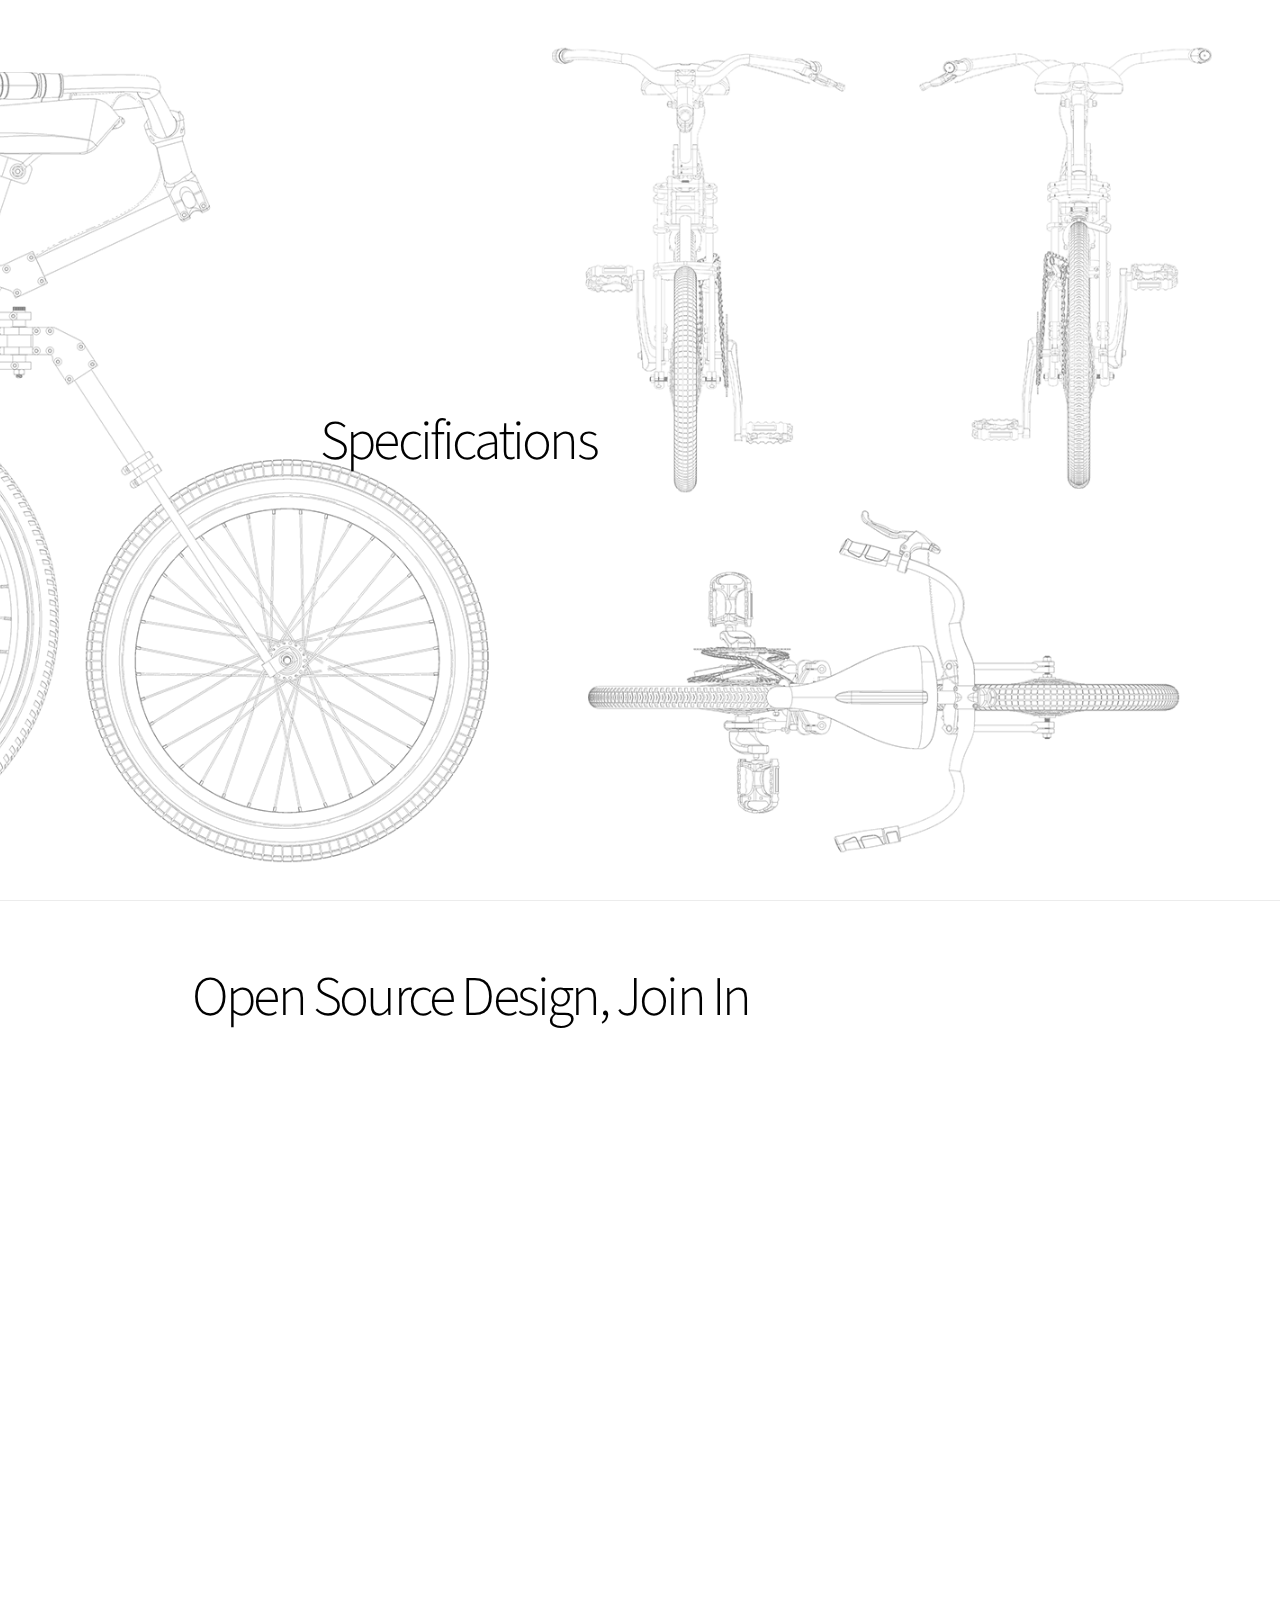
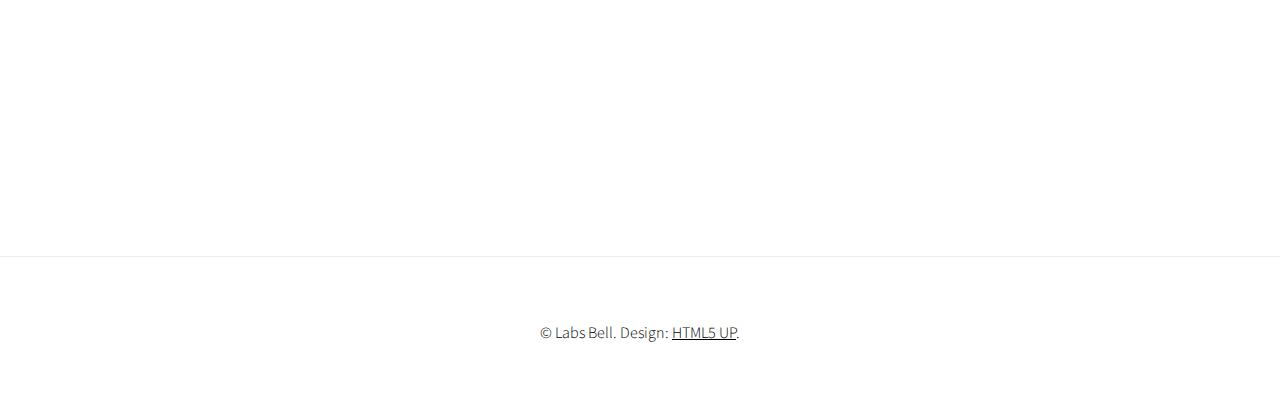
<file: website/opensource.html>
<!DOCTYPE HTML>
<html>
	<head>
		<title>Bellcycle</title>
		<meta charset="utf-8" />
		<meta name="viewport" content="width=device-width, initial-scale=1, user-scalable=no" />
		<link rel="stylesheet" href="assets/css/main.css" />
		<noscript><link rel="stylesheet" href="assets/css/noscript.css" /></noscript>
	</head>
	<body class="is-preload">

		<!-- Wrapper -->
			<div id="wrapper" class="divided">

				<!-- One -->
					<section class="banner style5 orient-left content-align-left image-position-right fullscreen onload-image-fade-in onload-content-fade-right">
						<div class="content">
							<h1>Specifications</h1>							 
						</div>
						<div class="image">
							<img src="images/Specification.png" alt="" />
						</div>
					</section>

				<!-- Two -->
					<section class="spotlight style1 orient-right content-align-left image-position-center onscroll-image-fade-in" id="first">
						<div class="content">
							<h1> Open Source Design, Join In </h1>
							<iframe src="https://myhub.autodesk360.com/ue29565a9/shares/public/SHabee1QT1a327cf2b7ac6bad09a725b7114?mode=embed" width="1024" height="768" allowfullscreen="true" webkitallowfullscreen="true" mozallowfullscreen="true"  frameborder="0"></iframe>
					</section>

				<!-- Footer -->
					<footer class="wrapper style1 align-center">
						<div class="inner">
							<p>&copy; Labs Bell. Design: <a href="https://html5up.net">HTML5 UP</a>.</p>
						</div>
					</footer>

			</div>

		<!-- Scripts -->
			<script src="assets/js/jquery.min.js"></script>
			<script src="assets/js/jquery.scrollex.min.js"></script>
			<script src="assets/js/jquery.scrolly.min.js"></script>
			<script src="assets/js/browser.min.js"></script>
			<script src="assets/js/breakpoints.min.js"></script>
			<script src="assets/js/util.js"></script>
			<script src="assets/js/main.js"></script>

	</body>
</html>
</file>
<file: website/assets/css/noscript.css>
/*
	Story by HTML5 UP
	html5up.net | @ajlkn
	Free for personal and commercial use under the CCA 3.0 license (html5up.net/license)
*/

/* Banner (transitions) */

	.banner.onload-content-fade-up .content {
		-moz-transition: none;
		-webkit-transition: none;
		-ms-transition: none;
		transition: none;
	}

	body.is-preload .banner.onload-content-fade-up .content {
		-moz-transform: none;
		-webkit-transform: none;
		-ms-transform: none;
		transform: none;
		opacity: 1;
	}

	.banner.onload-content-fade-down .content {
		-moz-transition: none;
		-webkit-transition: none;
		-ms-transition: none;
		transition: none;
	}

	body.is-preload .banner.onload-content-fade-down .content {
		-moz-transform: none;
		-webkit-transform: none;
		-ms-transform: none;
		transform: none;
		opacity: 1;
	}

	.banner.onload-content-fade-left .content {
		-moz-transition: none;
		-webkit-transition: none;
		-ms-transition: none;
		transition: none;
	}

	body.is-preload .banner.onload-content-fade-left .content {
		-moz-transform: none;
		-webkit-transform: none;
		-ms-transform: none;
		transform: none;
		opacity: 1;
	}

	.banner.onload-content-fade-right .content {
		-moz-transition: none;
		-webkit-transition: none;
		-ms-transition: none;
		transition: none;
	}

	body.is-preload .banner.onload-content-fade-right .content {
		-moz-transform: none;
		-webkit-transform: none;
		-ms-transform: none;
		transform: none;
		opacity: 1;
	}

	.banner.onload-content-fade-in .content {
		-moz-transition: none;
		-webkit-transition: none;
		-ms-transition: none;
		transition: none;
	}

	body.is-preload .banner.onload-content-fade-in .content {
		-moz-transform: none;
		-webkit-transform: none;
		-ms-transform: none;
		transform: none;
		opacity: 1;
	}

	.banner.onload-image-fade-up .image {
		-moz-transition: none;
		-webkit-transition: none;
		-ms-transition: none;
		transition: none;
	}

		.banner.onload-image-fade-up .image img {
			-moz-transition: none;
			-webkit-transition: none;
			-ms-transition: none;
			transition: none;
		}

	body.is-preload .banner.onload-image-fade-up .image {
		-moz-transform: none;
		-webkit-transform: none;
		-ms-transform: none;
		transform: none;
		opacity: 1;
	}

		body.is-preload .banner.onload-image-fade-up .image img {
			opacity: 1;
		}

	.banner.onload-image-fade-down .image {
		-moz-transition: none;
		-webkit-transition: none;
		-ms-transition: none;
		transition: none;
	}

		.banner.onload-image-fade-down .image img {
			-moz-transition: none;
			-webkit-transition: none;
			-ms-transition: none;
			transition: none;
		}

	body.is-preload .banner.onload-image-fade-down .image {
		-moz-transform: none;
		-webkit-transform: none;
		-ms-transform: none;
		transform: none;
		opacity: 1;
	}

		body.is-preload .banner.onload-image-fade-down .image img {
			opacity: 1;
		}

	.banner.onload-image-fade-left .image {
		-moz-transition: none;
		-webkit-transition: none;
		-ms-transition: none;
		transition: none;
	}

		.banner.onload-image-fade-left .image img {
			-moz-transition: none;
			-webkit-transition: none;
			-ms-transition: none;
			transition: none;
		}

	body.is-preload .banner.onload-image-fade-left .image {
		-moz-transform: none;
		-webkit-transform: none;
		-ms-transform: none;
		transform: none;
		opacity: 1;
	}

		body.is-preload .banner.onload-image-fade-left .image img {
			opacity: 1;
		}

	.banner.onload-image-fade-right .image {
		-moz-transition: none;
		-webkit-transition: none;
		-ms-transition: none;
		transition: none;
	}

		.banner.onload-image-fade-right .image img {
			-moz-transition: none;
			-webkit-transition: none;
			-ms-transition: none;
			transition: none;
		}

	body.is-preload .banner.onload-image-fade-right .image {
		-moz-transform: none;
		-webkit-transform: none;
		-ms-transform: none;
		transform: none;
		opacity: 1;
	}

		body.is-preload .banner.onload-image-fade-right .image img {
			opacity: 1;
		}

	.banner.onload-image-fade-in .image img {
		-moz-transition: none;
		-webkit-transition: none;
		-ms-transition: none;
		transition: none;
	}

	body.is-preload .banner.onload-image-fade-in .image img {
		opacity: 1;
	}

	.banner.onscroll-content-fade-up .content {
		-moz-transition: none;
		-webkit-transition: none;
		-ms-transition: none;
		transition: none;
	}

	.banner.onscroll-content-fade-up.is-inactive .content {
		-moz-transform: none;
		-webkit-transform: none;
		-ms-transform: none;
		transform: none;
		opacity: 1;
	}

	.banner.onscroll-content-fade-down .content {
		-moz-transition: none;
		-webkit-transition: none;
		-ms-transition: none;
		transition: none;
	}

	.banner.onscroll-content-fade-down.is-inactive .content {
		-moz-transform: none;
		-webkit-transform: none;
		-ms-transform: none;
		transform: none;
		opacity: 1;
	}

	.banner.onscroll-content-fade-left .content {
		-moz-transition: none;
		-webkit-transition: none;
		-ms-transition: none;
		transition: none;
	}

	.banner.onscroll-content-fade-left.is-inactive .content {
		-moz-transform: none;
		-webkit-transform: none;
		-ms-transform: none;
		transform: none;
		opacity: 1;
	}

	.banner.onscroll-content-fade-right .content {
		-moz-transition: none;
		-webkit-transition: none;
		-ms-transition: none;
		transition: none;
	}

	.banner.onscroll-content-fade-right.is-inactive .content {
		-moz-transform: none;
		-webkit-transform: none;
		-ms-transform: none;
		transform: none;
		opacity: 1;
	}

	.banner.onscroll-content-fade-in .content {
		-moz-transition: none;
		-webkit-transition: none;
		-ms-transition: none;
		transition: none;
	}

	.banner.onscroll-content-fade-in.is-inactive .content {
		-moz-transform: none;
		-webkit-transform: none;
		-ms-transform: none;
		transform: none;
		opacity: 1;
	}

	.banner.onscroll-image-fade-up .image {
		-moz-transition: none;
		-webkit-transition: none;
		-ms-transition: none;
		transition: none;
	}

		.banner.onscroll-image-fade-up .image img {
			-moz-transition: none;
			-webkit-transition: none;
			-ms-transition: none;
			transition: none;
		}

	.banner.onscroll-image-fade-up.is-inactive .image {
		-moz-transform: none;
		-webkit-transform: none;
		-ms-transform: none;
		transform: none;
		opacity: 1;
	}

		.banner.onscroll-image-fade-up.is-inactive .image img {
			opacity: 1;
		}

	.banner.onscroll-image-fade-down .image {
		-moz-transition: none;
		-webkit-transition: none;
		-ms-transition: none;
		transition: none;
	}

		.banner.onscroll-image-fade-down .image img {
			-moz-transition: none;
			-webkit-transition: none;
			-ms-transition: none;
			transition: none;
		}

	.banner.onscroll-image-fade-down.is-inactive .image {
		-moz-transform: none;
		-webkit-transform: none;
		-ms-transform: none;
		transform: none;
		opacity: 1;
	}

		.banner.onscroll-image-fade-down.is-inactive .image img {
			opacity: 1;
		}

	.banner.onscroll-image-fade-left .image {
		-moz-transition: none;
		-webkit-transition: none;
		-ms-transition: none;
		transition: none;
	}

		.banner.onscroll-image-fade-left .image img {
			-moz-transition: none;
			-webkit-transition: none;
			-ms-transition: none;
			transition: none;
		}

	.banner.onscroll-image-fade-left.is-inactive .image {
		-moz-transform: none;
		-webkit-transform: none;
		-ms-transform: none;
		transform: none;
		opacity: 1;
	}

		.banner.onscroll-image-fade-left.is-inactive .image img {
			opacity: 1;
		}

	.banner.onscroll-image-fade-right .image {
		-moz-transition: none;
		-webkit-transition: none;
		-ms-transition: none;
		transition: none;
	}

		.banner.onscroll-image-fade-right .image img {
			-moz-transition: none;
			-webkit-transition: none;
			-ms-transition: none;
			transition: none;
		}

	.banner.onscroll-image-fade-right.is-inactive .image {
		-moz-transform: none;
		-webkit-transform: none;
		-ms-transform: none;
		transform: none;
		opacity: 1;
	}

		.banner.onscroll-image-fade-right.is-inactive .image img {
			opacity: 1;
		}

	.banner.onscroll-image-fade-in .image img {
		-moz-transition: none;
		-webkit-transition: none;
		-ms-transition: none;
		transition: none;
	}

	.banner.onscroll-image-fade-in.is-inactive .image img {
		opacity: 1;
	}
</file>
<file: website/assets/css/main.css>
@import url(font-awesome.min.css);
@import url("https://fonts.googleapis.com/css?family=Source+Sans+Pro:300,300i,400,400i");

/*
	Story by HTML5 UP
	html5up.net | @ajlkn
	Free for personal and commercial use under the CCA 3.0 license (html5up.net/license)
*/

html, body, div, span, applet, object,
iframe, h1, h2, h3, h4, h5, h6, p, blockquote,
pre, a, abbr, acronym, address, big, cite,
code, del, dfn, em, img, ins, kbd, q, s, samp,
small, strike, strong, sub, sup, tt, var, b,
u, i, center, dl, dt, dd, ol, ul, li, fieldset,
form, label, legend, table, caption, tbody,
tfoot, thead, tr, th, td, article, aside,
canvas, details, embed, figure, figcaption,
footer, header, hgroup, menu, nav, output, ruby,
section, summary, time, mark, audio, video {
	margin: 0;
	padding: 0;
	border: 0;
	font-size: 100%;
	font: inherit;
	vertical-align: baseline;}

article, aside, details, figcaption, figure,
footer, header, hgroup, menu, nav, section {
	display: block;}

body {
	line-height: 1;
}

ol, ul {
	list-style: none;
}

blockquote, q {
	quotes: none;
}

	blockquote:before, blockquote:after, q:before, q:after {
		content: '';
		content: none;
	}

table {
	border-collapse: collapse;
	border-spacing: 0;
}

body {
	-webkit-text-size-adjust: none;
}

mark {
	background-color: transparent;
	color: inherit;
}

input::-moz-focus-inner {
	border: 0;
	padding: 0;
}

input, select, textarea {
	-moz-appearance: none;
	-webkit-appearance: none;
	-ms-appearance: none;
	appearance: none;
}

/* Basic */

	@-ms-viewport {
		width: device-width;
	}

	body {
		-ms-overflow-style: scrollbar;
	}

	@media screen and (max-width: 480px) {

		html, body {
			min-width: 320px;
		}

	}

	html {
		box-sizing: border-box;
	}

	*, *:before, *:after {
		box-sizing: inherit;
	}

	body {
		background: #ffffff;
	}

		body.is-preload *, body.is-preload *:before, body.is-preload *:after {
			-moz-animation: none !important;
			-webkit-animation: none !important;
			-ms-animation: none !important;
			animation: none !important;
			-moz-transition: none !important;
			-webkit-transition: none !important;
			-ms-transition: none !important;
			transition: none !important;
		}

/* Type */

	html {
		font-size: 18pt;
	}

		@media screen and (max-width: 1680px) {

			html {
				font-size: 14pt;
			}

		}

		@media screen and (max-width: 1280px) {

			html {
				font-size: 12pt;
			}

		}

		@media screen and (max-width: 736px) {

			html {
				font-size: 11pt;
			}

		}

		@media screen and (max-width: 360px) {

			html {
				font-size: 10pt;
			}

		}

	body {
		background-color: #ffffff;
		color: #000000;
	}

	body, input, select, textarea {
		font-family: "Source Sans Pro", Helvetica, sans-serif;
		font-size: 1rem;
		font-weight: 300;
		line-height: 1.65;
	}

	a {
		-moz-transition: color 0.2s ease-in-out;
		-webkit-transition: color 0.2s ease-in-out;
		-ms-transition: color 0.2s ease-in-out;
		transition: color 0.2s ease-in-out;
		text-decoration: underline;
	}

		a:hover {
			text-decoration: none;
		}

	strong, b {
		font-weight: 400;
	}

	em, i {
		font-style: italic;
	}

	p {
		margin: 0 0 2rem 0;
	}

		p.major {
			font-size: 1.25rem;
		}

	h1, h2, h3, h4, h5, h6 {
		font-weight: 300;
		line-height: 1.375;
		letter-spacing: -0.05em;
		margin: 0 0 1rem 0;
	}

		h1 a, h2 a, h3 a, h4 a, h5 a, h6 a {
			color: inherit;
			text-decoration: none;
		}

	h1 {
		font-size: 3.5rem;
		line-height: 1.2;
	}

	h2 {
		font-size: 2.25rem;
	}

	h3 {
		font-size: 1.5rem;
	}

	h4 {
		font-size: 1.1rem;
	}

	h5 {
		font-size: 0.9rem;
	}

	h6 {
		font-size: 0.7rem;
	}

	sub {
		font-size: 0.8rem;
		position: relative;
		top: 0.5rem;
	}

	sup {
		font-size: 0.8rem;
		position: relative;
		top: -0.5rem;
	}

	blockquote {
		border-left: solid 4px;
		font-style: italic;
		margin: 0 0 2rem 0;
		padding: 0.5rem 0 0.5rem 2rem;
	}

	code {
		border-radius: 4px;
		font-family: "Courier New", monospace;
		font-size: 0.9em;
		margin: 0 0.25rem;
		padding: 0.25rem 0.325rem;
	}

	pre {
		-webkit-overflow-scrolling: touch;
		font-family: "Courier New", monospace;
		font-size: 0.9em;
		margin: 0 0 2rem 0;
	}

		pre code {
			display: block;
			line-height: 1.5;
			padding: 0.75rem 1rem;
			overflow-x: auto;
		}

	hr {
		border: 0;
		border-bottom: solid 1px;
		margin: 2.5rem 0;
	}

		hr.major {
			margin: 3.5rem 0;
		}

	.align-left {
		text-align: left;
	}

	.align-center {
		text-align: center;
	}

	.align-right {
		text-align: right;
	}

	@media screen and (max-width: 736px) {

		p.major {
			font-size: 1.1rem;
		}

		h1 {
			font-size: 2.5rem;
		}

		h2 {
			font-size: 2rem;
		}

		h3 {
			font-size: 1.25rem;
		}

		h4 {
			font-size: 1rem;
		}

	}

	input, select, textarea {
		color: #000000;
	}

	a {
		color: #000000;
	}

		a:hover {
			color: #47D3E5;
		}

	strong, b {
		color: #000000;
	}

	h1, h2, h3, h4, h5, h6 {
		color: #000000;
	}

	blockquote {
		border-left-color: rgba(0, 0, 0, 0.2);
	}

	code {
		background: rgba(0, 0, 0, 0.05);
		border-color: rgba(0, 0, 0, 0.2);
	}

	hr {
		border-bottom-color: rgba(0, 0, 0, 0.2);
	}

/* Row */

	.row {
		display: flex;
		flex-wrap: wrap;
		box-sizing: border-box;
		align-items: stretch;
	}

		.row > * {
			box-sizing: border-box;
		}

		.row.gtr-uniform > * > :last-child {
			margin-bottom: 0;
		}

		.row.aln-left {
			justify-content: flex-start;
		}

		.row.aln-center {
			justify-content: center;
		}

		.row.aln-right {
			justify-content: flex-end;
		}

		.row.aln-top {
			align-items: flex-start;
		}

		.row.aln-middle {
			align-items: center;
		}

		.row.aln-bottom {
			align-items: flex-end;
		}

		.row > .imp {
			order: -1;
		}

		.row > .col-1 {
			width: 8.3333333333%;
		}

		.row > .off-1 {
			margin-left: 8.3333333333%;
		}

		.row > .col-2 {
			width: 16.6666666667%;
		}

		.row > .off-2 {
			margin-left: 16.6666666667%;
		}

		.row > .col-3 {
			width: 25%;
		}

		.row > .off-3 {
			margin-left: 25%;
		}

		.row > .col-4 {
			width: 33.3333333333%;
		}

		.row > .off-4 {
			margin-left: 33.3333333333%;
		}

		.row > .col-5 {
			width: 41.6666666667%;
		}

		.row > .off-5 {
			margin-left: 41.6666666667%;
		}

		.row > .col-6 {
			width: 50%;
		}

		.row > .off-6 {
			margin-left: 50%;
		}

		.row > .col-7 {
			width: 58.3333333333%;
		}

		.row > .off-7 {
			margin-left: 58.3333333333%;
		}

		.row > .col-8 {
			width: 66.6666666667%;
		}

		.row > .off-8 {
			margin-left: 66.6666666667%;
		}

		.row > .col-9 {
			width: 75%;
		}

		.row > .off-9 {
			margin-left: 75%;
		}

		.row > .col-10 {
			width: 83.3333333333%;
		}

		.row > .off-10 {
			margin-left: 83.3333333333%;
		}

		.row > .col-11 {
			width: 91.6666666667%;
		}

		.row > .off-11 {
			margin-left: 91.6666666667%;
		}

		.row > .col-12 {
			width: 100%;
		}

		.row > .off-12 {
			margin-left: 100%;
		}

		.row.gtr-0 {
			margin-top: 0;
			margin-left: 0rem;
		}

			.row.gtr-0 > * {
				padding: 0 0 0 0rem;
			}

			.row.gtr-0.gtr-uniform {
				margin-top: 0rem;
			}

				.row.gtr-0.gtr-uniform > * {
					padding-top: 0rem;
				}

		.row.gtr-25 {
			margin-top: 0;
			margin-left: -0.5rem;
		}

			.row.gtr-25 > * {
				padding: 0 0 0 0.5rem;
			}

			.row.gtr-25.gtr-uniform {
				margin-top: -0.5rem;
			}

				.row.gtr-25.gtr-uniform > * {
					padding-top: 0.5rem;
				}

		.row.gtr-50 {
			margin-top: 0;
			margin-left: -1rem;
		}

			.row.gtr-50 > * {
				padding: 0 0 0 1rem;
			}

			.row.gtr-50.gtr-uniform {
				margin-top: -1rem;
			}

				.row.gtr-50.gtr-uniform > * {
					padding-top: 1rem;
				}

		.row {
			margin-top: 0;
			margin-left: -2rem;
		}

			.row > * {
				padding: 0 0 0 2rem;
			}

			.row.gtr-uniform {
				margin-top: -2rem;
			}

				.row.gtr-uniform > * {
					padding-top: 2rem;
				}

		.row.gtr-150 {
			margin-top: 0;
			margin-left: -3rem;
		}

			.row.gtr-150 > * {
				padding: 0 0 0 3rem;
			}

			.row.gtr-150.gtr-uniform {
				margin-top: -3rem;
			}

				.row.gtr-150.gtr-uniform > * {
					padding-top: 3rem;
				}

		.row.gtr-200 {
			margin-top: 0;
			margin-left: -4rem;
		}

			.row.gtr-200 > * {
				padding: 0 0 0 4rem;
			}

			.row.gtr-200.gtr-uniform {
				margin-top: -4rem;
			}

				.row.gtr-200.gtr-uniform > * {
					padding-top: 4rem;
				}

		@media screen and (max-width: 1680px) {

			.row {
				display: flex;
				flex-wrap: wrap;
				box-sizing: border-box;
				align-items: stretch;
			}

				.row > * {
					box-sizing: border-box;
				}

				.row.gtr-uniform > * > :last-child {
					margin-bottom: 0;
				}

				.row.aln-left {
					justify-content: flex-start;
				}

				.row.aln-center {
					justify-content: center;
				}

				.row.aln-right {
					justify-content: flex-end;
				}

				.row.aln-top {
					align-items: flex-start;
				}

				.row.aln-middle {
					align-items: center;
				}

				.row.aln-bottom {
					align-items: flex-end;
				}

				.row > .imp-xlarge {
					order: -1;
				}

				.row > .col-1-xlarge {
					width: 8.3333333333%;
				}

				.row > .off-1-xlarge {
					margin-left: 8.3333333333%;
				}

				.row > .col-2-xlarge {
					width: 16.6666666667%;
				}

				.row > .off-2-xlarge {
					margin-left: 16.6666666667%;
				}

				.row > .col-3-xlarge {
					width: 25%;
				}

				.row > .off-3-xlarge {
					margin-left: 25%;
				}

				.row > .col-4-xlarge {
					width: 33.3333333333%;
				}

				.row > .off-4-xlarge {
					margin-left: 33.3333333333%;
				}

				.row > .col-5-xlarge {
					width: 41.6666666667%;
				}

				.row > .off-5-xlarge {
					margin-left: 41.6666666667%;
				}

				.row > .col-6-xlarge {
					width: 50%;
				}

				.row > .off-6-xlarge {
					margin-left: 50%;
				}

				.row > .col-7-xlarge {
					width: 58.3333333333%;
				}

				.row > .off-7-xlarge {
					margin-left: 58.3333333333%;
				}

				.row > .col-8-xlarge {
					width: 66.6666666667%;
				}

				.row > .off-8-xlarge {
					margin-left: 66.6666666667%;
				}

				.row > .col-9-xlarge {
					width: 75%;
				}

				.row > .off-9-xlarge {
					margin-left: 75%;
				}

				.row > .col-10-xlarge {
					width: 83.3333333333%;
				}

				.row > .off-10-xlarge {
					margin-left: 83.3333333333%;
				}

				.row > .col-11-xlarge {
					width: 91.6666666667%;
				}

				.row > .off-11-xlarge {
					margin-left: 91.6666666667%;
				}

				.row > .col-12-xlarge {
					width: 100%;
				}

				.row > .off-12-xlarge {
					margin-left: 100%;
				}

				.row.gtr-0 {
					margin-top: 0;
					margin-left: 0rem;
				}

					.row.gtr-0 > * {
						padding: 0 0 0 0rem;
					}

					.row.gtr-0.gtr-uniform {
						margin-top: 0rem;
					}

						.row.gtr-0.gtr-uniform > * {
							padding-top: 0rem;
						}

				.row.gtr-25 {
					margin-top: 0;
					margin-left: -0.5rem;
				}

					.row.gtr-25 > * {
						padding: 0 0 0 0.5rem;
					}

					.row.gtr-25.gtr-uniform {
						margin-top: -0.5rem;
					}

						.row.gtr-25.gtr-uniform > * {
							padding-top: 0.5rem;
						}

				.row.gtr-50 {
					margin-top: 0;
					margin-left: -1rem;
				}

					.row.gtr-50 > * {
						padding: 0 0 0 1rem;
					}

					.row.gtr-50.gtr-uniform {
						margin-top: -1rem;
					}

						.row.gtr-50.gtr-uniform > * {
							padding-top: 1rem;
						}

				.row {
					margin-top: 0;
					margin-left: -2rem;
				}

					.row > * {
						padding: 0 0 0 2rem;
					}

					.row.gtr-uniform {
						margin-top: -2rem;
					}

						.row.gtr-uniform > * {
							padding-top: 2rem;
						}

				.row.gtr-150 {
					margin-top: 0;
					margin-left: -3rem;
				}

					.row.gtr-150 > * {
						padding: 0 0 0 3rem;
					}

					.row.gtr-150.gtr-uniform {
						margin-top: -3rem;
					}

						.row.gtr-150.gtr-uniform > * {
							padding-top: 3rem;
						}

				.row.gtr-200 {
					margin-top: 0;
					margin-left: -4rem;
				}

					.row.gtr-200 > * {
						padding: 0 0 0 4rem;
					}

					.row.gtr-200.gtr-uniform {
						margin-top: -4rem;
					}

						.row.gtr-200.gtr-uniform > * {
							padding-top: 4rem;
						}

		}

		@media screen and (max-width: 1280px) {

			.row {
				display: flex;
				flex-wrap: wrap;
				box-sizing: border-box;
				align-items: stretch;
			}

				.row > * {
					box-sizing: border-box;
				}

				.row.gtr-uniform > * > :last-child {
					margin-bottom: 0;
				}

				.row.aln-left {
					justify-content: flex-start;
				}

				.row.aln-center {
					justify-content: center;
				}

				.row.aln-right {
					justify-content: flex-end;
				}

				.row.aln-top {
					align-items: flex-start;
				}

				.row.aln-middle {
					align-items: center;
				}

				.row.aln-bottom {
					align-items: flex-end;
				}

				.row > .imp-large {
					order: -1;
				}

				.row > .col-1-large {
					width: 8.3333333333%;
				}

				.row > .off-1-large {
					margin-left: 8.3333333333%;
				}

				.row > .col-2-large {
					width: 16.6666666667%;
				}

				.row > .off-2-large {
					margin-left: 16.6666666667%;
				}

				.row > .col-3-large {
					width: 25%;
				}

				.row > .off-3-large {
					margin-left: 25%;
				}

				.row > .col-4-large {
					width: 33.3333333333%;
				}

				.row > .off-4-large {
					margin-left: 33.3333333333%;
				}

				.row > .col-5-large {
					width: 41.6666666667%;
				}

				.row > .off-5-large {
					margin-left: 41.6666666667%;
				}

				.row > .col-6-large {
					width: 50%;
				}

				.row > .off-6-large {
					margin-left: 50%;
				}

				.row > .col-7-large {
					width: 58.3333333333%;
				}

				.row > .off-7-large {
					margin-left: 58.3333333333%;
				}

				.row > .col-8-large {
					width: 66.6666666667%;
				}

				.row > .off-8-large {
					margin-left: 66.6666666667%;
				}

				.row > .col-9-large {
					width: 75%;
				}

				.row > .off-9-large {
					margin-left: 75%;
				}

				.row > .col-10-large {
					width: 83.3333333333%;
				}

				.row > .off-10-large {
					margin-left: 83.3333333333%;
				}

				.row > .col-11-large {
					width: 91.6666666667%;
				}

				.row > .off-11-large {
					margin-left: 91.6666666667%;
				}

				.row > .col-12-large {
					width: 100%;
				}

				.row > .off-12-large {
					margin-left: 100%;
				}

				.row.gtr-0 {
					margin-top: 0;
					margin-left: 0rem;
				}

					.row.gtr-0 > * {
						padding: 0 0 0 0rem;
					}

					.row.gtr-0.gtr-uniform {
						margin-top: 0rem;
					}

						.row.gtr-0.gtr-uniform > * {
							padding-top: 0rem;
						}

				.row.gtr-25 {
					margin-top: 0;
					margin-left: -0.5rem;
				}

					.row.gtr-25 > * {
						padding: 0 0 0 0.5rem;
					}

					.row.gtr-25.gtr-uniform {
						margin-top: -0.5rem;
					}

						.row.gtr-25.gtr-uniform > * {
							padding-top: 0.5rem;
						}

				.row.gtr-50 {
					margin-top: 0;
					margin-left: -1rem;
				}

					.row.gtr-50 > * {
						padding: 0 0 0 1rem;
					}

					.row.gtr-50.gtr-uniform {
						margin-top: -1rem;
					}

						.row.gtr-50.gtr-uniform > * {
							padding-top: 1rem;
						}

				.row {
					margin-top: 0;
					margin-left: -2rem;
				}

					.row > * {
						padding: 0 0 0 2rem;
					}

					.row.gtr-uniform {
						margin-top: -2rem;
					}

						.row.gtr-uniform > * {
							padding-top: 2rem;
						}

				.row.gtr-150 {
					margin-top: 0;
					margin-left: -3rem;
				}

					.row.gtr-150 > * {
						padding: 0 0 0 3rem;
					}

					.row.gtr-150.gtr-uniform {
						margin-top: -3rem;
					}

						.row.gtr-150.gtr-uniform > * {
							padding-top: 3rem;
						}

				.row.gtr-200 {
					margin-top: 0;
					margin-left: -4rem;
				}

					.row.gtr-200 > * {
						padding: 0 0 0 4rem;
					}

					.row.gtr-200.gtr-uniform {
						margin-top: -4rem;
					}

						.row.gtr-200.gtr-uniform > * {
							padding-top: 4rem;
						}

		}

		@media screen and (max-width: 980px) {

			.row {
				display: flex;
				flex-wrap: wrap;
				box-sizing: border-box;
				align-items: stretch;
			}

				.row > * {
					box-sizing: border-box;
				}

				.row.gtr-uniform > * > :last-child {
					margin-bottom: 0;
				}

				.row.aln-left {
					justify-content: flex-start;
				}

				.row.aln-center {
					justify-content: center;
				}

				.row.aln-right {
					justify-content: flex-end;
				}

				.row.aln-top {
					align-items: flex-start;
				}

				.row.aln-middle {
					align-items: center;
				}

				.row.aln-bottom {
					align-items: flex-end;
				}

				.row > .imp-medium {
					order: -1;
				}

				.row > .col-1-medium {
					width: 8.3333333333%;
				}

				.row > .off-1-medium {
					margin-left: 8.3333333333%;
				}

				.row > .col-2-medium {
					width: 16.6666666667%;
				}

				.row > .off-2-medium {
					margin-left: 16.6666666667%;
				}

				.row > .col-3-medium {
					width: 25%;
				}

				.row > .off-3-medium {
					margin-left: 25%;
				}

				.row > .col-4-medium {
					width: 33.3333333333%;
				}

				.row > .off-4-medium {
					margin-left: 33.3333333333%;
				}

				.row > .col-5-medium {
					width: 41.6666666667%;
				}

				.row > .off-5-medium {
					margin-left: 41.6666666667%;
				}

				.row > .col-6-medium {
					width: 50%;
				}

				.row > .off-6-medium {
					margin-left: 50%;
				}

				.row > .col-7-medium {
					width: 58.3333333333%;
				}

				.row > .off-7-medium {
					margin-left: 58.3333333333%;
				}

				.row > .col-8-medium {
					width: 66.6666666667%;
				}

				.row > .off-8-medium {
					margin-left: 66.6666666667%;
				}

				.row > .col-9-medium {
					width: 75%;
				}

				.row > .off-9-medium {
					margin-left: 75%;
				}

				.row > .col-10-medium {
					width: 83.3333333333%;
				}

				.row > .off-10-medium {
					margin-left: 83.3333333333%;
				}

				.row > .col-11-medium {
					width: 91.6666666667%;
				}

				.row > .off-11-medium {
					margin-left: 91.6666666667%;
				}

				.row > .col-12-medium {
					width: 100%;
				}

				.row > .off-12-medium {
					margin-left: 100%;
				}

				.row.gtr-0 {
					margin-top: 0;
					margin-left: 0rem;
				}

					.row.gtr-0 > * {
						padding: 0 0 0 0rem;
					}

					.row.gtr-0.gtr-uniform {
						margin-top: 0rem;
					}

						.row.gtr-0.gtr-uniform > * {
							padding-top: 0rem;
						}

				.row.gtr-25 {
					margin-top: 0;
					margin-left: -0.5rem;
				}

					.row.gtr-25 > * {
						padding: 0 0 0 0.5rem;
					}

					.row.gtr-25.gtr-uniform {
						margin-top: -0.5rem;
					}

						.row.gtr-25.gtr-uniform > * {
							padding-top: 0.5rem;
						}

				.row.gtr-50 {
					margin-top: 0;
					margin-left: -1rem;
				}

					.row.gtr-50 > * {
						padding: 0 0 0 1rem;
					}

					.row.gtr-50.gtr-uniform {
						margin-top: -1rem;
					}

						.row.gtr-50.gtr-uniform > * {
							padding-top: 1rem;
						}

				.row {
					margin-top: 0;
					margin-left: -2rem;
				}

					.row > * {
						padding: 0 0 0 2rem;
					}

					.row.gtr-uniform {
						margin-top: -2rem;
					}

						.row.gtr-uniform > * {
							padding-top: 2rem;
						}

				.row.gtr-150 {
					margin-top: 0;
					margin-left: -3rem;
				}

					.row.gtr-150 > * {
						padding: 0 0 0 3rem;
					}

					.row.gtr-150.gtr-uniform {
						margin-top: -3rem;
					}

						.row.gtr-150.gtr-uniform > * {
							padding-top: 3rem;
						}

				.row.gtr-200 {
					margin-top: 0;
					margin-left: -4rem;
				}

					.row.gtr-200 > * {
						padding: 0 0 0 4rem;
					}

					.row.gtr-200.gtr-uniform {
						margin-top: -4rem;
					}

						.row.gtr-200.gtr-uniform > * {
							padding-top: 4rem;
						}

		}

		@media screen and (max-width: 736px) {

			.row {
				display: flex;
				flex-wrap: wrap;
				box-sizing: border-box;
				align-items: stretch;
			}

				.row > * {
					box-sizing: border-box;
				}

				.row.gtr-uniform > * > :last-child {
					margin-bottom: 0;
				}

				.row.aln-left {
					justify-content: flex-start;
				}

				.row.aln-center {
					justify-content: center;
				}

				.row.aln-right {
					justify-content: flex-end;
				}

				.row.aln-top {
					align-items: flex-start;
				}

				.row.aln-middle {
					align-items: center;
				}

				.row.aln-bottom {
					align-items: flex-end;
				}

				.row > .imp-small {
					order: -1;
				}

				.row > .col-1-small {
					width: 8.3333333333%;
				}

				.row > .off-1-small {
					margin-left: 8.3333333333%;
				}

				.row > .col-2-small {
					width: 16.6666666667%;
				}

				.row > .off-2-small {
					margin-left: 16.6666666667%;
				}

				.row > .col-3-small {
					width: 25%;
				}

				.row > .off-3-small {
					margin-left: 25%;
				}

				.row > .col-4-small {
					width: 33.3333333333%;
				}

				.row > .off-4-small {
					margin-left: 33.3333333333%;
				}

				.row > .col-5-small {
					width: 41.6666666667%;
				}

				.row > .off-5-small {
					margin-left: 41.6666666667%;
				}

				.row > .col-6-small {
					width: 50%;
				}

				.row > .off-6-small {
					margin-left: 50%;
				}

				.row > .col-7-small {
					width: 58.3333333333%;
				}

				.row > .off-7-small {
					margin-left: 58.3333333333%;
				}

				.row > .col-8-small {
					width: 66.6666666667%;
				}

				.row > .off-8-small {
					margin-left: 66.6666666667%;
				}

				.row > .col-9-small {
					width: 75%;
				}

				.row > .off-9-small {
					margin-left: 75%;
				}

				.row > .col-10-small {
					width: 83.3333333333%;
				}

				.row > .off-10-small {
					margin-left: 83.3333333333%;
				}

				.row > .col-11-small {
					width: 91.6666666667%;
				}

				.row > .off-11-small {
					margin-left: 91.6666666667%;
				}

				.row > .col-12-small {
					width: 100%;
				}

				.row > .off-12-small {
					margin-left: 100%;
				}

				.row.gtr-0 {
					margin-top: 0;
					margin-left: 0rem;
				}

					.row.gtr-0 > * {
						padding: 0 0 0 0rem;
					}

					.row.gtr-0.gtr-uniform {
						margin-top: 0rem;
					}

						.row.gtr-0.gtr-uniform > * {
							padding-top: 0rem;
						}

				.row.gtr-25 {
					margin-top: 0;
					margin-left: -0.5rem;
				}

					.row.gtr-25 > * {
						padding: 0 0 0 0.5rem;
					}

					.row.gtr-25.gtr-uniform {
						margin-top: -0.5rem;
					}

						.row.gtr-25.gtr-uniform > * {
							padding-top: 0.5rem;
						}

				.row.gtr-50 {
					margin-top: 0;
					margin-left: -1rem;
				}

					.row.gtr-50 > * {
						padding: 0 0 0 1rem;
					}

					.row.gtr-50.gtr-uniform {
						margin-top: -1rem;
					}

						.row.gtr-50.gtr-uniform > * {
							padding-top: 1rem;
						}

				.row {
					margin-top: 0;
					margin-left: -2rem;
				}

					.row > * {
						padding: 0 0 0 2rem;
					}

					.row.gtr-uniform {
						margin-top: -2rem;
					}

						.row.gtr-uniform > * {
							padding-top: 2rem;
						}

				.row.gtr-150 {
					margin-top: 0;
					margin-left: -3rem;
				}

					.row.gtr-150 > * {
						padding: 0 0 0 3rem;
					}

					.row.gtr-150.gtr-uniform {
						margin-top: -3rem;
					}

						.row.gtr-150.gtr-uniform > * {
							padding-top: 3rem;
						}

				.row.gtr-200 {
					margin-top: 0;
					margin-left: -4rem;
				}

					.row.gtr-200 > * {
						padding: 0 0 0 4rem;
					}

					.row.gtr-200.gtr-uniform {
						margin-top: -4rem;
					}

						.row.gtr-200.gtr-uniform > * {
							padding-top: 4rem;
						}

		}

		@media screen and (max-width: 480px) {

			.row {
				display: flex;
				flex-wrap: wrap;
				box-sizing: border-box;
				align-items: stretch;
			}

				.row > * {
					box-sizing: border-box;
				}

				.row.gtr-uniform > * > :last-child {
					margin-bottom: 0;
				}

				.row.aln-left {
					justify-content: flex-start;
				}

				.row.aln-center {
					justify-content: center;
				}

				.row.aln-right {
					justify-content: flex-end;
				}

				.row.aln-top {
					align-items: flex-start;
				}

				.row.aln-middle {
					align-items: center;
				}

				.row.aln-bottom {
					align-items: flex-end;
				}

				.row > .imp-xsmall {
					order: -1;
				}

				.row > .col-1-xsmall {
					width: 8.3333333333%;
				}

				.row > .off-1-xsmall {
					margin-left: 8.3333333333%;
				}

				.row > .col-2-xsmall {
					width: 16.6666666667%;
				}

				.row > .off-2-xsmall {
					margin-left: 16.6666666667%;
				}

				.row > .col-3-xsmall {
					width: 25%;
				}

				.row > .off-3-xsmall {
					margin-left: 25%;
				}

				.row > .col-4-xsmall {
					width: 33.3333333333%;
				}

				.row > .off-4-xsmall {
					margin-left: 33.3333333333%;
				}

				.row > .col-5-xsmall {
					width: 41.6666666667%;
				}

				.row > .off-5-xsmall {
					margin-left: 41.6666666667%;
				}

				.row > .col-6-xsmall {
					width: 50%;
				}

				.row > .off-6-xsmall {
					margin-left: 50%;
				}

				.row > .col-7-xsmall {
					width: 58.3333333333%;
				}

				.row > .off-7-xsmall {
					margin-left: 58.3333333333%;
				}

				.row > .col-8-xsmall {
					width: 66.6666666667%;
				}

				.row > .off-8-xsmall {
					margin-left: 66.6666666667%;
				}

				.row > .col-9-xsmall {
					width: 75%;
				}

				.row > .off-9-xsmall {
					margin-left: 75%;
				}

				.row > .col-10-xsmall {
					width: 83.3333333333%;
				}

				.row > .off-10-xsmall {
					margin-left: 83.3333333333%;
				}

				.row > .col-11-xsmall {
					width: 91.6666666667%;
				}

				.row > .off-11-xsmall {
					margin-left: 91.6666666667%;
				}

				.row > .col-12-xsmall {
					width: 100%;
				}

				.row > .off-12-xsmall {
					margin-left: 100%;
				}

				.row.gtr-0 {
					margin-top: 0;
					margin-left: 0rem;
				}

					.row.gtr-0 > * {
						padding: 0 0 0 0rem;
					}

					.row.gtr-0.gtr-uniform {
						margin-top: 0rem;
					}

						.row.gtr-0.gtr-uniform > * {
							padding-top: 0rem;
						}

				.row.gtr-25 {
					margin-top: 0;
					margin-left: -0.5rem;
				}

					.row.gtr-25 > * {
						padding: 0 0 0 0.5rem;
					}

					.row.gtr-25.gtr-uniform {
						margin-top: -0.5rem;
					}

						.row.gtr-25.gtr-uniform > * {
							padding-top: 0.5rem;
						}

				.row.gtr-50 {
					margin-top: 0;
					margin-left: -1rem;
				}

					.row.gtr-50 > * {
						padding: 0 0 0 1rem;
					}

					.row.gtr-50.gtr-uniform {
						margin-top: -1rem;
					}

						.row.gtr-50.gtr-uniform > * {
							padding-top: 1rem;
						}

				.row {
					margin-top: 0;
					margin-left: -2rem;
				}

					.row > * {
						padding: 0 0 0 2rem;
					}

					.row.gtr-uniform {
						margin-top: -2rem;
					}

						.row.gtr-uniform > * {
							padding-top: 2rem;
						}

				.row.gtr-150 {
					margin-top: 0;
					margin-left: -3rem;
				}

					.row.gtr-150 > * {
						padding: 0 0 0 3rem;
					}

					.row.gtr-150.gtr-uniform {
						margin-top: -3rem;
					}

						.row.gtr-150.gtr-uniform > * {
							padding-top: 3rem;
						}

				.row.gtr-200 {
					margin-top: 0;
					margin-left: -4rem;
				}

					.row.gtr-200 > * {
						padding: 0 0 0 4rem;
					}

					.row.gtr-200.gtr-uniform {
						margin-top: -4rem;
					}

						.row.gtr-200.gtr-uniform > * {
							padding-top: 4rem;
						}

		}

		@media screen and (max-width: 360px) {

			.row {
				display: flex;
				flex-wrap: wrap;
				box-sizing: border-box;
				align-items: stretch;
			}

				.row > * {
					box-sizing: border-box;
				}

				.row.gtr-uniform > * > :last-child {
					margin-bottom: 0;
				}

				.row.aln-left {
					justify-content: flex-start;
				}

				.row.aln-center {
					justify-content: center;
				}

				.row.aln-right {
					justify-content: flex-end;
				}

				.row.aln-top {
					align-items: flex-start;
				}

				.row.aln-middle {
					align-items: center;
				}

				.row.aln-bottom {
					align-items: flex-end;
				}

				.row > .imp-xxsmall {
					order: -1;
				}

				.row > .col-1-xxsmall {
					width: 8.3333333333%;
				}

				.row > .off-1-xxsmall {
					margin-left: 8.3333333333%;
				}

				.row > .col-2-xxsmall {
					width: 16.6666666667%;
				}

				.row > .off-2-xxsmall {
					margin-left: 16.6666666667%;
				}

				.row > .col-3-xxsmall {
					width: 25%;
				}

				.row > .off-3-xxsmall {
					margin-left: 25%;
				}

				.row > .col-4-xxsmall {
					width: 33.3333333333%;
				}

				.row > .off-4-xxsmall {
					margin-left: 33.3333333333%;
				}

				.row > .col-5-xxsmall {
					width: 41.6666666667%;
				}

				.row > .off-5-xxsmall {
					margin-left: 41.6666666667%;
				}

				.row > .col-6-xxsmall {
					width: 50%;
				}

				.row > .off-6-xxsmall {
					margin-left: 50%;
				}

				.row > .col-7-xxsmall {
					width: 58.3333333333%;
				}

				.row > .off-7-xxsmall {
					margin-left: 58.3333333333%;
				}

				.row > .col-8-xxsmall {
					width: 66.6666666667%;
				}

				.row > .off-8-xxsmall {
					margin-left: 66.6666666667%;
				}

				.row > .col-9-xxsmall {
					width: 75%;
				}

				.row > .off-9-xxsmall {
					margin-left: 75%;
				}

				.row > .col-10-xxsmall {
					width: 83.3333333333%;
				}

				.row > .off-10-xxsmall {
					margin-left: 83.3333333333%;
				}

				.row > .col-11-xxsmall {
					width: 91.6666666667%;
				}

				.row > .off-11-xxsmall {
					margin-left: 91.6666666667%;
				}

				.row > .col-12-xxsmall {
					width: 100%;
				}

				.row > .off-12-xxsmall {
					margin-left: 100%;
				}

				.row.gtr-0 {
					margin-top: 0;
					margin-left: 0rem;
				}

					.row.gtr-0 > * {
						padding: 0 0 0 0rem;
					}

					.row.gtr-0.gtr-uniform {
						margin-top: 0rem;
					}

						.row.gtr-0.gtr-uniform > * {
							padding-top: 0rem;
						}

				.row.gtr-25 {
					margin-top: 0;
					margin-left: -0.5rem;
				}

					.row.gtr-25 > * {
						padding: 0 0 0 0.5rem;
					}

					.row.gtr-25.gtr-uniform {
						margin-top: -0.5rem;
					}

						.row.gtr-25.gtr-uniform > * {
							padding-top: 0.5rem;
						}

				.row.gtr-50 {
					margin-top: 0;
					margin-left: -1rem;
				}

					.row.gtr-50 > * {
						padding: 0 0 0 1rem;
					}

					.row.gtr-50.gtr-uniform {
						margin-top: -1rem;
					}

						.row.gtr-50.gtr-uniform > * {
							padding-top: 1rem;
						}

				.row {
					margin-top: 0;
					margin-left: -2rem;
				}

					.row > * {
						padding: 0 0 0 2rem;
					}

					.row.gtr-uniform {
						margin-top: -2rem;
					}

						.row.gtr-uniform > * {
							padding-top: 2rem;
						}

				.row.gtr-150 {
					margin-top: 0;
					margin-left: -3rem;
				}

					.row.gtr-150 > * {
						padding: 0 0 0 3rem;
					}

					.row.gtr-150.gtr-uniform {
						margin-top: -3rem;
					}

						.row.gtr-150.gtr-uniform > * {
							padding-top: 3rem;
						}

				.row.gtr-200 {
					margin-top: 0;
					margin-left: -4rem;
				}

					.row.gtr-200 > * {
						padding: 0 0 0 4rem;
					}

					.row.gtr-200.gtr-uniform {
						margin-top: -4rem;
					}

						.row.gtr-200.gtr-uniform > * {
							padding-top: 4rem;
						}

		}

/* Box */

	.box {
		border-radius: 4px;
		border: solid 1px;
		margin-bottom: 2rem;
		padding: 1.5rem;
	}

		.box > :last-child,
		.box > :last-child > :last-child,
		.box > :last-child > :last-child > :last-child {
			margin-bottom: 0;
		}

		.box.alt {
			border: 0;
			border-radius: 0;
			padding: 0;
		}

	.box {
		border-color: rgba(0, 0, 0, 0.2);
	}

/* Button */

	input[type="submit"],
	input[type="reset"],
	input[type="button"],
	button,
	.button {
		-moz-appearance: none;
		-webkit-appearance: none;
		-ms-appearance: none;
		appearance: none;
		-moz-transition: background-color 0.2s ease-in-out, box-shadow 0.2s ease-in-out, color 0.2s ease-in-out;
		-webkit-transition: background-color 0.2s ease-in-out, box-shadow 0.2s ease-in-out, color 0.2s ease-in-out;
		-ms-transition: background-color 0.2s ease-in-out, box-shadow 0.2s ease-in-out, color 0.2s ease-in-out;
		transition: background-color 0.2s ease-in-out, box-shadow 0.2s ease-in-out, color 0.2s ease-in-out;
		border: 0;
		cursor: pointer;
		display: inline-block;
		font-weight: 400;
		letter-spacing: 0.125em;
		text-align: center;
		text-decoration: none;
		text-transform: uppercase;
		white-space: nowrap;
		font-size: 0.75rem;
		max-width: 20rem;
		height: 3.75em;
		line-height: 3.75em;
		border-radius: 3.75em;
		padding: 0 2.5em;
		text-overflow: ellipsis;
		overflow: hidden;
	}

		input[type="submit"].icon:before,
		input[type="reset"].icon:before,
		input[type="button"].icon:before,
		button.icon:before,
		.button.icon:before {
			margin-right: 0.5rem;
		}

		input[type="submit"].fit,
		input[type="reset"].fit,
		input[type="button"].fit,
		button.fit,
		.button.fit {
			width: 100%;
		}

		input[type="submit"].small,
		input[type="reset"].small,
		input[type="button"].small,
		button.small,
		.button.small {
			font-size: 0.6rem;
			height: 3.325em;
			line-height: 3.325em;
			border-radius: 3.325em;
			padding: 0 2em;
		}

		input[type="submit"].large,
		input[type="reset"].large,
		input[type="button"].large,
		button.large,
		.button.large {
			font-size: 0.8rem;
			height: 4em;
			line-height: 4em;
			border-radius: 4em;
			padding: 0 3em;
		}

		input[type="submit"].wide,
		input[type="reset"].wide,
		input[type="button"].wide,
		button.wide,
		.button.wide {
			min-width: 14em;
		}

		input[type="submit"].disabled, input[type="submit"]:disabled,
		input[type="reset"].disabled,
		input[type="reset"]:disabled,
		input[type="button"].disabled,
		input[type="button"]:disabled,
		button.disabled,
		button:disabled,
		.button.disabled,
		.button:disabled {
			pointer-events: none;
			opacity: 0.25;
		}

	input[type="submit"],
	input[type="reset"],
	input[type="button"],
	button,
	.button {
		background-color: transparent;
		box-shadow: inset 0 0 0 1px rgba(0, 0, 0, 0.2);
		color: #000000 !important;
	}

		input[type="submit"]:hover,
		input[type="reset"]:hover,
		input[type="button"]:hover,
		button:hover,
		.button:hover {
			box-shadow: inset 0 0 0 1px #47D3E5;
			color: #47D3E5 !important;
		}

		input[type="submit"]:active,
		input[type="reset"]:active,
		input[type="button"]:active,
		button:active,
		.button:active {
			background-color: rgba(71, 211, 229, 0.2);
			box-shadow: inset 0 0 0 1px #47D3E5;
			color: #47D3E5 !important;
		}

		input[type="submit"].primary,
		input[type="reset"].primary,
		input[type="button"].primary,
		button.primary,
		.button.primary {
			background-color: #000000;
			box-shadow: none;
			color: #ffffff !important;
		}

			input[type="submit"].primary:hover,
			input[type="reset"].primary:hover,
			input[type="button"].primary:hover,
			button.primary:hover,
			.button.primary:hover {
				background-color: #47D3E5;
			}

			input[type="submit"].primary:active,
			input[type="reset"].primary:active,
			input[type="button"].primary:active,
			button.primary:active,
			.button.primary:active {
				background-color: #1ebdd1;
			}

/* Form */

	form {
		margin: 0 0 2rem 0;
	}

		form > :last-child {
			margin-bottom: 0;
		}

		form > .fields {
			display: -moz-flex;
			display: -webkit-flex;
			display: -ms-flex;
			display: flex;
			-moz-flex-wrap: wrap;
			-webkit-flex-wrap: wrap;
			-ms-flex-wrap: wrap;
			flex-wrap: wrap;
			width: calc(100% + 3rem);
			margin: -1.5rem 0 2rem -1.5rem;
		}

			form > .fields > .field {
				-moz-flex-grow: 0;
				-webkit-flex-grow: 0;
				-ms-flex-grow: 0;
				flex-grow: 0;
				-moz-flex-shrink: 0;
				-webkit-flex-shrink: 0;
				-ms-flex-shrink: 0;
				flex-shrink: 0;
				padding: 1.5rem 0 0 1.5rem;
				width: calc(100% - 1.5rem);
			}

				form > .fields > .field.half {
					width: calc(50% - 0.75rem);
				}

				form > .fields > .field.third {
					width: calc(100%/3 - 0.5rem);
				}

				form > .fields > .field.quarter {
					width: calc(25% - 0.375rem);
				}

		@media screen and (max-width: 480px) {

			form > .fields {
				width: calc(100% + 3rem);
				margin: -1.5rem 0 2rem -1.5rem;
			}

				form > .fields > .field {
					padding: 1.5rem 0 0 1.5rem;
					width: calc(100% - 1.5rem);
				}

					form > .fields > .field.half {
						width: calc(100% - 1.5rem);
					}

					form > .fields > .field.third {
						width: calc(100% - 1.5rem);
					}

					form > .fields > .field.quarter {
						width: calc(100% - 1.5rem);
					}

		}

	label {
		display: block;
		font-size: 0.9rem;
		font-weight: 400;
		margin: 0 0 1rem 0;
	}

	input[type="text"],
	input[type="password"],
	input[type="email"],
	input[type="tel"],
	input[type="search"],
	input[type="url"],
	select,
	textarea {
		-moz-appearance: none;
		-webkit-appearance: none;
		-ms-appearance: none;
		appearance: none;
		background-color: transparent;
		border-radius: 4px;
		border: none;
		border: solid 1px;
		color: inherit;
		display: block;
		outline: 0;
		padding: 0 0.825rem;
		text-decoration: none;
		width: 100%;
	}

		input[type="text"]:invalid,
		input[type="password"]:invalid,
		input[type="email"]:invalid,
		input[type="tel"]:invalid,
		input[type="search"]:invalid,
		input[type="url"]:invalid,
		select:invalid,
		textarea:invalid {
			box-shadow: none;
		}

	select {
		background-size: 1.25rem;
		background-repeat: no-repeat;
		background-position: calc(100% - 1rem) center;
		height: 2.75rem;
		padding-right: 2.75rem;
		text-overflow: ellipsis;
	}

		select:focus::-ms-value {
			background-color: transparent;
		}

		select::-ms-expand {
			display: none;
		}

	input[type="text"],
	input[type="password"],
	input[type="email"],
	input[type="tel"],
	input[type="search"],
	input[type="url"],
	select {
		height: 2.75rem;
	}

	textarea {
		padding: 0.75rem 1rem;
	}

	input[type="checkbox"],
	input[type="radio"] {
		-moz-appearance: none;
		-webkit-appearance: none;
		-ms-appearance: none;
		appearance: none;
		display: block;
		float: left;
		margin-right: -2rem;
		opacity: 0;
		width: 1rem;
		z-index: -1;
	}

		input[type="checkbox"] + label,
		input[type="radio"] + label {
			text-decoration: none;
			-moz-user-select: none;
			-webkit-user-select: none;
			-ms-user-select: none;
			user-select: none;
			cursor: pointer;
			display: inline-block;
			font-size: 1rem;
			font-weight: 300;
			padding-left: 2.4rem;
			padding-right: 0.75rem;
			position: relative;
			margin-bottom: 0;
		}

			input[type="checkbox"] + label:before,
			input[type="radio"] + label:before {
				-moz-osx-font-smoothing: grayscale;
				-webkit-font-smoothing: antialiased;
				font-family: FontAwesome;
				font-style: normal;
				font-weight: normal;
				text-transform: none !important;
			}

			input[type="checkbox"] + label:before,
			input[type="radio"] + label:before {
				border-radius: 4px;
				border: solid 1px;
				content: '';
				display: inline-block;
				height: 1.65rem;
				left: 0;
				line-height: 1.58125rem;
				position: absolute;
				text-align: center;
				top: 0;
				width: 1.65rem;
			}

		input[type="checkbox"]:checked + label:before,
		input[type="radio"]:checked + label:before {
			content: '\f00c';
		}

	input[type="checkbox"] + label:before {
		border-radius: 4px;
	}

	input[type="radio"] + label:before {
		border-radius: 100%;
	}

	::-webkit-input-placeholder {
		opacity: 1.0;
	}

	:-moz-placeholder {
		opacity: 1.0;
	}

	::-moz-placeholder {
		opacity: 1.0;
	}

	:-ms-input-placeholder {
		opacity: 1.0;
	}

	label {
		color: #000000;
	}

	input[type="text"],
	input[type="password"],
	input[type="email"],
	input[type="tel"],
	input[type="search"],
	input[type="url"],
	select,
	textarea {
		border-color: rgba(0, 0, 0, 0.2);
	}

		input[type="text"]:focus,
		input[type="password"]:focus,
		input[type="email"]:focus,
		input[type="tel"]:focus,
		input[type="search"]:focus,
		input[type="url"]:focus,
		select:focus,
		textarea:focus {
			border-color: #47D3E5;
			box-shadow: 0 0 0 1px #47D3E5;
		}

	select {
		background-image: url("data:image/svg+xml;charset=utf8,%3Csvg xmlns='http://www.w3.org/2000/svg' width='40' height='40' preserveAspectRatio='none' viewBox='0 0 40 40'%3E%3Cpath d='M9.4,12.3l10.4,10.4l10.4-10.4c0.2-0.2,0.5-0.4,0.9-0.4c0.3,0,0.6,0.1,0.9,0.4l3.3,3.3c0.2,0.2,0.4,0.5,0.4,0.9 c0,0.4-0.1,0.6-0.4,0.9L20.7,31.9c-0.2,0.2-0.5,0.4-0.9,0.4c-0.3,0-0.6-0.1-0.9-0.4L4.3,17.3c-0.2-0.2-0.4-0.5-0.4-0.9 c0-0.4,0.1-0.6,0.4-0.9l3.3-3.3c0.2-0.2,0.5-0.4,0.9-0.4S9.1,12.1,9.4,12.3z' fill='rgba(0, 0, 0, 0.2)' /%3E%3C/svg%3E");
	}

		select option {
			color: #000000;
			background: #ffffff;
		}

	input[type="checkbox"] + label,
	input[type="radio"] + label {
		color: #000000;
	}

		input[type="checkbox"] + label:before,
		input[type="radio"] + label:before {
			border-color: rgba(0, 0, 0, 0.2);
		}

	input[type="checkbox"]:checked + label:before,
	input[type="radio"]:checked + label:before {
		background-color: #000000;
		border-color: #000000;
		color: #ffffff;
	}

	input[type="checkbox"]:focus + label:before,
	input[type="radio"]:focus + label:before {
		border-color: #47D3E5;
		box-shadow: 0 0 0 1px #47D3E5;
	}

	::-webkit-input-placeholder {
		color: rgba(0, 0, 0, 0.75) !important;
	}

	:-moz-placeholder {
		color: rgba(0, 0, 0, 0.75) !important;
	}

	::-moz-placeholder {
		color: rgba(0, 0, 0, 0.75) !important;
	}

	:-ms-input-placeholder {
		color: rgba(0, 0, 0, 0.75) !important;
	}

/* Icon */

	.icon {
		text-decoration: none;
		border-bottom: none;
		position: relative;
		text-align: center;
	}

		.icon:before {
			-moz-osx-font-smoothing: grayscale;
			-webkit-font-smoothing: antialiased;
			font-family: FontAwesome;
			font-style: normal;
			font-weight: normal;
			text-transform: none !important;
		}

		.icon > .label {
			display: none;
		}

		.icon.style2:before {
			border-radius: 2.75em;
			display: inline-block;
			height: 2.75em;
			line-height: 2.75em;
			width: 2.75em;
		}

		.icon.major {
			display: block;
			margin: 0 0 1rem 0;
		}

			.icon.major:before {
				font-size: 1.25rem;
			}

	a.icon.style2:before {
		-moz-transition: background-color 0.2s ease-in-out, box-shadow 0.2s ease-in-out, color 0.2s ease-in-out;
		-webkit-transition: background-color 0.2s ease-in-out, box-shadow 0.2s ease-in-out, color 0.2s ease-in-out;
		-ms-transition: background-color 0.2s ease-in-out, box-shadow 0.2s ease-in-out, color 0.2s ease-in-out;
		transition: background-color 0.2s ease-in-out, box-shadow 0.2s ease-in-out, color 0.2s ease-in-out;
	}

	.icon.style2:before {
		box-shadow: inset 0 0 0 1px rgba(0, 0, 0, 0.2);
	}

	a.icon.style2:hover:before {
		box-shadow: inset 0 0 0 1px #47D3E5;
		color: #47D3E5;
	}

	a.icon.style2:active:before {
		background-color: rgba(71, 211, 229, 0.1);
		box-shadow: inset 0 0 0 1px #47D3E5;
		color: #47D3E5;
	}

/* Image */

	.image {
		border: 0;
		border-radius: 4px;
		display: inline-block;
		position: relative;
	}

		.image img {
			display: block;
			border-radius: 4px;
		}

		.image.left, .image.right {
			width: 40%;
			max-width: 10rem;
		}

			.image.left img, .image.right img {
				width: 100%;
			}

		.image.left {
			float: left;
			margin: 0 1.5rem 1rem 0;
			top: 0.25rem;
		}

		.image.right {
			float: right;
			margin: 0 0 1rem 1.5rem;
			top: 0.25rem;
		}

		.image.fit {
			display: block;
			margin: 0 0 2rem 0;
			width: 100%;
		}

			.image.fit img {
				width: 100%;
			}

		.image.main {
			display: block;
			margin: 0 0 3rem 0;
			width: 100%;
		}

			.image.main img {
				width: 100%;
			}

/* List */

	ol {
		list-style: decimal;
		margin: 0 0 2rem 0;
		padding-left: 1.25rem;
	}

		ol li {
			padding-left: 0.25rem;
		}

	ul {
		list-style: disc;
		margin: 0 0 2rem 0;
		padding-left: 1rem;
	}

		ul li {
			padding-left: 0.5rem;
		}

		ul.alt {
			list-style: none;
			padding-left: 0;
		}

			ul.alt li {
				border-top: solid 1px;
				padding: 0.5rem 0;
			}

				ul.alt li:first-child {
					border-top: 0;
					padding-top: 0;
				}

	dl {
		margin: 0 0 2rem 0;
	}

		dl dt {
			display: block;
			font-weight: 400;
			margin: 0 0 1rem 0;
		}

		dl dd {
			margin-left: 2rem;
		}

		dl.style2 dt {
			width: 25%;
			float: left;
		}

		dl.style2 dd {
			width: 70%;
			float: left;
		}

		dl.style2:after {
			content: '';
			display: block;
			clear: both;
		}

	ul.alt li {
		border-top-color: rgba(0, 0, 0, 0.2);
	}

/* Actions */

	ul.actions {
		display: -moz-flex;
		display: -webkit-flex;
		display: -ms-flex;
		display: flex;
		cursor: default;
		list-style: none;
		margin-left: -1rem;
		padding-left: 0;
	}

		ul.actions li {
			padding: 0 0 0 1rem;
			vertical-align: middle;
		}

		ul.actions.special {
			-moz-justify-content: center;
			-webkit-justify-content: center;
			-ms-justify-content: center;
			justify-content: center;
			width: 100%;
			margin-left: 0;
		}

			ul.actions.special li:first-child {
				padding-left: 0;
			}

		ul.actions.stacked {
			-moz-flex-direction: column;
			-webkit-flex-direction: column;
			-ms-flex-direction: column;
			flex-direction: column;
			margin-left: 0;
		}

			ul.actions.stacked li {
				padding: 1.3rem 0 0 0;
			}

				ul.actions.stacked li:first-child {
					padding-top: 0;
				}

		ul.actions.fit {
			width: calc(100% + 1rem);
		}

			ul.actions.fit li {
				-moz-flex-grow: 1;
				-webkit-flex-grow: 1;
				-ms-flex-grow: 1;
				flex-grow: 1;
				-moz-flex-shrink: 1;
				-webkit-flex-shrink: 1;
				-ms-flex-shrink: 1;
				flex-shrink: 1;
				width: 100%;
			}

				ul.actions.fit li > * {
					width: 100%;
				}

			ul.actions.fit.stacked {
				width: 100%;
			}

		@media screen and (max-width: 480px) {

			ul.actions:not(.fixed) {
				-moz-flex-direction: column;
				-webkit-flex-direction: column;
				-ms-flex-direction: column;
				flex-direction: column;
				margin-left: 0;
				width: 100% !important;
			}

				ul.actions:not(.fixed) li {
					-moz-flex-grow: 1;
					-webkit-flex-grow: 1;
					-ms-flex-grow: 1;
					flex-grow: 1;
					-moz-flex-shrink: 1;
					-webkit-flex-shrink: 1;
					-ms-flex-shrink: 1;
					flex-shrink: 1;
					padding: 1rem 0 0 0;
					text-align: center;
					width: 100%;
				}

					ul.actions:not(.fixed) li > * {
						width: 100%;
					}

					ul.actions:not(.fixed) li:first-child {
						padding-top: 0;
					}

					ul.actions:not(.fixed) li input[type="submit"],
					ul.actions:not(.fixed) li input[type="reset"],
					ul.actions:not(.fixed) li input[type="button"],
					ul.actions:not(.fixed) li button,
					ul.actions:not(.fixed) li .button {
						width: 100%;
					}

						ul.actions:not(.fixed) li input[type="submit"].icon:before,
						ul.actions:not(.fixed) li input[type="reset"].icon:before,
						ul.actions:not(.fixed) li input[type="button"].icon:before,
						ul.actions:not(.fixed) li button.icon:before,
						ul.actions:not(.fixed) li .button.icon:before {
							margin-left: -0.5rem;
						}

		}

/* Icons */

	ul.icons {
		cursor: default;
		list-style: none;
		padding-left: 0;
	}

		ul.icons li {
			display: inline-block;
			padding: 0 0.75rem 0 0;
		}

			ul.icons li:last-child {
				padding-right: 0;
			}

/* Section/Article */

	section.special, article.special {
		text-align: center;
	}

	header p {
		position: relative;
		margin: -0.65rem 0 1.5rem 0;
		font-style: italic;
	}

	header h1 + p {
		font-size: 1.375rem;
	}

	header h2 + p {
		font-size: 1.25rem;
	}

	header h3 + p {
		font-size: 1.1rem;
	}

	header h4 + p,
	header h5 + p,
	header h6 + p {
		font-size: 0.9rem;
	}

	header p {
		color: rgba(0, 0, 0, 0.75);
	}

/* Table */

	.table-wrapper {
		-webkit-overflow-scrolling: touch;
		margin: 0 0 2rem 0;
		overflow-x: auto;
	}

		.table-wrapper > table {
			margin-bottom: 0;
		}

	table {
		margin: 0 0 2rem 0;
		width: 100%;
	}

		table tbody tr {
			border: solid 1px;
			border-left: 0;
			border-right: 0;
		}

		table td {
			padding: 0.75rem 0.75rem;
		}

		table th {
			font-size: 0.9rem;
			font-weight: 400;
			padding: 0 0.75rem 0.75rem 0.75rem;
			text-align: left;
		}

		table thead {
			border-bottom: solid 2px;
		}

		table tfoot {
			border-top: solid 2px;
		}

		table.alt {
			border-collapse: separate;
		}

			table.alt tbody tr td {
				border: solid 1px;
				border-left-width: 0;
				border-top-width: 0;
			}

				table.alt tbody tr td:first-child {
					border-left-width: 1px;
				}

			table.alt tbody tr:first-child td {
				border-top-width: 1px;
			}

			table.alt thead {
				border-bottom: 0;
			}

			table.alt tfoot {
				border-top: 0;
			}

		table.fixed {
			table-layout: fixed;
		}

	table tbody tr {
		border-color: rgba(0, 0, 0, 0.2);
	}

		table tbody tr:nth-child(2n + 1) {
			background-color: rgba(0, 0, 0, 0.05);
		}

		table tbody tr.alt {
			background-color: rgba(0, 0, 0, 0.05) !important;
		}

	table th {
		color: #000000;
	}

	table thead {
		border-bottom-color: rgba(0, 0, 0, 0.2);
	}

	table tfoot {
		border-top-color: rgba(0, 0, 0, 0.2);
	}

	table.alt tbody tr td {
		border-color: rgba(0, 0, 0, 0.2);
	}

	table.uniform tbody tr:nth-child(2n + 1) {
		background-color: transparent;
	}

/* Banner (transitions) */

	.banner.onload-content-fade-up .content {
		-moz-transition: opacity 0.75s ease-in-out, -moz-transform 0.75s ease-in-out;
		-webkit-transition: opacity 0.75s ease-in-out, -webkit-transform 0.75s ease-in-out;
		-ms-transition: opacity 0.75s ease-in-out, -ms-transform 0.75s ease-in-out;
		transition: opacity 0.75s ease-in-out, transform 0.75s ease-in-out;
	}

	body.is-preload .banner.onload-content-fade-up .content {
		-moz-transform: translateY(1rem);
		-webkit-transform: translateY(1rem);
		-ms-transform: translateY(1rem);
		transform: translateY(1rem);
		opacity: 0;
	}

	.banner.onload-content-fade-down .content {
		-moz-transition: opacity 0.75s ease-in-out, -moz-transform 0.75s ease-in-out;
		-webkit-transition: opacity 0.75s ease-in-out, -webkit-transform 0.75s ease-in-out;
		-ms-transition: opacity 0.75s ease-in-out, -ms-transform 0.75s ease-in-out;
		transition: opacity 0.75s ease-in-out, transform 0.75s ease-in-out;
	}

	body.is-preload .banner.onload-content-fade-down .content {
		-moz-transform: translateY(-1rem);
		-webkit-transform: translateY(-1rem);
		-ms-transform: translateY(-1rem);
		transform: translateY(-1rem);
		opacity: 0;
	}

	.banner.onload-content-fade-left .content {
		-moz-transition: opacity 0.75s ease-in-out, -moz-transform 0.75s ease-in-out;
		-webkit-transition: opacity 0.75s ease-in-out, -webkit-transform 0.75s ease-in-out;
		-ms-transition: opacity 0.75s ease-in-out, -ms-transform 0.75s ease-in-out;
		transition: opacity 0.75s ease-in-out, transform 0.75s ease-in-out;
	}

	body.is-preload .banner.onload-content-fade-left .content {
		-moz-transform: translateX(1rem);
		-webkit-transform: translateX(1rem);
		-ms-transform: translateX(1rem);
		transform: translateX(1rem);
		opacity: 0;
	}

	.banner.onload-content-fade-right .content {
		-moz-transition: opacity 0.75s ease-in-out, -moz-transform 0.75s ease-in-out;
		-webkit-transition: opacity 0.75s ease-in-out, -webkit-transform 0.75s ease-in-out;
		-ms-transition: opacity 0.75s ease-in-out, -ms-transform 0.75s ease-in-out;
		transition: opacity 0.75s ease-in-out, transform 0.75s ease-in-out;
	}

	body.is-preload .banner.onload-content-fade-right .content {
		-moz-transform: translateX(-1rem);
		-webkit-transform: translateX(-1rem);
		-ms-transform: translateX(-1rem);
		transform: translateX(-1rem);
		opacity: 0;
	}

	.banner.onload-content-fade-in .content {
		-moz-transition: opacity 0.75s ease-in-out;
		-webkit-transition: opacity 0.75s ease-in-out;
		-ms-transition: opacity 0.75s ease-in-out;
		transition: opacity 0.75s ease-in-out;
	}

	body.is-preload .banner.onload-content-fade-in .content {
		opacity: 0;
	}

	.banner.onload-image-fade-up .image {
		-moz-transition: opacity 0.75s ease-in-out, -moz-transform 0.75s ease-in-out;
		-webkit-transition: opacity 0.75s ease-in-out, -webkit-transform 0.75s ease-in-out;
		-ms-transition: opacity 0.75s ease-in-out, -ms-transform 0.75s ease-in-out;
		transition: opacity 0.75s ease-in-out, transform 0.75s ease-in-out;
	}

		.banner.onload-image-fade-up .image img {
			-moz-transition: opacity 0.75s ease-in-out;
			-webkit-transition: opacity 0.75s ease-in-out;
			-ms-transition: opacity 0.75s ease-in-out;
			transition: opacity 0.75s ease-in-out;
			-moz-transition-delay: 0.5625s;
			-webkit-transition-delay: 0.5625s;
			-ms-transition-delay: 0.5625s;
			transition-delay: 0.5625s;
		}

	body.is-preload .banner.onload-image-fade-up .image {
		-moz-transform: translateY(1rem);
		-webkit-transform: translateY(1rem);
		-ms-transform: translateY(1rem);
		transform: translateY(1rem);
		opacity: 0;
	}

		body.is-preload .banner.onload-image-fade-up .image img {
			opacity: 0;
		}

	.banner.onload-image-fade-down .image {
		-moz-transition: opacity 0.75s ease-in-out, -moz-transform 0.75s ease-in-out;
		-webkit-transition: opacity 0.75s ease-in-out, -webkit-transform 0.75s ease-in-out;
		-ms-transition: opacity 0.75s ease-in-out, -ms-transform 0.75s ease-in-out;
		transition: opacity 0.75s ease-in-out, transform 0.75s ease-in-out;
	}

		.banner.onload-image-fade-down .image img {
			-moz-transition: opacity 0.75s ease-in-out;
			-webkit-transition: opacity 0.75s ease-in-out;
			-ms-transition: opacity 0.75s ease-in-out;
			transition: opacity 0.75s ease-in-out;
			-moz-transition-delay: 0.5625s;
			-webkit-transition-delay: 0.5625s;
			-ms-transition-delay: 0.5625s;
			transition-delay: 0.5625s;
		}

	body.is-preload .banner.onload-image-fade-down .image {
		-moz-transform: translateY(-1rem);
		-webkit-transform: translateY(-1rem);
		-ms-transform: translateY(-1rem);
		transform: translateY(-1rem);
		opacity: 0;
	}

		body.is-preload .banner.onload-image-fade-down .image img {
			opacity: 0;
		}

	.banner.onload-image-fade-left .image {
		-moz-transition: opacity 0.75s ease-in-out, -moz-transform 0.75s ease-in-out;
		-webkit-transition: opacity 0.75s ease-in-out, -webkit-transform 0.75s ease-in-out;
		-ms-transition: opacity 0.75s ease-in-out, -ms-transform 0.75s ease-in-out;
		transition: opacity 0.75s ease-in-out, transform 0.75s ease-in-out;
	}

		.banner.onload-image-fade-left .image img {
			-moz-transition: opacity 0.75s ease-in-out;
			-webkit-transition: opacity 0.75s ease-in-out;
			-ms-transition: opacity 0.75s ease-in-out;
			transition: opacity 0.75s ease-in-out;
			-moz-transition-delay: 0.5625s;
			-webkit-transition-delay: 0.5625s;
			-ms-transition-delay: 0.5625s;
			transition-delay: 0.5625s;
		}

	body.is-preload .banner.onload-image-fade-left .image {
		-moz-transform: translateX(1rem);
		-webkit-transform: translateX(1rem);
		-ms-transform: translateX(1rem);
		transform: translateX(1rem);
		opacity: 0;
	}

		body.is-preload .banner.onload-image-fade-left .image img {
			opacity: 0;
		}

	.banner.onload-image-fade-right .image {
		-moz-transition: opacity 0.75s ease-in-out, -moz-transform 0.75s ease-in-out;
		-webkit-transition: opacity 0.75s ease-in-out, -webkit-transform 0.75s ease-in-out;
		-ms-transition: opacity 0.75s ease-in-out, -ms-transform 0.75s ease-in-out;
		transition: opacity 0.75s ease-in-out, transform 0.75s ease-in-out;
	}

		.banner.onload-image-fade-right .image img {
			-moz-transition: opacity 0.75s ease-in-out;
			-webkit-transition: opacity 0.75s ease-in-out;
			-ms-transition: opacity 0.75s ease-in-out;
			transition: opacity 0.75s ease-in-out;
			-moz-transition-delay: 0.5625s;
			-webkit-transition-delay: 0.5625s;
			-ms-transition-delay: 0.5625s;
			transition-delay: 0.5625s;
		}

	body.is-preload .banner.onload-image-fade-right .image {
		-moz-transform: translateX(-1rem);
		-webkit-transform: translateX(-1rem);
		-ms-transform: translateX(-1rem);
		transform: translateX(-1rem);
		opacity: 0;
	}

		body.is-preload .banner.onload-image-fade-right .image img {
			opacity: 0;
		}

	.banner.onload-image-fade-in .image img {
		-moz-transition: opacity 0.75s ease-in-out;
		-webkit-transition: opacity 0.75s ease-in-out;
		-ms-transition: opacity 0.75s ease-in-out;
		transition: opacity 0.75s ease-in-out;
	}

	body.is-preload .banner.onload-image-fade-in .image img {
		opacity: 0;
	}

	.banner.onscroll-content-fade-up .content {
		-moz-transition: opacity 0.75s ease-in-out, -moz-transform 0.75s ease-in-out;
		-webkit-transition: opacity 0.75s ease-in-out, -webkit-transform 0.75s ease-in-out;
		-ms-transition: opacity 0.75s ease-in-out, -ms-transform 0.75s ease-in-out;
		transition: opacity 0.75s ease-in-out, transform 0.75s ease-in-out;
	}

	.banner.onscroll-content-fade-up.is-inactive .content {
		-moz-transform: translateY(1rem);
		-webkit-transform: translateY(1rem);
		-ms-transform: translateY(1rem);
		transform: translateY(1rem);
		opacity: 0;
	}

	.banner.onscroll-content-fade-down .content {
		-moz-transition: opacity 0.75s ease-in-out, -moz-transform 0.75s ease-in-out;
		-webkit-transition: opacity 0.75s ease-in-out, -webkit-transform 0.75s ease-in-out;
		-ms-transition: opacity 0.75s ease-in-out, -ms-transform 0.75s ease-in-out;
		transition: opacity 0.75s ease-in-out, transform 0.75s ease-in-out;
	}

	.banner.onscroll-content-fade-down.is-inactive .content {
		-moz-transform: translateY(-1rem);
		-webkit-transform: translateY(-1rem);
		-ms-transform: translateY(-1rem);
		transform: translateY(-1rem);
		opacity: 0;
	}

	.banner.onscroll-content-fade-left .content {
		-moz-transition: opacity 0.75s ease-in-out, -moz-transform 0.75s ease-in-out;
		-webkit-transition: opacity 0.75s ease-in-out, -webkit-transform 0.75s ease-in-out;
		-ms-transition: opacity 0.75s ease-in-out, -ms-transform 0.75s ease-in-out;
		transition: opacity 0.75s ease-in-out, transform 0.75s ease-in-out;
	}

	.banner.onscroll-content-fade-left.is-inactive .content {
		-moz-transform: translateX(1rem);
		-webkit-transform: translateX(1rem);
		-ms-transform: translateX(1rem);
		transform: translateX(1rem);
		opacity: 0;
	}

	.banner.onscroll-content-fade-right .content {
		-moz-transition: opacity 0.75s ease-in-out, -moz-transform 0.75s ease-in-out;
		-webkit-transition: opacity 0.75s ease-in-out, -webkit-transform 0.75s ease-in-out;
		-ms-transition: opacity 0.75s ease-in-out, -ms-transform 0.75s ease-in-out;
		transition: opacity 0.75s ease-in-out, transform 0.75s ease-in-out;
	}

	.banner.onscroll-content-fade-right.is-inactive .content {
		-moz-transform: translateX(-1rem);
		-webkit-transform: translateX(-1rem);
		-ms-transform: translateX(-1rem);
		transform: translateX(-1rem);
		opacity: 0;
	}

	.banner.onscroll-content-fade-in .content {
		-moz-transition: opacity 0.75s ease-in-out;
		-webkit-transition: opacity 0.75s ease-in-out;
		-ms-transition: opacity 0.75s ease-in-out;
		transition: opacity 0.75s ease-in-out;
	}

	.banner.onscroll-content-fade-in.is-inactive .content {
		opacity: 0;
	}

	.banner.onscroll-image-fade-up .image {
		-moz-transition: opacity 0.75s ease-in-out, -moz-transform 0.75s ease-in-out;
		-webkit-transition: opacity 0.75s ease-in-out, -webkit-transform 0.75s ease-in-out;
		-ms-transition: opacity 0.75s ease-in-out, -ms-transform 0.75s ease-in-out;
		transition: opacity 0.75s ease-in-out, transform 0.75s ease-in-out;
	}

		.banner.onscroll-image-fade-up .image img {
			-moz-transition: opacity 0.75s ease-in-out;
			-webkit-transition: opacity 0.75s ease-in-out;
			-ms-transition: opacity 0.75s ease-in-out;
			transition: opacity 0.75s ease-in-out;
			-moz-transition-delay: 0.5625s;
			-webkit-transition-delay: 0.5625s;
			-ms-transition-delay: 0.5625s;
			transition-delay: 0.5625s;
		}

	.banner.onscroll-image-fade-up.is-inactive .image {
		-moz-transform: translateY(1rem);
		-webkit-transform: translateY(1rem);
		-ms-transform: translateY(1rem);
		transform: translateY(1rem);
		opacity: 0;
	}

		.banner.onscroll-image-fade-up.is-inactive .image img {
			opacity: 0;
		}

	.banner.onscroll-image-fade-down .image {
		-moz-transition: opacity 0.75s ease-in-out, -moz-transform 0.75s ease-in-out;
		-webkit-transition: opacity 0.75s ease-in-out, -webkit-transform 0.75s ease-in-out;
		-ms-transition: opacity 0.75s ease-in-out, -ms-transform 0.75s ease-in-out;
		transition: opacity 0.75s ease-in-out, transform 0.75s ease-in-out;
	}

		.banner.onscroll-image-fade-down .image img {
			-moz-transition: opacity 0.75s ease-in-out;
			-webkit-transition: opacity 0.75s ease-in-out;
			-ms-transition: opacity 0.75s ease-in-out;
			transition: opacity 0.75s ease-in-out;
			-moz-transition-delay: 0.5625s;
			-webkit-transition-delay: 0.5625s;
			-ms-transition-delay: 0.5625s;
			transition-delay: 0.5625s;
		}

	.banner.onscroll-image-fade-down.is-inactive .image {
		-moz-transform: translateY(-1rem);
		-webkit-transform: translateY(-1rem);
		-ms-transform: translateY(-1rem);
		transform: translateY(-1rem);
		opacity: 0;
	}

		.banner.onscroll-image-fade-down.is-inactive .image img {
			opacity: 0;
		}

	.banner.onscroll-image-fade-left .image {
		-moz-transition: opacity 0.75s ease-in-out, -moz-transform 0.75s ease-in-out;
		-webkit-transition: opacity 0.75s ease-in-out, -webkit-transform 0.75s ease-in-out;
		-ms-transition: opacity 0.75s ease-in-out, -ms-transform 0.75s ease-in-out;
		transition: opacity 0.75s ease-in-out, transform 0.75s ease-in-out;
	}

		.banner.onscroll-image-fade-left .image img {
			-moz-transition: opacity 0.75s ease-in-out;
			-webkit-transition: opacity 0.75s ease-in-out;
			-ms-transition: opacity 0.75s ease-in-out;
			transition: opacity 0.75s ease-in-out;
			-moz-transition-delay: 0.5625s;
			-webkit-transition-delay: 0.5625s;
			-ms-transition-delay: 0.5625s;
			transition-delay: 0.5625s;
		}

	.banner.onscroll-image-fade-left.is-inactive .image {
		-moz-transform: translateX(1rem);
		-webkit-transform: translateX(1rem);
		-ms-transform: translateX(1rem);
		transform: translateX(1rem);
		opacity: 0;
	}

		.banner.onscroll-image-fade-left.is-inactive .image img {
			opacity: 0;
		}

	.banner.onscroll-image-fade-right .image {
		-moz-transition: opacity 0.75s ease-in-out, -moz-transform 0.75s ease-in-out;
		-webkit-transition: opacity 0.75s ease-in-out, -webkit-transform 0.75s ease-in-out;
		-ms-transition: opacity 0.75s ease-in-out, -ms-transform 0.75s ease-in-out;
		transition: opacity 0.75s ease-in-out, transform 0.75s ease-in-out;
	}

		.banner.onscroll-image-fade-right .image img {
			-moz-transition: opacity 0.75s ease-in-out;
			-webkit-transition: opacity 0.75s ease-in-out;
			-ms-transition: opacity 0.75s ease-in-out;
			transition: opacity 0.75s ease-in-out;
			-moz-transition-delay: 0.5625s;
			-webkit-transition-delay: 0.5625s;
			-ms-transition-delay: 0.5625s;
			transition-delay: 0.5625s;
		}

	.banner.onscroll-image-fade-right.is-inactive .image {
		-moz-transform: translateX(-1rem);
		-webkit-transform: translateX(-1rem);
		-ms-transform: translateX(-1rem);
		transform: translateX(-1rem);
		opacity: 0;
	}

		.banner.onscroll-image-fade-right.is-inactive .image img {
			opacity: 0;
		}

	.banner.onscroll-image-fade-in .image img {
		-moz-transition: opacity 0.75s ease-in-out;
		-webkit-transition: opacity 0.75s ease-in-out;
		-ms-transition: opacity 0.75s ease-in-out;
		transition: opacity 0.75s ease-in-out;
	}

	.banner.onscroll-image-fade-in.is-inactive .image img {
		opacity: 0;
	}

/* Banner (style1) */

	.banner.style1 {
		-moz-align-items: -moz-stretch;
		-webkit-align-items: -webkit-stretch;
		-ms-align-items: -ms-stretch;
		align-items: stretch;
		display: -moz-flex;
		display: -webkit-flex;
		display: -ms-flex;
		display: flex;
		-moz-flex-direction: row;
		-webkit-flex-direction: row;
		-ms-flex-direction: row;
		flex-direction: row;
		-moz-justify-content: -moz-flex-end;
		-webkit-justify-content: -webkit-flex-end;
		-ms-justify-content: -ms-flex-end;
		justify-content: flex-end;
		position: relative;
		text-align: left;
		overflow-x: hidden;
	}

		.banner.style1 .content {
			padding: 7rem 7rem 5rem 7rem ;
			-moz-align-self: center;
			-webkit-align-self: center;
			-ms-align-self: center;
			align-self: center;
			-moz-flex-grow: 1;
			-webkit-flex-grow: 1;
			-ms-flex-grow: 1;
			flex-grow: 1;
			-moz-flex-shrink: 1;
			-webkit-flex-shrink: 1;
			-ms-flex-shrink: 1;
			flex-shrink: 1;
			width: 50%;
			max-width: 48rem;
			margin: 0 auto;
		}

		.banner.style1 .image {
			-moz-flex-grow: 0;
			-webkit-flex-grow: 0;
			-ms-flex-grow: 0;
			flex-grow: 0;
			-moz-flex-shrink: 0;
			-webkit-flex-shrink: 0;
			-ms-flex-shrink: 0;
			flex-shrink: 0;
			border-radius: 0;
			width: 50%;
		}

			.banner.style1 .image img {
				-moz-object-fit: cover;
				-webkit-object-fit: cover;
				-ms-object-fit: cover;
				object-fit: cover;
				-moz-object-position: center;
				-webkit-object-position: center;
				-ms-object-position: center;
				object-position: center;
				display: block;
				position: absolute;
				top: 0;
				left: 0;
				width: 100%;
				height: 100%;
				border-radius: 0;
			}

		@media screen and (max-width: 1680px) {

			.banner.style1 .content {
				padding: 5rem 5rem 3rem 5rem ;
			}

		}

		@media screen and (max-width: 1280px) {

			.banner.style1 .content {
				padding: 4rem 4rem 2rem 4rem ;
			}

		}

		@media screen and (max-width: 980px) {

			.banner.style1 .content {
				padding: 3.75rem 3rem 1.75rem 3rem ;
			}

		}

		@media screen and (max-width: 736px) {

			.banner.style1 .content {
				padding: 2.5rem 2rem 0.5rem 2rem ;
			}

		}

		@media screen and (orientation: portrait) {

			.banner.style1 {
				-moz-flex-direction: column-reverse;
				-webkit-flex-direction: column-reverse;
				-ms-flex-direction: column-reverse;
				flex-direction: column-reverse;
				text-align: center;
			}

				.banner.style1 .content {
					display: -moz-flex;
					display: -webkit-flex;
					display: -ms-flex;
					display: flex;
					-moz-flex-direction: column;
					-webkit-flex-direction: column;
					-ms-flex-direction: column;
					flex-direction: column;
					-moz-justify-content: center;
					-webkit-justify-content: center;
					-ms-justify-content: center;
					justify-content: center;
					width: 100%;
					max-width: 100%;
				}

				.banner.style1 .image {
					width: 100%;
					max-width: 100%;
					height: 45vh;
				}

		}

		.banner.style1.fullscreen {
			min-height: 100vh;
		}

			@media screen and (orientation: portrait) {

				.banner.style1.fullscreen .content {
					min-height: 50vh;
				}

				.banner.style1.fullscreen .image {
					height: 50vh;
				}

			}

		.banner.style1.orient-right {
			-moz-flex-direction: row-reverse;
			-webkit-flex-direction: row-reverse;
			-ms-flex-direction: row-reverse;
			flex-direction: row-reverse;
		}

			@media screen and (orientation: portrait) {

				.banner.style1.orient-right {
					-moz-flex-direction: column-reverse;
					-webkit-flex-direction: column-reverse;
					-ms-flex-direction: column-reverse;
					flex-direction: column-reverse;
				}

			}

		.banner.style1.content-align-center {
			text-align: center;
		}

		.banner.style1.content-align-right {
			text-align: right;
		}

			@media screen and (orientation: portrait) {

				.banner.style1.content-align-right {
					text-align: center;
				}

			}

		.banner.style1.image-position-left .image img {
			-moz-object-position: left;
			-webkit-object-position: left;
			-ms-object-position: left;
			object-position: left;
		}

		.banner.style1.image-position-right .image img {
			-moz-object-position: right;
			-webkit-object-position: right;
			-ms-object-position: right;
			object-position: right;
		}

/* Banner (style2) */

	.banner.style2 {
		padding: 5.25rem 5.25rem 3.25rem 5.25rem ;
		-moz-align-items: center;
		-webkit-align-items: center;
		-ms-align-items: center;
		align-items: center;
		display: -moz-flex;
		display: -webkit-flex;
		display: -ms-flex;
		display: flex;
		-moz-justify-content: center;
		-webkit-justify-content: center;
		-ms-justify-content: center;
		justify-content: center;
		background-color: inherit;
		position: relative;
		text-align: center;
		overflow-x: hidden;
	}

		.banner.style2 .content {
			padding: 5.25rem 5.25rem 3.25rem 5.25rem ;
			position: relative;
			width: 40rem;
			max-width: 100%;
			background-color: inherit;
			border-radius: 0.5rem;
			margin-bottom: 2rem;
			z-index: 1;
		}

		.banner.style2 .image {
			-moz-flex-grow: 0;
			-webkit-flex-grow: 0;
			-ms-flex-grow: 0;
			flex-grow: 0;
			-moz-flex-shrink: 0;
			-webkit-flex-shrink: 0;
			-ms-flex-shrink: 0;
			flex-shrink: 0;
			position: absolute;
			width: 100%;
			height: 100%;
			top: 0;
			left: 0;
			border-radius: 0;
		}

			.banner.style2 .image img {
				-moz-object-fit: cover;
				-webkit-object-fit: cover;
				-ms-object-fit: cover;
				object-fit: cover;
				-moz-object-position: center;
				-webkit-object-position: center;
				-ms-object-position: center;
				object-position: center;
				display: block;
				position: absolute;
				top: 0;
				left: 0;
				width: 100%;
				height: 100%;
				border-radius: 0;
			}

		@media screen and (max-width: 1680px) {

			.banner.style2 {
				padding: 3.75rem 3.75rem 1.75rem 3.75rem ;
			}

				.banner.style2 .content {
					padding: 3.75rem 3.75rem 1.75rem 3.75rem ;
				}

		}

		@media screen and (max-width: 1280px) {

			.banner.style2 {
				padding: 4rem 3rem 2rem 3rem ;
			}

				.banner.style2 .content {
					padding: 4rem 3rem 2rem 3rem ;
				}

		}

		@media screen and (max-width: 980px) {

			.banner.style2 {
				padding: 3rem 3rem 1rem 3rem ;
			}

				.banner.style2 .content {
					padding: 3.75rem 2.25rem 1.75rem 2.25rem ;
				}

		}

		@media screen and (max-width: 736px) {

			.banner.style2 {
				padding: 2rem 2rem 0.1rem 2rem ;
			}

				.banner.style2 .content {
					padding: 2.5rem 1.5rem 0.5rem 1.5rem ;
				}

		}

		.banner.style2.fullscreen {
			min-height: 100vh;
		}

		.banner.style2.orient-left {
			-moz-justify-content: -moz-flex-start;
			-webkit-justify-content: -webkit-flex-start;
			-ms-justify-content: -ms-flex-start;
			justify-content: flex-start;
			padding-left: 0;
		}

			.banner.style2.orient-left .content {
				border-top-left-radius: 0;
				border-bottom-left-radius: 0;
			}

		.banner.style2.orient-right {
			-moz-justify-content: -moz-flex-end;
			-webkit-justify-content: -webkit-flex-end;
			-ms-justify-content: -ms-flex-end;
			justify-content: flex-end;
			padding-right: 0;
		}

			.banner.style2.orient-right .content {
				border-top-right-radius: 0;
				border-bottom-right-radius: 0;
			}

		.banner.style2.content-align-left {
			text-align: left;
		}

		.banner.style2.content-align-right {
			text-align: right;
		}

		.banner.style2.image-position-left .image img {
			-moz-object-position: left;
			-webkit-object-position: left;
			-ms-object-position: left;
			object-position: left;
		}

		.banner.style2.image-position-right .image img {
			-moz-object-position: right;
			-webkit-object-position: right;
			-ms-object-position: right;
			object-position: right;
		}

/* Banner (style3) */

	.banner.style3 {
		padding: 7rem 7rem 5rem 7rem ;
		-moz-align-items: center;
		-webkit-align-items: center;
		-ms-align-items: center;
		align-items: center;
		display: -moz-flex;
		display: -webkit-flex;
		display: -ms-flex;
		display: flex;
		-moz-flex-direction: row-reverse;
		-webkit-flex-direction: row-reverse;
		-ms-flex-direction: row-reverse;
		flex-direction: row-reverse;
		-moz-justify-content: center;
		-webkit-justify-content: center;
		-ms-justify-content: center;
		justify-content: center;
		position: relative;
		text-align: left;
		overflow-x: hidden;
	}

		.banner.style3 .content {
			width: 31.5rem;
			max-width: 100%;
		}

		.banner.style3 .image {
			-moz-flex-grow: 0;
			-webkit-flex-grow: 0;
			-ms-flex-grow: 0;
			flex-grow: 0;
			-moz-flex-shrink: 0;
			-webkit-flex-shrink: 0;
			-ms-flex-shrink: 0;
			flex-shrink: 0;
			width: 21rem;
			height: 21rem;
			border-radius: 100%;
			margin: 0 3.5rem 2rem 0;
		}

			.banner.style3 .image img {
				-moz-object-fit: cover;
				-webkit-object-fit: cover;
				-ms-object-fit: cover;
				object-fit: cover;
				-moz-object-position: center;
				-webkit-object-position: center;
				-ms-object-position: center;
				object-position: center;
				display: block;
				width: 100%;
				height: 100%;
				border-radius: 100%;
			}

		@media screen and (max-width: 1680px) {

			.banner.style3 {
				padding: 5rem 5rem 3rem 5rem ;
			}

		}

		@media screen and (max-width: 1280px) {

			.banner.style3 {
				padding: 4rem 4rem 2rem 4rem ;
			}

		}

		@media screen and (max-width: 980px) {

			.banner.style3 {
				padding: 3.75rem 3rem 1.75rem 3rem ;
			}

				.banner.style3 .image {
					width: 18.375rem;
					height: 18.375rem;
				}

		}

		@media screen and (max-width: 736px) {

			.banner.style3 {
				padding: 2.5rem 2rem 0.5rem 2rem ;
				-moz-align-items: -moz-flex-start;
				-webkit-align-items: -webkit-flex-start;
				-ms-align-items: -ms-flex-start;
				align-items: flex-start;
			}

				.banner.style3 .image {
					width: 15.75rem;
					height: 15.75rem;
					margin: 0 2rem 2rem 0;
				}

		}

		@media screen and (orientation: portrait) {

			.banner.style3 {
				-moz-align-items: center;
				-webkit-align-items: center;
				-ms-align-items: center;
				align-items: center;
				-moz-flex-direction: column-reverse;
				-webkit-flex-direction: column-reverse;
				-ms-flex-direction: column-reverse;
				flex-direction: column-reverse;
				text-align: center;
			}

				.banner.style3 .content {
					width: 34rem;
					max-width: 100%;
				}

				.banner.style3 .image {
					margin-right: 0;
				}

		}

		.banner.style3.fullscreen {
			min-height: 100vh;
		}

		.banner.style3.orient-left {
			-moz-flex-direction: row;
			-webkit-flex-direction: row;
			-ms-flex-direction: row;
			flex-direction: row;
		}

			.banner.style3.orient-left .image {
				margin: 0 0 2rem 3.5rem;
			}

			@media screen and (max-width: 736px) {

				.banner.style3.orient-left .image {
					margin: 0 0 2rem 2rem;
				}

			}

			@media screen and (orientation: portrait) {

				.banner.style3.orient-left {
					-moz-flex-direction: column-reverse;
					-webkit-flex-direction: column-reverse;
					-ms-flex-direction: column-reverse;
					flex-direction: column-reverse;
				}

					.banner.style3.orient-left .image {
						margin-left: 0;
					}

			}

		.banner.style3.content-align-center {
			text-align: center;
		}

		.banner.style3.content-align-right {
			text-align: right;
		}

		.banner.style3.image-position-left .image img {
			-moz-object-position: left;
			-webkit-object-position: left;
			-ms-object-position: left;
			object-position: left;
		}

		.banner.style3.image-position-right .image img {
			-moz-object-position: right;
			-webkit-object-position: right;
			-ms-object-position: right;
			object-position: right;
		}

/* Banner (style4) */

	.banner.style4 {
		padding: 7rem 7rem 5rem 7rem ;
		-moz-align-items: center;
		-webkit-align-items: center;
		-ms-align-items: center;
		align-items: center;
		display: -moz-flex;
		display: -webkit-flex;
		display: -ms-flex;
		display: flex;
		-moz-flex-direction: row-reverse;
		-webkit-flex-direction: row-reverse;
		-ms-flex-direction: row-reverse;
		flex-direction: row-reverse;
		-moz-justify-content: center;
		-webkit-justify-content: center;
		-ms-justify-content: center;
		justify-content: center;
		position: relative;
		text-align: left;
		overflow-x: hidden;
	}

		.banner.style4 .content {
			width: 31.5rem;
			max-width: 100%;
		}

		.banner.style4 .image {
			-moz-flex-grow: 0;
			-webkit-flex-grow: 0;
			-ms-flex-grow: 0;
			flex-grow: 0;
			-moz-flex-shrink: 0;
			-webkit-flex-shrink: 0;
			-ms-flex-shrink: 0;
			flex-shrink: 0;
			border-radius: 0;
			border: solid 1px;
			width: 13rem;
			height: 23.1111111111rem;
			margin-top: 2.5rem;
			margin-bottom: 5rem;
			margin-right: 3.5rem;
		}

			.banner.style4 .image img {
				-moz-object-fit: cover;
				-webkit-object-fit: cover;
				-ms-object-fit: cover;
				object-fit: cover;
				-moz-object-position: center;
				-webkit-object-position: center;
				-ms-object-position: center;
				object-position: center;
				display: block;
				width: 100%;
				height: 100%;
				border-radius: 0;
			}

			.banner.style4 .image:before {
				content: '';
				display: block;
				background-position: center;
				background-repeat: no-repeat;
				border: solid 1px;
				border-bottom: 0;
			}

			.banner.style4 .image:after {
				content: '';
				display: block;
				background-position: center;
				background-repeat: no-repeat;
				border: solid 1px;
				border-top: 0;
			}

			.banner.style4 .image:before {
				height: 2.5rem;
				background-size: 64px 32px;
				margin-top: -2.5rem;
				border-radius: 1rem 1rem 0 0;
			}

			.banner.style4 .image:after {
				height: 3rem;
				background-size: 64px 32px;
				margin-bottom: -3rem;
				border-radius: 0 0 1rem 1rem;
			}

		@media screen and (max-width: 1680px) {

			.banner.style4 {
				padding: 5rem 5rem 3rem 5rem ;
			}

		}

		@media screen and (max-width: 1280px) {

			.banner.style4 {
				padding: 4rem 4rem 2rem 4rem ;
			}

		}

		@media screen and (max-width: 980px) {

			.banner.style4 {
				padding: 3.75rem 3rem 1.75rem 3rem ;
			}

				.banner.style4 .image {
					width: 11.375rem;
					height: 20.2222222222rem;
					margin-top: 2.1875rem;
					margin-bottom: 4.625rem;
				}

					.banner.style4 .image:before {
						height: 2.1875rem;
						background-size: 56px 28px;
						margin-top: -2.1875rem;
						border-radius: 0.875rem 0.875rem 0 0;
					}

					.banner.style4 .image:after {
						height: 2.625rem;
						background-size: 56px 28px;
						margin-bottom: -2.625rem;
						border-radius: 0 0 0.875rem 0.875rem;
					}

		}

		@media screen and (max-width: 736px) {

			.banner.style4 {
				padding: 2.5rem 2rem 0.5rem 2rem ;
				-moz-align-items: -moz-flex-start;
				-webkit-align-items: -webkit-flex-start;
				-ms-align-items: -ms-flex-start;
				align-items: flex-start;
			}

				.banner.style4 .image {
					width: 8.125rem;
					height: 14.4444444444rem;
					margin-top: 1.5625rem;
					margin-bottom: 3.875rem;
				}

					.banner.style4 .image:before {
						height: 1.5625rem;
						background-size: 40px 20px;
						margin-top: -1.5625rem;
						border-radius: 0.625rem 0.625rem 0 0;
					}

					.banner.style4 .image:after {
						height: 1.875rem;
						background-size: 40px 20px;
						margin-bottom: -1.875rem;
						border-radius: 0 0 0.625rem 0.625rem;
					}

		}

		@media screen and (orientation: portrait) {

			.banner.style4 {
				-moz-align-items: center;
				-webkit-align-items: center;
				-ms-align-items: center;
				align-items: center;
				-moz-flex-direction: column-reverse;
				-webkit-flex-direction: column-reverse;
				-ms-flex-direction: column-reverse;
				flex-direction: column-reverse;
				text-align: center;
			}

				.banner.style4 .content {
					width: 34rem;
					max-width: 100%;
				}

				.banner.style4 .image {
					margin-right: 0;
					margin-left: 0;
				}

		}

		.banner.style4.fullscreen {
			min-height: 100vh;
		}

		.banner.style4.orient-left {
			-moz-flex-direction: row;
			-webkit-flex-direction: row;
			-ms-flex-direction: row;
			flex-direction: row;
		}

			.banner.style4.orient-left .image {
				margin-right: 0;
				margin-left: 3.5rem;
			}

			@media screen and (orientation: portrait) {

				.banner.style4.orient-left {
					-moz-flex-direction: column-reverse;
					-webkit-flex-direction: column-reverse;
					-ms-flex-direction: column-reverse;
					flex-direction: column-reverse;
				}

					.banner.style4.orient-left .image {
						margin-right: 0;
						margin-left: 0;
					}

			}

		.banner.style4.content-align-center {
			text-align: center;
		}

		.banner.style4.content-align-right {
			text-align: right;
		}

		.banner.style4.image-position-left .image img {
			-moz-object-position: left;
			-webkit-object-position: left;
			-ms-object-position: left;
			object-position: left;
		}

		.banner.style4.image-position-right .image img {
			-moz-object-position: right;
			-webkit-object-position: right;
			-ms-object-position: right;
			object-position: right;
		}

/* Banner (style5) */

	.banner.style5 {
		padding: 7rem 7rem 5rem 7rem ;
		-moz-align-items: center;
		-webkit-align-items: center;
		-ms-align-items: center;
		align-items: center;
		display: -moz-flex;
		display: -webkit-flex;
		display: -ms-flex;
		display: flex;
		-moz-justify-content: center;
		-webkit-justify-content: center;
		-ms-justify-content: center;
		justify-content: center;
		background-color: inherit;
		position: relative;
		text-align: center;
		overflow-x: hidden;
	}

		.banner.style5 .content {
			position: relative;
			width: 40rem;
			max-width: 100%;
			margin-bottom: 2rem;
			z-index: 1;
		}

		.banner.style5 .image {
			-moz-flex-grow: 0;
			-webkit-flex-grow: 0;
			-ms-flex-grow: 0;
			flex-grow: 0;
			-moz-flex-shrink: 0;
			-webkit-flex-shrink: 0;
			-ms-flex-shrink: 0;
			flex-shrink: 0;
			position: absolute;
			width: 100%;
			height: 100%;
			top: 0;
			left: 0;
			border-radius: 0;
			opacity: 0.5;
		}

			.banner.style5 .image img {
				-moz-object-fit: cover;
				-webkit-object-fit: cover;
				-ms-object-fit: cover;
				object-fit: cover;
				-moz-object-position: center;
				-webkit-object-position: center;
				-ms-object-position: center;
				object-position: center;
				display: block;
				position: absolute;
				top: 0;
				left: 0;
				width: 100%;
				height: 100%;
				border-radius: 0;
			}

		@media screen and (max-width: 1680px) {

			.banner.style5 {
				padding: 5rem 5rem 3rem 5rem ;
			}

		}

		@media screen and (max-width: 1280px) {

			.banner.style5 {
				padding: 4rem 4rem 2rem 4rem ;
			}

		}

		@media screen and (max-width: 980px) {

			.banner.style5 {
				padding: 3.75rem 3rem 1.75rem 3rem ;
			}

		}

		@media screen and (max-width: 736px) {

			.banner.style5 {
				padding: 2.5rem 2rem 0.5rem 2rem ;
			}

		}

		.banner.style5.fullscreen {
			min-height: 100vh;
		}

		.banner.style5.content-align-left {
			text-align: left;
		}

		.banner.style5.content-align-right {
			text-align: right;
		}

		.banner.style5.image-position-left .image img {
			-moz-object-position: left;
			-webkit-object-position: left;
			-ms-object-position: left;
			object-position: left;
		}

		.banner.style5.image-position-right .image img {
			-moz-object-position: right;
			-webkit-object-position: right;
			-ms-object-position: right;
			object-position: right;
		}

	.banner .image {
		background-color: rgba(0, 0, 0, 0.125);
	}

	.banner.invert .image {
		background-color: rgba(255, 255, 255, 0.125);
	}

	.banner.style4 .image {
		border-color: rgba(0, 0, 0, 0.2);
		background-color: rgba(0, 0, 0, 0.2);
		border-width: 0;
	}

		.banner.style4 .image:before {
			background-image: url("data:image/svg+xml;charset=utf8,%3Csvg xmlns='http://www.w3.org/2000/svg' xmlns:xlink='http://www.w3.org/1999/xlink' width='64px' height='32px' viewBox='0 0 64 32' zoomAndPan='disable'%3E%3Cstyle%3Erect %7Bfill: transparent%3B stroke: rgba(0, 0, 0, 0.2)%3B stroke-width: 1px%3B %7D%3C/style%3E%3Crect rx='4' ry='4' x='11' y='12' width='42' height='8' vector-effect='non-scaling-stroke' /%3E%3C/svg%3E");
			border-color: rgba(0, 0, 0, 0.2);
			width: 100%;
		}

		.banner.style4 .image:after {
			background-image: url("data:image/svg+xml;charset=utf8,%3Csvg xmlns='http://www.w3.org/2000/svg' xmlns:xlink='http://www.w3.org/1999/xlink' width='64px' height='32px' viewBox='0 0 64 32' zoomAndPan='disable'%3E%3Cstyle%3Ecircle %7Bfill: transparent%3B stroke: rgba(0, 0, 0, 0.2)%3B stroke-width: 1px%3B %7D%3C/style%3E%3Ccircle cx='32' cy='16' r='14' vector-effect='non-scaling-stroke' /%3E%3C/svg%3E");
			border-color: rgba(0, 0, 0, 0.2);
			width: 100%;
		}

	.banner.style4.android .image:after {
		background-image: url("data:image/svg+xml;charset=utf8,%3Csvg xmlns='http://www.w3.org/2000/svg' xmlns:xlink='http://www.w3.org/1999/xlink' width='64px' height='32px' viewBox='0 0 64 32' zoomAndPan='disable'%3E%3Cstyle%3Erect %7Bfill: transparent%3B stroke: rgba(0, 0, 0, 0.2)%3B stroke-width: 1px%3B %7D%3C/style%3E%3Crect rx='4' ry='4' x='6' y='4' width='52' height='24' vector-effect='non-scaling-stroke' /%3E%3C/svg%3E");
	}

	.banner.style4.invert .image {
		border-color: white;
		background-color: white;
		border-width: 1px;
	}

		.banner.style4.invert .image:before {
			background-image: url("data:image/svg+xml;charset=utf8,%3Csvg xmlns='http://www.w3.org/2000/svg' xmlns:xlink='http://www.w3.org/1999/xlink' width='64px' height='32px' viewBox='0 0 64 32' zoomAndPan='disable'%3E%3Cstyle%3Erect %7Bfill: transparent%3B stroke: white%3B stroke-width: 1px%3B %7D%3C/style%3E%3Crect rx='4' ry='4' x='11' y='12' width='42' height='8' vector-effect='non-scaling-stroke' /%3E%3C/svg%3E");
			border-color: white;
			width: calc(100% + 2px);
			margin-left: -1px;
		}

		.banner.style4.invert .image:after {
			background-image: url("data:image/svg+xml;charset=utf8,%3Csvg xmlns='http://www.w3.org/2000/svg' xmlns:xlink='http://www.w3.org/1999/xlink' width='64px' height='32px' viewBox='0 0 64 32' zoomAndPan='disable'%3E%3Cstyle%3Ecircle %7Bfill: transparent%3B stroke: white%3B stroke-width: 1px%3B %7D%3C/style%3E%3Ccircle cx='32' cy='16' r='14' vector-effect='non-scaling-stroke' /%3E%3C/svg%3E");
			border-color: white;
			width: calc(100% + 2px);
			margin-left: -1px;
		}

	.banner.style4.invert.android .image:after {
		background-image: url("data:image/svg+xml;charset=utf8,%3Csvg xmlns='http://www.w3.org/2000/svg' xmlns:xlink='http://www.w3.org/1999/xlink' width='64px' height='32px' viewBox='0 0 64 32' zoomAndPan='disable'%3E%3Cstyle%3Erect %7Bfill: transparent%3B stroke: white%3B stroke-width: 1px%3B %7D%3C/style%3E%3Crect rx='4' ry='4' x='6' y='4' width='52' height='24' vector-effect='non-scaling-stroke' /%3E%3C/svg%3E");
	}

/* Spotlight (transitions) */

	.spotlight.onload-content-fade-up .content {
		-moz-transition: opacity 0.75s ease-in-out, -moz-transform 0.75s ease-in-out;
		-webkit-transition: opacity 0.75s ease-in-out, -webkit-transform 0.75s ease-in-out;
		-ms-transition: opacity 0.75s ease-in-out, -ms-transform 0.75s ease-in-out;
		transition: opacity 0.75s ease-in-out, transform 0.75s ease-in-out;
	}

	body.is-preload .spotlight.onload-content-fade-up .content {
		-moz-transform: translateY(1rem);
		-webkit-transform: translateY(1rem);
		-ms-transform: translateY(1rem);
		transform: translateY(1rem);
		opacity: 0;
	}

	.spotlight.onload-content-fade-down .content {
		-moz-transition: opacity 0.75s ease-in-out, -moz-transform 0.75s ease-in-out;
		-webkit-transition: opacity 0.75s ease-in-out, -webkit-transform 0.75s ease-in-out;
		-ms-transition: opacity 0.75s ease-in-out, -ms-transform 0.75s ease-in-out;
		transition: opacity 0.75s ease-in-out, transform 0.75s ease-in-out;
	}

	body.is-preload .spotlight.onload-content-fade-down .content {
		-moz-transform: translateY(-1rem);
		-webkit-transform: translateY(-1rem);
		-ms-transform: translateY(-1rem);
		transform: translateY(-1rem);
		opacity: 0;
	}

	.spotlight.onload-content-fade-left .content {
		-moz-transition: opacity 0.75s ease-in-out, -moz-transform 0.75s ease-in-out;
		-webkit-transition: opacity 0.75s ease-in-out, -webkit-transform 0.75s ease-in-out;
		-ms-transition: opacity 0.75s ease-in-out, -ms-transform 0.75s ease-in-out;
		transition: opacity 0.75s ease-in-out, transform 0.75s ease-in-out;
	}

	body.is-preload .spotlight.onload-content-fade-left .content {
		-moz-transform: translateX(1rem);
		-webkit-transform: translateX(1rem);
		-ms-transform: translateX(1rem);
		transform: translateX(1rem);
		opacity: 0;
	}

	.spotlight.onload-content-fade-right .content {
		-moz-transition: opacity 0.75s ease-in-out, -moz-transform 0.75s ease-in-out;
		-webkit-transition: opacity 0.75s ease-in-out, -webkit-transform 0.75s ease-in-out;
		-ms-transition: opacity 0.75s ease-in-out, -ms-transform 0.75s ease-in-out;
		transition: opacity 0.75s ease-in-out, transform 0.75s ease-in-out;
	}

	body.is-preload .spotlight.onload-content-fade-right .content {
		-moz-transform: translateX(-1rem);
		-webkit-transform: translateX(-1rem);
		-ms-transform: translateX(-1rem);
		transform: translateX(-1rem);
		opacity: 0;
	}

	.spotlight.onload-content-fade-in .content {
		-moz-transition: opacity 0.75s ease-in-out;
		-webkit-transition: opacity 0.75s ease-in-out;
		-ms-transition: opacity 0.75s ease-in-out;
		transition: opacity 0.75s ease-in-out;
	}

	body.is-preload .spotlight.onload-content-fade-in .content {
		opacity: 0;
	}

	.spotlight.onload-image-fade-up .image {
		-moz-transition: opacity 0.75s ease-in-out, -moz-transform 0.75s ease-in-out;
		-webkit-transition: opacity 0.75s ease-in-out, -webkit-transform 0.75s ease-in-out;
		-ms-transition: opacity 0.75s ease-in-out, -ms-transform 0.75s ease-in-out;
		transition: opacity 0.75s ease-in-out, transform 0.75s ease-in-out;
	}

		.spotlight.onload-image-fade-up .image img {
			-moz-transition: opacity 0.75s ease-in-out;
			-webkit-transition: opacity 0.75s ease-in-out;
			-ms-transition: opacity 0.75s ease-in-out;
			transition: opacity 0.75s ease-in-out;
			-moz-transition-delay: 0.5625s;
			-webkit-transition-delay: 0.5625s;
			-ms-transition-delay: 0.5625s;
			transition-delay: 0.5625s;
		}

	body.is-preload .spotlight.onload-image-fade-up .image {
		-moz-transform: translateY(1rem);
		-webkit-transform: translateY(1rem);
		-ms-transform: translateY(1rem);
		transform: translateY(1rem);
		opacity: 0;
	}

		body.is-preload .spotlight.onload-image-fade-up .image img {
			opacity: 0;
		}

	.spotlight.onload-image-fade-down .image {
		-moz-transition: opacity 0.75s ease-in-out, -moz-transform 0.75s ease-in-out;
		-webkit-transition: opacity 0.75s ease-in-out, -webkit-transform 0.75s ease-in-out;
		-ms-transition: opacity 0.75s ease-in-out, -ms-transform 0.75s ease-in-out;
		transition: opacity 0.75s ease-in-out, transform 0.75s ease-in-out;
	}

		.spotlight.onload-image-fade-down .image img {
			-moz-transition: opacity 0.75s ease-in-out;
			-webkit-transition: opacity 0.75s ease-in-out;
			-ms-transition: opacity 0.75s ease-in-out;
			transition: opacity 0.75s ease-in-out;
			-moz-transition-delay: 0.5625s;
			-webkit-transition-delay: 0.5625s;
			-ms-transition-delay: 0.5625s;
			transition-delay: 0.5625s;
		}

	body.is-preload .spotlight.onload-image-fade-down .image {
		-moz-transform: translateY(-1rem);
		-webkit-transform: translateY(-1rem);
		-ms-transform: translateY(-1rem);
		transform: translateY(-1rem);
		opacity: 0;
	}

		body.is-preload .spotlight.onload-image-fade-down .image img {
			opacity: 0;
		}

	.spotlight.onload-image-fade-left .image {
		-moz-transition: opacity 0.75s ease-in-out, -moz-transform 0.75s ease-in-out;
		-webkit-transition: opacity 0.75s ease-in-out, -webkit-transform 0.75s ease-in-out;
		-ms-transition: opacity 0.75s ease-in-out, -ms-transform 0.75s ease-in-out;
		transition: opacity 0.75s ease-in-out, transform 0.75s ease-in-out;
	}

		.spotlight.onload-image-fade-left .image img {
			-moz-transition: opacity 0.75s ease-in-out;
			-webkit-transition: opacity 0.75s ease-in-out;
			-ms-transition: opacity 0.75s ease-in-out;
			transition: opacity 0.75s ease-in-out;
			-moz-transition-delay: 0.5625s;
			-webkit-transition-delay: 0.5625s;
			-ms-transition-delay: 0.5625s;
			transition-delay: 0.5625s;
		}

	body.is-preload .spotlight.onload-image-fade-left .image {
		-moz-transform: translateX(1rem);
		-webkit-transform: translateX(1rem);
		-ms-transform: translateX(1rem);
		transform: translateX(1rem);
		opacity: 0;
	}

		body.is-preload .spotlight.onload-image-fade-left .image img {
			opacity: 0;
		}

	.spotlight.onload-image-fade-right .image {
		-moz-transition: opacity 0.75s ease-in-out, -moz-transform 0.75s ease-in-out;
		-webkit-transition: opacity 0.75s ease-in-out, -webkit-transform 0.75s ease-in-out;
		-ms-transition: opacity 0.75s ease-in-out, -ms-transform 0.75s ease-in-out;
		transition: opacity 0.75s ease-in-out, transform 0.75s ease-in-out;
	}

		.spotlight.onload-image-fade-right .image img {
			-moz-transition: opacity 0.75s ease-in-out;
			-webkit-transition: opacity 0.75s ease-in-out;
			-ms-transition: opacity 0.75s ease-in-out;
			transition: opacity 0.75s ease-in-out;
			-moz-transition-delay: 0.5625s;
			-webkit-transition-delay: 0.5625s;
			-ms-transition-delay: 0.5625s;
			transition-delay: 0.5625s;
		}

	body.is-preload .spotlight.onload-image-fade-right .image {
		-moz-transform: translateX(-1rem);
		-webkit-transform: translateX(-1rem);
		-ms-transform: translateX(-1rem);
		transform: translateX(-1rem);
		opacity: 0;
	}

		body.is-preload .spotlight.onload-image-fade-right .image img {
			opacity: 0;
		}

	.spotlight.onload-image-fade-in .image img {
		-moz-transition: opacity 0.75s ease-in-out;
		-webkit-transition: opacity 0.75s ease-in-out;
		-ms-transition: opacity 0.75s ease-in-out;
		transition: opacity 0.75s ease-in-out;
	}

	body.is-preload .spotlight.onload-image-fade-in .image img {
		opacity: 0;
	}

	.spotlight.onscroll-content-fade-up .content {
		-moz-transition: opacity 0.75s ease-in-out, -moz-transform 0.75s ease-in-out;
		-webkit-transition: opacity 0.75s ease-in-out, -webkit-transform 0.75s ease-in-out;
		-ms-transition: opacity 0.75s ease-in-out, -ms-transform 0.75s ease-in-out;
		transition: opacity 0.75s ease-in-out, transform 0.75s ease-in-out;
	}

	.spotlight.onscroll-content-fade-up.is-inactive .content {
		-moz-transform: translateY(1rem);
		-webkit-transform: translateY(1rem);
		-ms-transform: translateY(1rem);
		transform: translateY(1rem);
		opacity: 0;
	}

	.spotlight.onscroll-content-fade-down .content {
		-moz-transition: opacity 0.75s ease-in-out, -moz-transform 0.75s ease-in-out;
		-webkit-transition: opacity 0.75s ease-in-out, -webkit-transform 0.75s ease-in-out;
		-ms-transition: opacity 0.75s ease-in-out, -ms-transform 0.75s ease-in-out;
		transition: opacity 0.75s ease-in-out, transform 0.75s ease-in-out;
	}

	.spotlight.onscroll-content-fade-down.is-inactive .content {
		-moz-transform: translateY(-1rem);
		-webkit-transform: translateY(-1rem);
		-ms-transform: translateY(-1rem);
		transform: translateY(-1rem);
		opacity: 0;
	}

	.spotlight.onscroll-content-fade-left .content {
		-moz-transition: opacity 0.75s ease-in-out, -moz-transform 0.75s ease-in-out;
		-webkit-transition: opacity 0.75s ease-in-out, -webkit-transform 0.75s ease-in-out;
		-ms-transition: opacity 0.75s ease-in-out, -ms-transform 0.75s ease-in-out;
		transition: opacity 0.75s ease-in-out, transform 0.75s ease-in-out;
	}

	.spotlight.onscroll-content-fade-left.is-inactive .content {
		-moz-transform: translateX(1rem);
		-webkit-transform: translateX(1rem);
		-ms-transform: translateX(1rem);
		transform: translateX(1rem);
		opacity: 0;
	}

	.spotlight.onscroll-content-fade-right .content {
		-moz-transition: opacity 0.75s ease-in-out, -moz-transform 0.75s ease-in-out;
		-webkit-transition: opacity 0.75s ease-in-out, -webkit-transform 0.75s ease-in-out;
		-ms-transition: opacity 0.75s ease-in-out, -ms-transform 0.75s ease-in-out;
		transition: opacity 0.75s ease-in-out, transform 0.75s ease-in-out;
	}

	.spotlight.onscroll-content-fade-right.is-inactive .content {
		-moz-transform: translateX(-1rem);
		-webkit-transform: translateX(-1rem);
		-ms-transform: translateX(-1rem);
		transform: translateX(-1rem);
		opacity: 0;
	}

	.spotlight.onscroll-content-fade-in .content {
		-moz-transition: opacity 0.75s ease-in-out;
		-webkit-transition: opacity 0.75s ease-in-out;
		-ms-transition: opacity 0.75s ease-in-out;
		transition: opacity 0.75s ease-in-out;
	}

	.spotlight.onscroll-content-fade-in.is-inactive .content {
		opacity: 0;
	}

	.spotlight.onscroll-image-fade-up .image {
		-moz-transition: opacity 0.75s ease-in-out, -moz-transform 0.75s ease-in-out;
		-webkit-transition: opacity 0.75s ease-in-out, -webkit-transform 0.75s ease-in-out;
		-ms-transition: opacity 0.75s ease-in-out, -ms-transform 0.75s ease-in-out;
		transition: opacity 0.75s ease-in-out, transform 0.75s ease-in-out;
	}

		.spotlight.onscroll-image-fade-up .image img {
			-moz-transition: opacity 0.75s ease-in-out;
			-webkit-transition: opacity 0.75s ease-in-out;
			-ms-transition: opacity 0.75s ease-in-out;
			transition: opacity 0.75s ease-in-out;
			-moz-transition-delay: 0.5625s;
			-webkit-transition-delay: 0.5625s;
			-ms-transition-delay: 0.5625s;
			transition-delay: 0.5625s;
		}

	.spotlight.onscroll-image-fade-up.is-inactive .image {
		-moz-transform: translateY(1rem);
		-webkit-transform: translateY(1rem);
		-ms-transform: translateY(1rem);
		transform: translateY(1rem);
		opacity: 0;
	}

		.spotlight.onscroll-image-fade-up.is-inactive .image img {
			opacity: 0;
		}

	.spotlight.onscroll-image-fade-down .image {
		-moz-transition: opacity 0.75s ease-in-out, -moz-transform 0.75s ease-in-out;
		-webkit-transition: opacity 0.75s ease-in-out, -webkit-transform 0.75s ease-in-out;
		-ms-transition: opacity 0.75s ease-in-out, -ms-transform 0.75s ease-in-out;
		transition: opacity 0.75s ease-in-out, transform 0.75s ease-in-out;
	}

		.spotlight.onscroll-image-fade-down .image img {
			-moz-transition: opacity 0.75s ease-in-out;
			-webkit-transition: opacity 0.75s ease-in-out;
			-ms-transition: opacity 0.75s ease-in-out;
			transition: opacity 0.75s ease-in-out;
			-moz-transition-delay: 0.5625s;
			-webkit-transition-delay: 0.5625s;
			-ms-transition-delay: 0.5625s;
			transition-delay: 0.5625s;
		}

	.spotlight.onscroll-image-fade-down.is-inactive .image {
		-moz-transform: translateY(-1rem);
		-webkit-transform: translateY(-1rem);
		-ms-transform: translateY(-1rem);
		transform: translateY(-1rem);
		opacity: 0;
	}

		.spotlight.onscroll-image-fade-down.is-inactive .image img {
			opacity: 0;
		}

	.spotlight.onscroll-image-fade-left .image {
		-moz-transition: opacity 0.75s ease-in-out, -moz-transform 0.75s ease-in-out;
		-webkit-transition: opacity 0.75s ease-in-out, -webkit-transform 0.75s ease-in-out;
		-ms-transition: opacity 0.75s ease-in-out, -ms-transform 0.75s ease-in-out;
		transition: opacity 0.75s ease-in-out, transform 0.75s ease-in-out;
	}

		.spotlight.onscroll-image-fade-left .image img {
			-moz-transition: opacity 0.75s ease-in-out;
			-webkit-transition: opacity 0.75s ease-in-out;
			-ms-transition: opacity 0.75s ease-in-out;
			transition: opacity 0.75s ease-in-out;
			-moz-transition-delay: 0.5625s;
			-webkit-transition-delay: 0.5625s;
			-ms-transition-delay: 0.5625s;
			transition-delay: 0.5625s;
		}

	.spotlight.onscroll-image-fade-left.is-inactive .image {
		-moz-transform: translateX(1rem);
		-webkit-transform: translateX(1rem);
		-ms-transform: translateX(1rem);
		transform: translateX(1rem);
		opacity: 0;
	}

		.spotlight.onscroll-image-fade-left.is-inactive .image img {
			opacity: 0;
		}

	.spotlight.onscroll-image-fade-right .image {
		-moz-transition: opacity 0.75s ease-in-out, -moz-transform 0.75s ease-in-out;
		-webkit-transition: opacity 0.75s ease-in-out, -webkit-transform 0.75s ease-in-out;
		-ms-transition: opacity 0.75s ease-in-out, -ms-transform 0.75s ease-in-out;
		transition: opacity 0.75s ease-in-out, transform 0.75s ease-in-out;
	}

		.spotlight.onscroll-image-fade-right .image img {
			-moz-transition: opacity 0.75s ease-in-out;
			-webkit-transition: opacity 0.75s ease-in-out;
			-ms-transition: opacity 0.75s ease-in-out;
			transition: opacity 0.75s ease-in-out;
			-moz-transition-delay: 0.5625s;
			-webkit-transition-delay: 0.5625s;
			-ms-transition-delay: 0.5625s;
			transition-delay: 0.5625s;
		}

	.spotlight.onscroll-image-fade-right.is-inactive .image {
		-moz-transform: translateX(-1rem);
		-webkit-transform: translateX(-1rem);
		-ms-transform: translateX(-1rem);
		transform: translateX(-1rem);
		opacity: 0;
	}

		.spotlight.onscroll-image-fade-right.is-inactive .image img {
			opacity: 0;
		}

	.spotlight.onscroll-image-fade-in .image img {
		-moz-transition: opacity 0.75s ease-in-out;
		-webkit-transition: opacity 0.75s ease-in-out;
		-ms-transition: opacity 0.75s ease-in-out;
		transition: opacity 0.75s ease-in-out;
	}

	.spotlight.onscroll-image-fade-in.is-inactive .image img {
		opacity: 0;
	}

/* Spotlight (style1) */

	.spotlight.style1 {
		-moz-align-items: -moz-stretch;
		-webkit-align-items: -webkit-stretch;
		-ms-align-items: -ms-stretch;
		align-items: stretch;
		display: -moz-flex;
		display: -webkit-flex;
		display: -ms-flex;
		display: flex;
		-moz-flex-direction: row;
		-webkit-flex-direction: row;
		-ms-flex-direction: row;
		flex-direction: row;
		-moz-justify-content: -moz-flex-end;
		-webkit-justify-content: -webkit-flex-end;
		-ms-justify-content: -ms-flex-end;
		justify-content: flex-end;
		position: relative;
		overflow-x: hidden;
		text-align: left;
	}

		.spotlight.style1 .content {
			padding: 7rem 7rem 5rem 7rem ;
			-moz-align-self: center;
			-webkit-align-self: center;
			-ms-align-self: center;
			align-self: center;
			-moz-flex-grow: 1;
			-webkit-flex-grow: 1;
			-ms-flex-grow: 1;
			flex-grow: 1;
			-moz-flex-shrink: 1;
			-webkit-flex-shrink: 1;
			-ms-flex-shrink: 1;
			flex-shrink: 1;
			width: 65%;
			max-width: 64rem;
			margin: 0 auto;
		}

		.spotlight.style1 .image {
			-moz-flex-grow: 0;
			-webkit-flex-grow: 0;
			-ms-flex-grow: 0;
			flex-grow: 0;
			-moz-flex-shrink: 0;
			-webkit-flex-shrink: 0;
			-ms-flex-shrink: 0;
			flex-shrink: 0;
			width: 35%;
			min-width: 25rem;
			border-radius: 0;
		}

			.spotlight.style1 .image img {
				-moz-object-fit: cover;
				-webkit-object-fit: cover;
				-ms-object-fit: cover;
				object-fit: cover;
				-moz-object-position: center;
				-webkit-object-position: center;
				-ms-object-position: center;
				object-position: center;
				display: block;
				position: absolute;
				top: 0;
				left: 0;
				width: 100%;
				height: 100%;
				border-radius: 0;
			}

		@media screen and (max-width: 1680px) {

			.spotlight.style1 .content {
				padding: 5rem 5rem 3rem 5rem ;
			}

		}

		@media screen and (max-width: 1280px) {

			.spotlight.style1 .content {
				padding: 4rem 4rem 2rem 4rem ;
			}

		}

		@media screen and (max-width: 980px) {

			.spotlight.style1 .content {
				padding: 3.75rem 3rem 1.75rem 3rem ;
				width: 50%;
				min-width: 0;
			}

			.spotlight.style1 .image {
				width: 50%;
				min-width: 0;
			}

		}

		@media screen and (max-width: 736px) {

			.spotlight.style1 .content {
				padding: 2.5rem 2rem 0.5rem 2rem ;
			}

		}

	@media screen and (max-width: 736px) and (orientation: portrait) {

		.spotlight.style1 {
			-moz-flex-direction: column-reverse;
			-webkit-flex-direction: column-reverse;
			-ms-flex-direction: column-reverse;
			flex-direction: column-reverse;
			text-align: center !important;
		}

			.spotlight.style1 .content {
				width: 100%;
			}

			.spotlight.style1 .image {
				width: 100%;
			}

				.spotlight.style1 .image img {
					position: relative;
				}

	}

		.spotlight.style1.orient-right {
			-moz-flex-direction: row-reverse;
			-webkit-flex-direction: row-reverse;
			-ms-flex-direction: row-reverse;
			flex-direction: row-reverse;
		}

	@media screen and (max-width: 736px) and (orientation: portrait) {

		.spotlight.style1.orient-right {
			-moz-flex-direction: column-reverse;
			-webkit-flex-direction: column-reverse;
			-ms-flex-direction: column-reverse;
			flex-direction: column-reverse;
		}

	}

		.spotlight.style1.content-align-center {
			text-align: center;
		}

		.spotlight.style1.content-align-right {
			text-align: right;
		}

		.spotlight.style1.image-position-left .image img {
			-moz-object-position: left;
			-webkit-object-position: left;
			-ms-object-position: left;
			object-position: left;
		}

		.spotlight.style1.image-position-right .image img {
			-moz-object-position: right;
			-webkit-object-position: right;
			-ms-object-position: right;
			object-position: right;
		}

/* Spotlight (style2) */

	.spotlight.style2 {
		padding: 7rem 7rem 5rem 7rem ;
		-moz-align-items: center;
		-webkit-align-items: center;
		-ms-align-items: center;
		align-items: center;
		display: -moz-flex;
		display: -webkit-flex;
		display: -ms-flex;
		display: flex;
		-moz-flex-direction: row-reverse;
		-webkit-flex-direction: row-reverse;
		-ms-flex-direction: row-reverse;
		flex-direction: row-reverse;
		-moz-justify-content: center;
		-webkit-justify-content: center;
		-ms-justify-content: center;
		justify-content: center;
		position: relative;
		overflow-x: hidden;
		text-align: left;
	}

		.spotlight.style2 .content {
			width: 44.5rem;
			max-width: 100%;
		}

		.spotlight.style2 .image {
			-moz-flex-grow: 0;
			-webkit-flex-grow: 0;
			-ms-flex-grow: 0;
			flex-grow: 0;
			-moz-flex-shrink: 0;
			-webkit-flex-shrink: 0;
			-ms-flex-shrink: 0;
			flex-shrink: 0;
			width: 21rem;
			height: 21rem;
			border-radius: 100%;
			margin: 0 3.5rem 2rem 0;
		}

			.spotlight.style2 .image img {
				-moz-object-fit: cover;
				-webkit-object-fit: cover;
				-ms-object-fit: cover;
				object-fit: cover;
				-moz-object-position: center;
				-webkit-object-position: center;
				-ms-object-position: center;
				object-position: center;
				display: block;
				width: 100%;
				height: 100%;
				border-radius: 100%;
			}

		@media screen and (max-width: 1680px) {

			.spotlight.style2 {
				padding: 5rem 5rem 3rem 5rem ;
			}

		}

		@media screen and (max-width: 1280px) {

			.spotlight.style2 {
				padding: 4rem 4rem 2rem 4rem ;
			}

		}

		@media screen and (max-width: 980px) {

			.spotlight.style2 {
				padding: 3.75rem 3rem 1.75rem 3rem ;
			}

				.spotlight.style2 .image {
					width: 18.375rem;
					height: 18.375rem;
				}

		}

		@media screen and (max-width: 736px) {

			.spotlight.style2 {
				padding: 2.5rem 2rem 0.5rem 2rem ;
				-moz-align-items: -moz-flex-start;
				-webkit-align-items: -webkit-flex-start;
				-ms-align-items: -ms-flex-start;
				align-items: flex-start;
			}

				.spotlight.style2 .image {
					width: 15.75rem;
					height: 15.75rem;
					margin: 0 2rem 2rem 0;
				}

		}

		@media screen and (orientation: portrait) {

			.spotlight.style2 {
				-moz-align-items: center;
				-webkit-align-items: center;
				-ms-align-items: center;
				align-items: center;
				-moz-flex-direction: column-reverse;
				-webkit-flex-direction: column-reverse;
				-ms-flex-direction: column-reverse;
				flex-direction: column-reverse;
				text-align: center !important;
			}

				.spotlight.style2 .content {
					width: 34rem;
					max-width: 100%;
				}

				.spotlight.style2 .image {
					margin-right: 0;
				}

		}

		.spotlight.style2.orient-left {
			-moz-flex-direction: row;
			-webkit-flex-direction: row;
			-ms-flex-direction: row;
			flex-direction: row;
		}

			.spotlight.style2.orient-left .image {
				margin: 0 0 2rem 3.5rem;
			}

			@media screen and (max-width: 736px) {

				.spotlight.style2.orient-left .image {
					margin: 0 0 2rem 2rem;
				}

			}

			@media screen and (orientation: portrait) {

				.spotlight.style2.orient-left {
					-moz-flex-direction: column-reverse;
					-webkit-flex-direction: column-reverse;
					-ms-flex-direction: column-reverse;
					flex-direction: column-reverse;
				}

					.spotlight.style2.orient-left .image {
						margin-left: 0;
					}

			}

		.spotlight.style2.content-align-center {
			text-align: center;
		}

		.spotlight.style2.content-align-right {
			text-align: right;
		}

		.spotlight.style2.image-position-left .image img {
			-moz-object-position: left;
			-webkit-object-position: left;
			-ms-object-position: left;
			object-position: left;
		}

		.spotlight.style2.image-position-right .image img {
			-moz-object-position: right;
			-webkit-object-position: right;
			-ms-object-position: right;
			object-position: right;
		}

/* Spotlight (style3) */

	.spotlight.style3 {
		padding: 7rem 7rem 5rem 7rem ;
		-moz-align-items: center;
		-webkit-align-items: center;
		-ms-align-items: center;
		align-items: center;
		display: -moz-flex;
		display: -webkit-flex;
		display: -ms-flex;
		display: flex;
		-moz-flex-direction: row-reverse;
		-webkit-flex-direction: row-reverse;
		-ms-flex-direction: row-reverse;
		flex-direction: row-reverse;
		-moz-justify-content: center;
		-webkit-justify-content: center;
		-ms-justify-content: center;
		justify-content: center;
		position: relative;
		overflow-x: hidden;
		text-align: left;
	}

		.spotlight.style3 .content {
			width: 44.5rem;
			max-width: 100%;
		}

		.spotlight.style3 .image {
			-moz-flex-grow: 0;
			-webkit-flex-grow: 0;
			-ms-flex-grow: 0;
			flex-grow: 0;
			-moz-flex-shrink: 0;
			-webkit-flex-shrink: 0;
			-ms-flex-shrink: 0;
			flex-shrink: 0;
			border-radius: 0;
			border: solid 1px;
			width: 13rem;
			height: 23.1111111111rem;
			margin-top: 2.5rem;
			margin-bottom: 5rem;
			margin-right: 3.5rem;
		}

			.spotlight.style3 .image img {
				-moz-object-fit: cover;
				-webkit-object-fit: cover;
				-ms-object-fit: cover;
				object-fit: cover;
				-moz-object-position: center;
				-webkit-object-position: center;
				-ms-object-position: center;
				object-position: center;
				display: block;
				width: 100%;
				height: 100%;
				border-radius: 0;
			}

			.spotlight.style3 .image:before {
				content: '';
				display: block;
				background-position: center;
				background-repeat: no-repeat;
				border: solid 1px;
				border-bottom: 0;
			}

			.spotlight.style3 .image:after {
				content: '';
				display: block;
				background-position: center;
				background-repeat: no-repeat;
				border: solid 1px;
				border-top: 0;
			}

			.spotlight.style3 .image:before {
				height: 2.5rem;
				background-size: 64px 32px;
				margin-top: -2.5rem;
				border-radius: 1rem 1rem 0 0;
			}

			.spotlight.style3 .image:after {
				height: 3rem;
				background-size: 64px 32px;
				margin-bottom: -3rem;
				border-radius: 0 0 1rem 1rem;
			}

		@media screen and (max-width: 1680px) {

			.spotlight.style3 {
				padding: 5rem 5rem 3rem 5rem ;
			}

		}

		@media screen and (max-width: 1280px) {

			.spotlight.style3 {
				padding: 4rem 4rem 2rem 4rem ;
			}

		}

		@media screen and (max-width: 980px) {

			.spotlight.style3 {
				padding: 3.75rem 3rem 1.75rem 3rem ;
			}

				.spotlight.style3 .image {
					width: 11.375rem;
					height: 20.2222222222rem;
					margin-top: 2.1875rem;
					margin-bottom: 4.625rem;
				}

					.spotlight.style3 .image:before {
						height: 2.1875rem;
						background-size: 56px 28px;
						margin-top: -2.1875rem;
						border-radius: 0.875rem 0.875rem 0 0;
					}

					.spotlight.style3 .image:after {
						height: 2.625rem;
						background-size: 56px 28px;
						margin-bottom: -2.625rem;
						border-radius: 0 0 0.875rem 0.875rem;
					}

		}

		@media screen and (max-width: 736px) {

			.spotlight.style3 {
				padding: 2.5rem 2rem 0.5rem 2rem ;
				-moz-align-items: -moz-flex-start;
				-webkit-align-items: -webkit-flex-start;
				-ms-align-items: -ms-flex-start;
				align-items: flex-start;
			}

				.spotlight.style3 .image {
					width: 8.125rem;
					height: 14.4444444444rem;
					margin-top: 1.5625rem;
					margin-bottom: 3.875rem;
				}

					.spotlight.style3 .image:before {
						height: 1.5625rem;
						background-size: 40px 20px;
						margin-top: -1.5625rem;
						border-radius: 0.625rem 0.625rem 0 0;
					}

					.spotlight.style3 .image:after {
						height: 1.875rem;
						background-size: 40px 20px;
						margin-bottom: -1.875rem;
						border-radius: 0 0 0.625rem 0.625rem;
					}

		}

		@media screen and (orientation: portrait) {

			.spotlight.style3 {
				-moz-align-items: center;
				-webkit-align-items: center;
				-ms-align-items: center;
				align-items: center;
				-moz-flex-direction: column-reverse;
				-webkit-flex-direction: column-reverse;
				-ms-flex-direction: column-reverse;
				flex-direction: column-reverse;
				text-align: center !important;
			}

				.spotlight.style3 .content {
					width: 34rem;
					max-width: 100%;
				}

				.spotlight.style3 .image {
					margin-right: 0;
					margin-left: 0;
				}

		}

		.spotlight.style3.orient-left {
			-moz-flex-direction: row;
			-webkit-flex-direction: row;
			-ms-flex-direction: row;
			flex-direction: row;
		}

			.spotlight.style3.orient-left .image {
				margin-right: 0;
				margin-left: 3.5rem;
			}

			@media screen and (orientation: portrait) {

				.spotlight.style3.orient-left {
					-moz-flex-direction: column-reverse;
					-webkit-flex-direction: column-reverse;
					-ms-flex-direction: column-reverse;
					flex-direction: column-reverse;
				}

					.spotlight.style3.orient-left .image {
						margin-right: 0;
						margin-left: 0;
					}

			}

		.spotlight.style3.content-align-center {
			text-align: center;
		}

		.spotlight.style3.content-align-right {
			text-align: right;
		}

		.spotlight.style3.image-position-left .image img {
			-moz-object-position: left;
			-webkit-object-position: left;
			-ms-object-position: left;
			object-position: left;
		}

		.spotlight.style3.image-position-right .image img {
			-moz-object-position: right;
			-webkit-object-position: right;
			-ms-object-position: right;
			object-position: right;
		}

/* Spotlight (style4) */

	.spotlight.style4 {
		padding: 7rem 5.25rem 5rem 5.25rem ;
		-moz-align-items: center;
		-webkit-align-items: center;
		-ms-align-items: center;
		align-items: center;
		display: -moz-flex;
		display: -webkit-flex;
		display: -ms-flex;
		display: flex;
		-moz-justify-content: center;
		-webkit-justify-content: center;
		-ms-justify-content: center;
		justify-content: center;
		background-color: inherit;
		position: relative;
		overflow-x: hidden;
		text-align: center;
	}

		.spotlight.style4 .content {
			padding: 3.5rem 3.5rem 1.5rem 3.5rem ;
			position: relative;
			width: 40rem;
			max-width: 50%;
			background-color: inherit;
			border-radius: 0.5rem;
			margin-bottom: 2rem;
			z-index: 1;
		}

		.spotlight.style4 .image {
			-moz-flex-grow: 0;
			-webkit-flex-grow: 0;
			-ms-flex-grow: 0;
			flex-grow: 0;
			-moz-flex-shrink: 0;
			-webkit-flex-shrink: 0;
			-ms-flex-shrink: 0;
			flex-shrink: 0;
			position: absolute;
			width: 100%;
			height: 100%;
			top: 0;
			left: 0;
			border-radius: 0;
		}

			.spotlight.style4 .image img {
				-moz-object-fit: cover;
				-webkit-object-fit: cover;
				-ms-object-fit: cover;
				object-fit: cover;
				-moz-object-position: center;
				-webkit-object-position: center;
				-ms-object-position: center;
				object-position: center;
				display: block;
				position: absolute;
				top: 0;
				left: 0;
				width: 100%;
				height: 100%;
				border-radius: 0;
			}

		@media screen and (max-width: 1680px) {

			.spotlight.style4 {
				padding: 5rem 3.75rem 3rem 3.75rem ;
			}

				.spotlight.style4 .content {
					padding: 2.5rem 2.5rem 0.5rem 2.5rem ;
				}

		}

		@media screen and (max-width: 1280px) {

			.spotlight.style4 {
				padding: 4rem 3rem 2rem 3rem ;
			}

				.spotlight.style4 .content {
					padding: 3rem 3rem 1rem 3rem ;
				}

		}

		@media screen and (max-width: 980px) {

			.spotlight.style4 {
				padding: 3rem 2.25rem 1rem 2.25rem ;
			}

				.spotlight.style4 .content {
					padding: 2.25rem 2.25rem 0.25rem 2.25rem ;
				}

		}

		@media screen and (max-width: 736px) {

			.spotlight.style4 {
				padding: 2rem 1.5rem 0.1rem 1.5rem ;
			}

				.spotlight.style4 .content {
					padding: 1.5rem 1.5rem 0.1rem 1.5rem ;
				}

		}

		@media screen and (max-width: 480px) {

			.spotlight.style4 .content {
				max-width: 80%;
			}

		}

		.spotlight.style4.fullscreen {
			min-height: 100vh;
		}

		.spotlight.style4.halfscreen {
			min-height: 50vh;
		}

		.spotlight.style4.orient-left {
			-moz-justify-content: -moz-flex-start;
			-webkit-justify-content: -webkit-flex-start;
			-ms-justify-content: -ms-flex-start;
			justify-content: flex-start;
			padding-left: 0;
		}

			.spotlight.style4.orient-left .content {
				border-top-left-radius: 0;
				border-bottom-left-radius: 0;
			}

		.spotlight.style4.orient-right {
			-moz-justify-content: -moz-flex-end;
			-webkit-justify-content: -webkit-flex-end;
			-ms-justify-content: -ms-flex-end;
			justify-content: flex-end;
			padding-right: 0;
		}

			.spotlight.style4.orient-right .content {
				border-top-right-radius: 0;
				border-bottom-right-radius: 0;
			}

		.spotlight.style4.content-align-left {
			text-align: left;
		}

		.spotlight.style4.content-align-right {
			text-align: right;
		}

		.spotlight.style4.image-position-left .image img {
			-moz-object-position: left;
			-webkit-object-position: left;
			-ms-object-position: left;
			object-position: left;
		}

		.spotlight.style4.image-position-right .image img {
			-moz-object-position: right;
			-webkit-object-position: right;
			-ms-object-position: right;
			object-position: right;
		}

/* Spotlight (style5) */

	.spotlight.style5 {
		padding: 7rem 5.25rem 5rem 5.25rem ;
		-moz-align-items: center;
		-webkit-align-items: center;
		-ms-align-items: center;
		align-items: center;
		display: -moz-flex;
		display: -webkit-flex;
		display: -ms-flex;
		display: flex;
		-moz-justify-content: center;
		-webkit-justify-content: center;
		-ms-justify-content: center;
		justify-content: center;
		background-color: inherit;
		position: relative;
		overflow-x: hidden;
		text-align: center;
	}

		.spotlight.style5 .content {
			padding: 3.5rem 3.5rem 1.5rem 3.5rem ;
			position: relative;
			width: 40rem;
			max-width: 52.5%;
			background-color: inherit;
			border-radius: 0.5rem;
			margin-bottom: 2rem;
			z-index: 1;
		}

		.spotlight.style5 .image {
			-moz-flex-grow: 0;
			-webkit-flex-grow: 0;
			-ms-flex-grow: 0;
			flex-grow: 0;
			-moz-flex-shrink: 0;
			-webkit-flex-shrink: 0;
			-ms-flex-shrink: 0;
			flex-shrink: 0;
			position: absolute;
			width: 100%;
			height: 100%;
			top: 0;
			left: 0;
			border-radius: 0;
		}

			.spotlight.style5 .image img {
				-moz-object-fit: cover;
				-webkit-object-fit: cover;
				-ms-object-fit: cover;
				object-fit: cover;
				-moz-object-position: center;
				-webkit-object-position: center;
				-ms-object-position: center;
				object-position: center;
				display: block;
				position: absolute;
				top: 0;
				left: 0;
				width: 100%;
				height: 100%;
				border-radius: 0;
			}

		@media screen and (max-width: 1680px) {

			.spotlight.style5 {
				padding: 5rem 3.75rem 3rem 3.75rem ;
			}

				.spotlight.style5 .content {
					padding: 2.5rem 2.5rem 0.5rem 2.5rem ;
				}

		}

		@media screen and (max-width: 1280px) {

			.spotlight.style5 {
				padding: 4rem 3rem 2rem 3rem ;
			}

				.spotlight.style5 .content {
					padding: 3rem 3rem 1rem 3rem ;
				}

		}

		@media screen and (max-width: 980px) {

			.spotlight.style5 {
				padding: 3rem 2.25rem 1rem 2.25rem ;
			}

				.spotlight.style5 .content {
					padding: 2.25rem 2.25rem 0.25rem 2.25rem ;
				}

		}

		@media screen and (max-width: 736px) {

			.spotlight.style5 {
				padding: 2rem 1.5rem 0.1rem 1.5rem ;
			}

				.spotlight.style5 .content {
					padding: 1.5rem 1.5rem 0.1rem 1.5rem ;
				}

		}

		@media screen and (max-width: 480px) {

			.spotlight.style5 .content {
				max-width: 80%;
			}

		}

		.spotlight.style5.fullscreen {
			min-height: 100vh;
		}

		.spotlight.style5.halfscreen {
			min-height: 50vh;
		}

		.spotlight.style5.orient-left {
			-moz-justify-content: -moz-flex-start;
			-webkit-justify-content: -webkit-flex-start;
			-ms-justify-content: -ms-flex-start;
			justify-content: flex-start;
		}

		.spotlight.style5.orient-right {
			-moz-justify-content: -moz-flex-end;
			-webkit-justify-content: -webkit-flex-end;
			-ms-justify-content: -ms-flex-end;
			justify-content: flex-end;
		}

		.spotlight.style5.content-align-left {
			text-align: left;
		}

		.spotlight.style5.content-align-right {
			text-align: right;
		}

		.spotlight.style5.image-position-left .image img {
			-moz-object-position: left;
			-webkit-object-position: left;
			-ms-object-position: left;
			object-position: left;
		}

		.spotlight.style5.image-position-right .image img {
			-moz-object-position: right;
			-webkit-object-position: right;
			-ms-object-position: right;
			object-position: right;
		}

	.spotlight .image {
		background-color: rgba(0, 0, 0, 0.125);
	}

	.spotlight.invert .image {
		background-color: rgba(255, 255, 255, 0.125);
	}

	.spotlight.style3 .image {
		border-color: rgba(0, 0, 0, 0.2);
		background-color: rgba(0, 0, 0, 0.2);
		border-width: 0;
	}

		.spotlight.style3 .image:before {
			background-image: url("data:image/svg+xml;charset=utf8,%3Csvg xmlns='http://www.w3.org/2000/svg' xmlns:xlink='http://www.w3.org/1999/xlink' width='64px' height='32px' viewBox='0 0 64 32' zoomAndPan='disable'%3E%3Cstyle%3Erect %7Bfill: transparent%3B stroke: rgba(0, 0, 0, 0.2)%3B stroke-width: 1px%3B %7D%3C/style%3E%3Crect rx='4' ry='4' x='11' y='12' width='42' height='8' vector-effect='non-scaling-stroke' /%3E%3C/svg%3E");
			border-color: rgba(0, 0, 0, 0.2);
			width: 100%;
		}

		.spotlight.style3 .image:after {
			background-image: url("data:image/svg+xml;charset=utf8,%3Csvg xmlns='http://www.w3.org/2000/svg' xmlns:xlink='http://www.w3.org/1999/xlink' width='64px' height='32px' viewBox='0 0 64 32' zoomAndPan='disable'%3E%3Cstyle%3Ecircle %7Bfill: transparent%3B stroke: rgba(0, 0, 0, 0.2)%3B stroke-width: 1px%3B %7D%3C/style%3E%3Ccircle cx='32' cy='16' r='14' vector-effect='non-scaling-stroke' /%3E%3C/svg%3E");
			border-color: rgba(0, 0, 0, 0.2);
			width: 100%;
		}

	.spotlight.style3.android .image:after {
		background-image: url("data:image/svg+xml;charset=utf8,%3Csvg xmlns='http://www.w3.org/2000/svg' xmlns:xlink='http://www.w3.org/1999/xlink' width='64px' height='32px' viewBox='0 0 64 32' zoomAndPan='disable'%3E%3Cstyle%3Erect %7Bfill: transparent%3B stroke: rgba(0, 0, 0, 0.2)%3B stroke-width: 1px%3B %7D%3C/style%3E%3Crect rx='4' ry='4' x='6' y='4' width='52' height='24' vector-effect='non-scaling-stroke' /%3E%3C/svg%3E");
	}

	.spotlight.style3.invert .image {
		border-color: white;
		background-color: white;
		border-width: 1px;
	}

		.spotlight.style3.invert .image:before {
			background-image: url("data:image/svg+xml;charset=utf8,%3Csvg xmlns='http://www.w3.org/2000/svg' xmlns:xlink='http://www.w3.org/1999/xlink' width='64px' height='32px' viewBox='0 0 64 32' zoomAndPan='disable'%3E%3Cstyle%3Erect %7Bfill: transparent%3B stroke: white%3B stroke-width: 1px%3B %7D%3C/style%3E%3Crect rx='4' ry='4' x='11' y='12' width='42' height='8' vector-effect='non-scaling-stroke' /%3E%3C/svg%3E");
			border-color: white;
			width: calc(100% + 2px);
			margin-left: -1px;
		}

		.spotlight.style3.invert .image:after {
			background-image: url("data:image/svg+xml;charset=utf8,%3Csvg xmlns='http://www.w3.org/2000/svg' xmlns:xlink='http://www.w3.org/1999/xlink' width='64px' height='32px' viewBox='0 0 64 32' zoomAndPan='disable'%3E%3Cstyle%3Ecircle %7Bfill: transparent%3B stroke: white%3B stroke-width: 1px%3B %7D%3C/style%3E%3Ccircle cx='32' cy='16' r='14' vector-effect='non-scaling-stroke' /%3E%3C/svg%3E");
			border-color: white;
			width: calc(100% + 2px);
			margin-left: -1px;
		}

	.spotlight.style3.invert.android .image:after {
		background-image: url("data:image/svg+xml;charset=utf8,%3Csvg xmlns='http://www.w3.org/2000/svg' xmlns:xlink='http://www.w3.org/1999/xlink' width='64px' height='32px' viewBox='0 0 64 32' zoomAndPan='disable'%3E%3Cstyle%3Erect %7Bfill: transparent%3B stroke: white%3B stroke-width: 1px%3B %7D%3C/style%3E%3Crect rx='4' ry='4' x='6' y='4' width='52' height='24' vector-effect='non-scaling-stroke' /%3E%3C/svg%3E");
	}

/* Gallery (transitions) */

	.gallery.onload-fade-in article .image img {
		-moz-transition: opacity 0.75s ease-in-out;
		-webkit-transition: opacity 0.75s ease-in-out;
		-ms-transition: opacity 0.75s ease-in-out;
		transition: opacity 0.75s ease-in-out;
		-moz-transition-delay: 4.8s;
		-webkit-transition-delay: 4.8s;
		-ms-transition-delay: 4.8s;
		transition-delay: 4.8s;
	}

	.gallery.onload-fade-in article:nth-child(1) .image img {
		-moz-transition-delay: 0s;
		-webkit-transition-delay: 0s;
		-ms-transition-delay: 0s;
		transition-delay: 0s;
	}

	.gallery.onload-fade-in article:nth-child(2) .image img {
		-moz-transition-delay: 0.15s;
		-webkit-transition-delay: 0.15s;
		-ms-transition-delay: 0.15s;
		transition-delay: 0.15s;
	}

	.gallery.onload-fade-in article:nth-child(3) .image img {
		-moz-transition-delay: 0.3s;
		-webkit-transition-delay: 0.3s;
		-ms-transition-delay: 0.3s;
		transition-delay: 0.3s;
	}

	.gallery.onload-fade-in article:nth-child(4) .image img {
		-moz-transition-delay: 0.45s;
		-webkit-transition-delay: 0.45s;
		-ms-transition-delay: 0.45s;
		transition-delay: 0.45s;
	}

	.gallery.onload-fade-in article:nth-child(5) .image img {
		-moz-transition-delay: 0.6s;
		-webkit-transition-delay: 0.6s;
		-ms-transition-delay: 0.6s;
		transition-delay: 0.6s;
	}

	.gallery.onload-fade-in article:nth-child(6) .image img {
		-moz-transition-delay: 0.75s;
		-webkit-transition-delay: 0.75s;
		-ms-transition-delay: 0.75s;
		transition-delay: 0.75s;
	}

	.gallery.onload-fade-in article:nth-child(7) .image img {
		-moz-transition-delay: 0.9s;
		-webkit-transition-delay: 0.9s;
		-ms-transition-delay: 0.9s;
		transition-delay: 0.9s;
	}

	.gallery.onload-fade-in article:nth-child(8) .image img {
		-moz-transition-delay: 1.05s;
		-webkit-transition-delay: 1.05s;
		-ms-transition-delay: 1.05s;
		transition-delay: 1.05s;
	}

	.gallery.onload-fade-in article:nth-child(9) .image img {
		-moz-transition-delay: 1.2s;
		-webkit-transition-delay: 1.2s;
		-ms-transition-delay: 1.2s;
		transition-delay: 1.2s;
	}

	.gallery.onload-fade-in article:nth-child(10) .image img {
		-moz-transition-delay: 1.35s;
		-webkit-transition-delay: 1.35s;
		-ms-transition-delay: 1.35s;
		transition-delay: 1.35s;
	}

	.gallery.onload-fade-in article:nth-child(11) .image img {
		-moz-transition-delay: 1.5s;
		-webkit-transition-delay: 1.5s;
		-ms-transition-delay: 1.5s;
		transition-delay: 1.5s;
	}

	.gallery.onload-fade-in article:nth-child(12) .image img {
		-moz-transition-delay: 1.65s;
		-webkit-transition-delay: 1.65s;
		-ms-transition-delay: 1.65s;
		transition-delay: 1.65s;
	}

	.gallery.onload-fade-in article:nth-child(13) .image img {
		-moz-transition-delay: 1.8s;
		-webkit-transition-delay: 1.8s;
		-ms-transition-delay: 1.8s;
		transition-delay: 1.8s;
	}

	.gallery.onload-fade-in article:nth-child(14) .image img {
		-moz-transition-delay: 1.95s;
		-webkit-transition-delay: 1.95s;
		-ms-transition-delay: 1.95s;
		transition-delay: 1.95s;
	}

	.gallery.onload-fade-in article:nth-child(15) .image img {
		-moz-transition-delay: 2.1s;
		-webkit-transition-delay: 2.1s;
		-ms-transition-delay: 2.1s;
		transition-delay: 2.1s;
	}

	.gallery.onload-fade-in article:nth-child(16) .image img {
		-moz-transition-delay: 2.25s;
		-webkit-transition-delay: 2.25s;
		-ms-transition-delay: 2.25s;
		transition-delay: 2.25s;
	}

	.gallery.onload-fade-in article:nth-child(17) .image img {
		-moz-transition-delay: 2.4s;
		-webkit-transition-delay: 2.4s;
		-ms-transition-delay: 2.4s;
		transition-delay: 2.4s;
	}

	.gallery.onload-fade-in article:nth-child(18) .image img {
		-moz-transition-delay: 2.55s;
		-webkit-transition-delay: 2.55s;
		-ms-transition-delay: 2.55s;
		transition-delay: 2.55s;
	}

	.gallery.onload-fade-in article:nth-child(19) .image img {
		-moz-transition-delay: 2.7s;
		-webkit-transition-delay: 2.7s;
		-ms-transition-delay: 2.7s;
		transition-delay: 2.7s;
	}

	.gallery.onload-fade-in article:nth-child(20) .image img {
		-moz-transition-delay: 2.85s;
		-webkit-transition-delay: 2.85s;
		-ms-transition-delay: 2.85s;
		transition-delay: 2.85s;
	}

	.gallery.onload-fade-in article:nth-child(21) .image img {
		-moz-transition-delay: 3s;
		-webkit-transition-delay: 3s;
		-ms-transition-delay: 3s;
		transition-delay: 3s;
	}

	.gallery.onload-fade-in article:nth-child(22) .image img {
		-moz-transition-delay: 3.15s;
		-webkit-transition-delay: 3.15s;
		-ms-transition-delay: 3.15s;
		transition-delay: 3.15s;
	}

	.gallery.onload-fade-in article:nth-child(23) .image img {
		-moz-transition-delay: 3.3s;
		-webkit-transition-delay: 3.3s;
		-ms-transition-delay: 3.3s;
		transition-delay: 3.3s;
	}

	.gallery.onload-fade-in article:nth-child(24) .image img {
		-moz-transition-delay: 3.45s;
		-webkit-transition-delay: 3.45s;
		-ms-transition-delay: 3.45s;
		transition-delay: 3.45s;
	}

	.gallery.onload-fade-in article:nth-child(25) .image img {
		-moz-transition-delay: 3.6s;
		-webkit-transition-delay: 3.6s;
		-ms-transition-delay: 3.6s;
		transition-delay: 3.6s;
	}

	.gallery.onload-fade-in article:nth-child(26) .image img {
		-moz-transition-delay: 3.75s;
		-webkit-transition-delay: 3.75s;
		-ms-transition-delay: 3.75s;
		transition-delay: 3.75s;
	}

	.gallery.onload-fade-in article:nth-child(27) .image img {
		-moz-transition-delay: 3.9s;
		-webkit-transition-delay: 3.9s;
		-ms-transition-delay: 3.9s;
		transition-delay: 3.9s;
	}

	.gallery.onload-fade-in article:nth-child(28) .image img {
		-moz-transition-delay: 4.05s;
		-webkit-transition-delay: 4.05s;
		-ms-transition-delay: 4.05s;
		transition-delay: 4.05s;
	}

	.gallery.onload-fade-in article:nth-child(29) .image img {
		-moz-transition-delay: 4.2s;
		-webkit-transition-delay: 4.2s;
		-ms-transition-delay: 4.2s;
		transition-delay: 4.2s;
	}

	.gallery.onload-fade-in article:nth-child(30) .image img {
		-moz-transition-delay: 4.35s;
		-webkit-transition-delay: 4.35s;
		-ms-transition-delay: 4.35s;
		transition-delay: 4.35s;
	}

	.gallery.onload-fade-in article:nth-child(31) .image img {
		-moz-transition-delay: 4.5s;
		-webkit-transition-delay: 4.5s;
		-ms-transition-delay: 4.5s;
		transition-delay: 4.5s;
	}

	.gallery.onload-fade-in article:nth-child(32) .image img {
		-moz-transition-delay: 4.65s;
		-webkit-transition-delay: 4.65s;
		-ms-transition-delay: 4.65s;
		transition-delay: 4.65s;
	}

	.gallery.onload-fade-in article:nth-child(33) .image img {
		-moz-transition-delay: 4.8s;
		-webkit-transition-delay: 4.8s;
		-ms-transition-delay: 4.8s;
		transition-delay: 4.8s;
	}

	body.is-preload .gallery.onload-fade-in article .image img {
		opacity: 0;
	}

	.gallery.onscroll-fade-in article .image img {
		-moz-transition: opacity 0.75s ease-in-out;
		-webkit-transition: opacity 0.75s ease-in-out;
		-ms-transition: opacity 0.75s ease-in-out;
		transition: opacity 0.75s ease-in-out;
		-moz-transition-delay: 4.8s;
		-webkit-transition-delay: 4.8s;
		-ms-transition-delay: 4.8s;
		transition-delay: 4.8s;
	}

	.gallery.onscroll-fade-in article:nth-child(1) .image img {
		-moz-transition-delay: 0s;
		-webkit-transition-delay: 0s;
		-ms-transition-delay: 0s;
		transition-delay: 0s;
	}

	.gallery.onscroll-fade-in article:nth-child(2) .image img {
		-moz-transition-delay: 0.15s;
		-webkit-transition-delay: 0.15s;
		-ms-transition-delay: 0.15s;
		transition-delay: 0.15s;
	}

	.gallery.onscroll-fade-in article:nth-child(3) .image img {
		-moz-transition-delay: 0.3s;
		-webkit-transition-delay: 0.3s;
		-ms-transition-delay: 0.3s;
		transition-delay: 0.3s;
	}

	.gallery.onscroll-fade-in article:nth-child(4) .image img {
		-moz-transition-delay: 0.45s;
		-webkit-transition-delay: 0.45s;
		-ms-transition-delay: 0.45s;
		transition-delay: 0.45s;
	}

	.gallery.onscroll-fade-in article:nth-child(5) .image img {
		-moz-transition-delay: 0.6s;
		-webkit-transition-delay: 0.6s;
		-ms-transition-delay: 0.6s;
		transition-delay: 0.6s;
	}

	.gallery.onscroll-fade-in article:nth-child(6) .image img {
		-moz-transition-delay: 0.75s;
		-webkit-transition-delay: 0.75s;
		-ms-transition-delay: 0.75s;
		transition-delay: 0.75s;
	}

	.gallery.onscroll-fade-in article:nth-child(7) .image img {
		-moz-transition-delay: 0.9s;
		-webkit-transition-delay: 0.9s;
		-ms-transition-delay: 0.9s;
		transition-delay: 0.9s;
	}

	.gallery.onscroll-fade-in article:nth-child(8) .image img {
		-moz-transition-delay: 1.05s;
		-webkit-transition-delay: 1.05s;
		-ms-transition-delay: 1.05s;
		transition-delay: 1.05s;
	}

	.gallery.onscroll-fade-in article:nth-child(9) .image img {
		-moz-transition-delay: 1.2s;
		-webkit-transition-delay: 1.2s;
		-ms-transition-delay: 1.2s;
		transition-delay: 1.2s;
	}

	.gallery.onscroll-fade-in article:nth-child(10) .image img {
		-moz-transition-delay: 1.35s;
		-webkit-transition-delay: 1.35s;
		-ms-transition-delay: 1.35s;
		transition-delay: 1.35s;
	}

	.gallery.onscroll-fade-in article:nth-child(11) .image img {
		-moz-transition-delay: 1.5s;
		-webkit-transition-delay: 1.5s;
		-ms-transition-delay: 1.5s;
		transition-delay: 1.5s;
	}

	.gallery.onscroll-fade-in article:nth-child(12) .image img {
		-moz-transition-delay: 1.65s;
		-webkit-transition-delay: 1.65s;
		-ms-transition-delay: 1.65s;
		transition-delay: 1.65s;
	}

	.gallery.onscroll-fade-in article:nth-child(13) .image img {
		-moz-transition-delay: 1.8s;
		-webkit-transition-delay: 1.8s;
		-ms-transition-delay: 1.8s;
		transition-delay: 1.8s;
	}

	.gallery.onscroll-fade-in article:nth-child(14) .image img {
		-moz-transition-delay: 1.95s;
		-webkit-transition-delay: 1.95s;
		-ms-transition-delay: 1.95s;
		transition-delay: 1.95s;
	}

	.gallery.onscroll-fade-in article:nth-child(15) .image img {
		-moz-transition-delay: 2.1s;
		-webkit-transition-delay: 2.1s;
		-ms-transition-delay: 2.1s;
		transition-delay: 2.1s;
	}

	.gallery.onscroll-fade-in article:nth-child(16) .image img {
		-moz-transition-delay: 2.25s;
		-webkit-transition-delay: 2.25s;
		-ms-transition-delay: 2.25s;
		transition-delay: 2.25s;
	}

	.gallery.onscroll-fade-in article:nth-child(17) .image img {
		-moz-transition-delay: 2.4s;
		-webkit-transition-delay: 2.4s;
		-ms-transition-delay: 2.4s;
		transition-delay: 2.4s;
	}

	.gallery.onscroll-fade-in article:nth-child(18) .image img {
		-moz-transition-delay: 2.55s;
		-webkit-transition-delay: 2.55s;
		-ms-transition-delay: 2.55s;
		transition-delay: 2.55s;
	}

	.gallery.onscroll-fade-in article:nth-child(19) .image img {
		-moz-transition-delay: 2.7s;
		-webkit-transition-delay: 2.7s;
		-ms-transition-delay: 2.7s;
		transition-delay: 2.7s;
	}

	.gallery.onscroll-fade-in article:nth-child(20) .image img {
		-moz-transition-delay: 2.85s;
		-webkit-transition-delay: 2.85s;
		-ms-transition-delay: 2.85s;
		transition-delay: 2.85s;
	}

	.gallery.onscroll-fade-in article:nth-child(21) .image img {
		-moz-transition-delay: 3s;
		-webkit-transition-delay: 3s;
		-ms-transition-delay: 3s;
		transition-delay: 3s;
	}

	.gallery.onscroll-fade-in article:nth-child(22) .image img {
		-moz-transition-delay: 3.15s;
		-webkit-transition-delay: 3.15s;
		-ms-transition-delay: 3.15s;
		transition-delay: 3.15s;
	}

	.gallery.onscroll-fade-in article:nth-child(23) .image img {
		-moz-transition-delay: 3.3s;
		-webkit-transition-delay: 3.3s;
		-ms-transition-delay: 3.3s;
		transition-delay: 3.3s;
	}

	.gallery.onscroll-fade-in article:nth-child(24) .image img {
		-moz-transition-delay: 3.45s;
		-webkit-transition-delay: 3.45s;
		-ms-transition-delay: 3.45s;
		transition-delay: 3.45s;
	}

	.gallery.onscroll-fade-in article:nth-child(25) .image img {
		-moz-transition-delay: 3.6s;
		-webkit-transition-delay: 3.6s;
		-ms-transition-delay: 3.6s;
		transition-delay: 3.6s;
	}

	.gallery.onscroll-fade-in article:nth-child(26) .image img {
		-moz-transition-delay: 3.75s;
		-webkit-transition-delay: 3.75s;
		-ms-transition-delay: 3.75s;
		transition-delay: 3.75s;
	}

	.gallery.onscroll-fade-in article:nth-child(27) .image img {
		-moz-transition-delay: 3.9s;
		-webkit-transition-delay: 3.9s;
		-ms-transition-delay: 3.9s;
		transition-delay: 3.9s;
	}

	.gallery.onscroll-fade-in article:nth-child(28) .image img {
		-moz-transition-delay: 4.05s;
		-webkit-transition-delay: 4.05s;
		-ms-transition-delay: 4.05s;
		transition-delay: 4.05s;
	}

	.gallery.onscroll-fade-in article:nth-child(29) .image img {
		-moz-transition-delay: 4.2s;
		-webkit-transition-delay: 4.2s;
		-ms-transition-delay: 4.2s;
		transition-delay: 4.2s;
	}

	.gallery.onscroll-fade-in article:nth-child(30) .image img {
		-moz-transition-delay: 4.35s;
		-webkit-transition-delay: 4.35s;
		-ms-transition-delay: 4.35s;
		transition-delay: 4.35s;
	}

	.gallery.onscroll-fade-in article:nth-child(31) .image img {
		-moz-transition-delay: 4.5s;
		-webkit-transition-delay: 4.5s;
		-ms-transition-delay: 4.5s;
		transition-delay: 4.5s;
	}

	.gallery.onscroll-fade-in article:nth-child(32) .image img {
		-moz-transition-delay: 4.65s;
		-webkit-transition-delay: 4.65s;
		-ms-transition-delay: 4.65s;
		transition-delay: 4.65s;
	}

	.gallery.onscroll-fade-in article:nth-child(33) .image img {
		-moz-transition-delay: 4.8s;
		-webkit-transition-delay: 4.8s;
		-ms-transition-delay: 4.8s;
		transition-delay: 4.8s;
	}

	.gallery.onscroll-fade-in.is-inactive article .image img {
		opacity: 0;
	}

/* Gallery (style1) */

	.gallery.style1 {
		background-color: #000000;
		color: #ffffff;
		-moz-align-items: center;
		-webkit-align-items: center;
		-ms-align-items: center;
		align-items: center;
		display: -moz-flex;
		display: -webkit-flex;
		display: -ms-flex;
		display: flex;
		-moz-flex-wrap: wrap;
		-webkit-flex-wrap: wrap;
		-ms-flex-wrap: wrap;
		flex-wrap: wrap;
		-moz-justify-content: center;
		-webkit-justify-content: center;
		-ms-justify-content: center;
		justify-content: center;
		position: relative;
		width: 100%;
		background-color: transparent;
	}

		.gallery.style1 input, .gallery.style1 select, .gallery.style1 textarea {
			color: #ffffff;
		}

		.gallery.style1 a {
			color: #ffffff;
		}

			.gallery.style1 a:hover {
				color: #47D3E5;
			}

		.gallery.style1 strong, .gallery.style1 b {
			color: #ffffff;
		}

		.gallery.style1 h1, .gallery.style1 h2, .gallery.style1 h3, .gallery.style1 h4, .gallery.style1 h5, .gallery.style1 h6 {
			color: #ffffff;
		}

		.gallery.style1 blockquote {
			border-left-color: white;
		}

		.gallery.style1 code {
			background: rgba(255, 255, 255, 0.125);
			border-color: white;
		}

		.gallery.style1 hr {
			border-bottom-color: white;
		}

		.gallery.style1 input[type="submit"],
		.gallery.style1 input[type="reset"],
		.gallery.style1 input[type="button"],
		.gallery.style1 button,
		.gallery.style1 .button {
			background-color: transparent;
			box-shadow: inset 0 0 0 1px white;
			color: #ffffff !important;
		}

			.gallery.style1 input[type="submit"]:hover,
			.gallery.style1 input[type="reset"]:hover,
			.gallery.style1 input[type="button"]:hover,
			.gallery.style1 button:hover,
			.gallery.style1 .button:hover {
				box-shadow: inset 0 0 0 1px #47D3E5;
				color: #47D3E5 !important;
			}

			.gallery.style1 input[type="submit"]:active,
			.gallery.style1 input[type="reset"]:active,
			.gallery.style1 input[type="button"]:active,
			.gallery.style1 button:active,
			.gallery.style1 .button:active {
				background-color: rgba(71, 211, 229, 0.2);
				box-shadow: inset 0 0 0 1px #47D3E5;
				color: #47D3E5 !important;
			}

			.gallery.style1 input[type="submit"].primary,
			.gallery.style1 input[type="reset"].primary,
			.gallery.style1 input[type="button"].primary,
			.gallery.style1 button.primary,
			.gallery.style1 .button.primary {
				background-color: #ffffff;
				box-shadow: none;
				color: #000000 !important;
			}

				.gallery.style1 input[type="submit"].primary:hover,
				.gallery.style1 input[type="reset"].primary:hover,
				.gallery.style1 input[type="button"].primary:hover,
				.gallery.style1 button.primary:hover,
				.gallery.style1 .button.primary:hover {
					background-color: #47D3E5;
				}

				.gallery.style1 input[type="submit"].primary:active,
				.gallery.style1 input[type="reset"].primary:active,
				.gallery.style1 input[type="button"].primary:active,
				.gallery.style1 button.primary:active,
				.gallery.style1 .button.primary:active {
					background-color: #1ebdd1;
				}

		.gallery.style1 > .forward, .gallery.style1 > .backward {
			display: none;
		}

		.gallery.style1 > .inner {
			-moz-align-items: inherit;
			-webkit-align-items: inherit;
			-ms-align-items: inherit;
			align-items: inherit;
			display: inherit;
			-moz-flex-wrap: inherit;
			-webkit-flex-wrap: inherit;
			-ms-flex-wrap: inherit;
			flex-wrap: inherit;
			-moz-justify-content: inherit;
			-webkit-justify-content: inherit;
			-ms-justify-content: inherit;
			justify-content: inherit;
		}

		.gallery.style1 article {
			overflow: hidden;
			position: relative;
			width: 25%;
		}

			.gallery.style1 article .image {
				-moz-transition: opacity 0.2s ease-in-out;
				-webkit-transition: opacity 0.2s ease-in-out;
				-ms-transition: opacity 0.2s ease-in-out;
				transition: opacity 0.2s ease-in-out;
				display: block;
				width: 100%;
				border-radius: 0;
			}

				.gallery.style1 article .image img {
					display: block;
					width: 100%;
					border-radius: 0;
				}

			.gallery.style1 article .caption {
				-moz-align-items: center;
				-webkit-align-items: center;
				-ms-align-items: center;
				align-items: center;
				display: -moz-flex;
				display: -webkit-flex;
				display: -ms-flex;
				display: flex;
				-moz-flex-direction: column;
				-webkit-flex-direction: column;
				-ms-flex-direction: column;
				flex-direction: column;
				-moz-justify-content: center;
				-webkit-justify-content: center;
				-ms-justify-content: center;
				justify-content: center;
				pointer-events: none;
				-moz-transition: opacity 0.2s ease-in-out;
				-webkit-transition: opacity 0.2s ease-in-out;
				-ms-transition: opacity 0.2s ease-in-out;
				transition: opacity 0.2s ease-in-out;
				position: absolute;
				top: 0;
				left: 0;
				width: 100%;
				height: 100%;
				background-color: rgba(0, 0, 0, 0.5);
				opacity: 0;
				padding: 2rem;
				z-index: 1;
				font-size: 0.8rem;
			}

				.gallery.style1 article .caption a {
					pointer-events: auto;
				}

				.gallery.style1 article .caption h2, .gallery.style1 article .caption h3, .gallery.style1 article .caption h4, .gallery.style1 article .caption h5, .gallery.style1 article .caption h6 {
					font-size: 1.25rem;
					margin-bottom: 0.25rem;
				}

				.gallery.style1 article .caption > * {
					max-width: 100%;
					margin-bottom: 1rem;
				}

				.gallery.style1 article .caption > :last-child {
					margin-bottom: 0;
				}

			.gallery.style1 article:hover .caption {
				opacity: 1;
			}

		@media screen and (max-width: 1280px) {

			.gallery.style1 article {
				width: 60%;
			}

				.gallery.style1 article .caption {
					padding: 1rem;
				}

		}

		@media screen and (max-width: 980px) {

			.gallery.style1 article {
				width: 50%;
			}

				.gallery.style1 article .caption {
					padding: 1rem;
				}

		}

		@media screen and (max-width: 480px) {

			.gallery.style1 article {
				width: 100%;
			}

				.gallery.style1 article .caption {
					padding: 1rem;
				}

		}

		.gallery.style1.small article {
			width: 20%;
		}

			.gallery.style1.small article .caption {
				padding: 1rem;
			}

		@media screen and (max-width: 1280px) {

			.gallery.style1.small article {
				width: 25%;
			}

				.gallery.style1.small article .caption {
					padding: 1rem;
				}

		}

		@media screen and (max-width: 980px) {

			.gallery.style1.small article {
				width: 33.3333333333%;
			}

				.gallery.style1.small article .caption {
					padding: 1rem;
				}

		}

		@media screen and (max-width: 480px) {

			.gallery.style1.small article {
				width: 50%;
			}

				.gallery.style1.small article .caption {
					padding: 1rem;
				}

		}

		.gallery.style1.big article {
			width: 33.3333333333%;
		}

			.gallery.style1.big article .caption {
				padding: 3rem;
			}

		@media screen and (max-width: 1280px) {

			.gallery.style1.big article {
				width: 50%;
			}

				.gallery.style1.big article .caption {
					padding: 2rem;
				}

		}

		@media screen and (max-width: 980px) {

			.gallery.style1.big article {
				width: 50%;
			}

				.gallery.style1.big article .caption {
					padding: 2rem;
				}

		}

		@media screen and (max-width: 480px) {

			.gallery.style1.big article {
				width: 100%;
			}

				.gallery.style1.big article .caption {
					padding: 1rem;
				}

		}

/* Gallery (style2) */

	.gallery.style2 {
		background-color: #000000;
		color: #ffffff;
		display: -moz-flex;
		display: -webkit-flex;
		display: -ms-flex;
		display: flex;
		-webkit-overflow-scrolling: touch;
		position: relative;
		background-color: transparent;
	}

		.gallery.style2 input, .gallery.style2 select, .gallery.style2 textarea {
			color: #ffffff;
		}

		.gallery.style2 a {
			color: #ffffff;
		}

			.gallery.style2 a:hover {
				color: #47D3E5;
			}

		.gallery.style2 strong, .gallery.style2 b {
			color: #ffffff;
		}

		.gallery.style2 h1, .gallery.style2 h2, .gallery.style2 h3, .gallery.style2 h4, .gallery.style2 h5, .gallery.style2 h6 {
			color: #ffffff;
		}

		.gallery.style2 blockquote {
			border-left-color: white;
		}

		.gallery.style2 code {
			background: rgba(255, 255, 255, 0.125);
			border-color: white;
		}

		.gallery.style2 hr {
			border-bottom-color: white;
		}

		.gallery.style2 input[type="submit"],
		.gallery.style2 input[type="reset"],
		.gallery.style2 input[type="button"],
		.gallery.style2 button,
		.gallery.style2 .button {
			background-color: transparent;
			box-shadow: inset 0 0 0 1px white;
			color: #ffffff !important;
		}

			.gallery.style2 input[type="submit"]:hover,
			.gallery.style2 input[type="reset"]:hover,
			.gallery.style2 input[type="button"]:hover,
			.gallery.style2 button:hover,
			.gallery.style2 .button:hover {
				box-shadow: inset 0 0 0 1px #47D3E5;
				color: #47D3E5 !important;
			}

			.gallery.style2 input[type="submit"]:active,
			.gallery.style2 input[type="reset"]:active,
			.gallery.style2 input[type="button"]:active,
			.gallery.style2 button:active,
			.gallery.style2 .button:active {
				background-color: rgba(71, 211, 229, 0.2);
				box-shadow: inset 0 0 0 1px #47D3E5;
				color: #47D3E5 !important;
			}

			.gallery.style2 input[type="submit"].primary,
			.gallery.style2 input[type="reset"].primary,
			.gallery.style2 input[type="button"].primary,
			.gallery.style2 button.primary,
			.gallery.style2 .button.primary {
				background-color: #ffffff;
				box-shadow: none;
				color: #000000 !important;
			}

				.gallery.style2 input[type="submit"].primary:hover,
				.gallery.style2 input[type="reset"].primary:hover,
				.gallery.style2 input[type="button"].primary:hover,
				.gallery.style2 button.primary:hover,
				.gallery.style2 .button.primary:hover {
					background-color: #47D3E5;
				}

				.gallery.style2 input[type="submit"].primary:active,
				.gallery.style2 input[type="reset"].primary:active,
				.gallery.style2 input[type="button"].primary:active,
				.gallery.style2 button.primary:active,
				.gallery.style2 .button.primary:active {
					background-color: #1ebdd1;
				}

		.gallery.style2 > .forward, .gallery.style2 > .backward {
			text-decoration: none;
			-moz-transition: opacity 0.2s ease-in-out;
			-webkit-transition: opacity 0.2s ease-in-out;
			-ms-transition: opacity 0.2s ease-in-out;
			transition: opacity 0.2s ease-in-out;
			position: absolute;
			top: 0;
			width: 5rem;
			height: 100%;
			cursor: pointer;
			opacity: 0;
			z-index: 2;
		}

			.gallery.style2 > .forward:before, .gallery.style2 > .backward:before {
				-moz-osx-font-smoothing: grayscale;
				-webkit-font-smoothing: antialiased;
				font-family: FontAwesome;
				font-style: normal;
				font-weight: normal;
				text-transform: none !important;
			}

			.gallery.style2 > .forward:before, .gallery.style2 > .backward:before {
				display: block;
				top: calc(50% - 1.5rem);
				width: 4rem;
				height: 3rem;
				line-height: 1em;
				font-size: 3rem;
				position: absolute;
				text-align: center;
			}

		.gallery.style2:hover > .forward, .gallery.style2:hover > .backward {
			opacity: 1;
		}

		.gallery.style2 > .forward {
			right: 0;
			background-image: linear-gradient(to left, rgba(0, 0, 0, 0.25) 15%, rgba(0, 0, 0, 0));
		}

			.gallery.style2 > .forward:before {
				content: '\f105';
				right: 0;
			}

		.gallery.style2 > .backward {
			left: 0;
			background-image: linear-gradient(to right, rgba(0, 0, 0, 0.25) 15%, rgba(0, 0, 0, 0));
		}

			.gallery.style2 > .backward:before {
				content: '\f104';
				left: 0;
			}

		.gallery.style2 > .inner {
			display: inherit;
			overflow-x: auto;
			overflow-y: hidden;
			position: relative;
			width: 100%;
		}

		.gallery.style2 article {
			-moz-flex-grow: 0;
			-webkit-flex-grow: 0;
			-ms-flex-grow: 0;
			flex-grow: 0;
			-moz-flex-shrink: 0;
			-webkit-flex-shrink: 0;
			-ms-flex-shrink: 0;
			flex-shrink: 0;
			display: block;
			position: relative;
			overflow: hidden;
			width: 22.5rem;
			max-width: 75vw;
		}

			.gallery.style2 article .image {
				display: block;
				width: 100%;
				border-radius: 0;
			}

				.gallery.style2 article .image img {
					display: block;
					width: 100%;
					border-radius: 0;
				}

			.gallery.style2 article .caption {
				-moz-align-items: center;
				-webkit-align-items: center;
				-ms-align-items: center;
				align-items: center;
				display: -moz-flex;
				display: -webkit-flex;
				display: -ms-flex;
				display: flex;
				-moz-flex-direction: column;
				-webkit-flex-direction: column;
				-ms-flex-direction: column;
				flex-direction: column;
				-moz-justify-content: center;
				-webkit-justify-content: center;
				-ms-justify-content: center;
				justify-content: center;
				pointer-events: none;
				-moz-transition: opacity 0.2s ease-in-out;
				-webkit-transition: opacity 0.2s ease-in-out;
				-ms-transition: opacity 0.2s ease-in-out;
				transition: opacity 0.2s ease-in-out;
				position: absolute;
				top: 0;
				left: 0;
				width: 100%;
				height: 100%;
				background-color: rgba(0, 0, 0, 0.5);
				opacity: 0;
				padding: 3rem;
				z-index: 1;
				font-size: 0.8rem;
			}

				.gallery.style2 article .caption a {
					pointer-events: auto;
				}

				.gallery.style2 article .caption h2, .gallery.style2 article .caption h3, .gallery.style2 article .caption h4, .gallery.style2 article .caption h5, .gallery.style2 article .caption h6 {
					font-size: 1.25rem;
					margin-bottom: 0.25rem;
				}

				.gallery.style2 article .caption > * {
					max-width: 100%;
					margin-bottom: 1rem;
				}

				.gallery.style2 article .caption > :last-child {
					margin-bottom: 0;
				}

			.gallery.style2 article:hover .caption {
				opacity: 1;
			}

		@media screen and (max-width: 980px) {

			.gallery.style2 article .caption {
				padding: 2rem;
			}

		}

		@media screen and (max-width: 736px) {

			.gallery.style2 article .caption {
				padding: 2rem;
			}

		}

		.gallery.style2.small article {
			width: 17.5rem;
		}

			.gallery.style2.small article .caption {
				padding: 2rem;
			}

		@media screen and (max-width: 980px) {

			.gallery.style2.small article .caption {
				padding: 2rem;
			}

		}

		@media screen and (max-width: 736px) {

			.gallery.style2.small article .caption {
				padding: 2rem;
			}

		}

		.gallery.style2.big article {
			width: 30rem;
		}

			.gallery.style2.big article .caption {
				padding: 4rem;
			}

		@media screen and (max-width: 980px) {

			.gallery.style2.big article .caption {
				padding: 3rem;
			}

		}

		@media screen and (max-width: 736px) {

			.gallery.style2.big article .caption {
				padding: 2rem;
			}

		}

/* Gallery (lightbox) */

	@-moz-keyframes gallery-modal-spinner {
		0% {
			-moz-transform: rotate(0deg);
			-webkit-transform: rotate(0deg);
			-ms-transform: rotate(0deg);
			transform: rotate(0deg);
		}

		100% {
			-moz-transform: rotate(360deg);
			-webkit-transform: rotate(360deg);
			-ms-transform: rotate(360deg);
			transform: rotate(360deg);
		}
	}

	@-webkit-keyframes gallery-modal-spinner {
		0% {
			-moz-transform: rotate(0deg);
			-webkit-transform: rotate(0deg);
			-ms-transform: rotate(0deg);
			transform: rotate(0deg);
		}

		100% {
			-moz-transform: rotate(360deg);
			-webkit-transform: rotate(360deg);
			-ms-transform: rotate(360deg);
			transform: rotate(360deg);
		}
	}

	@-ms-keyframes gallery-modal-spinner {
		0% {
			-moz-transform: rotate(0deg);
			-webkit-transform: rotate(0deg);
			-ms-transform: rotate(0deg);
			transform: rotate(0deg);
		}

		100% {
			-moz-transform: rotate(360deg);
			-webkit-transform: rotate(360deg);
			-ms-transform: rotate(360deg);
			transform: rotate(360deg);
		}
	}

	@keyframes gallery-modal-spinner {
		0% {
			-moz-transform: rotate(0deg);
			-webkit-transform: rotate(0deg);
			-ms-transform: rotate(0deg);
			transform: rotate(0deg);
		}

		100% {
			-moz-transform: rotate(360deg);
			-webkit-transform: rotate(360deg);
			-ms-transform: rotate(360deg);
			transform: rotate(360deg);
		}
	}

	.gallery.lightbox .modal {
		display: -moz-flex;
		display: -webkit-flex;
		display: -ms-flex;
		display: flex;
		-moz-align-items: center;
		-webkit-align-items: center;
		-ms-align-items: center;
		align-items: center;
		-moz-justify-content: center;
		-webkit-justify-content: center;
		-ms-justify-content: center;
		justify-content: center;
		pointer-events: none;
		-moz-user-select: none;
		-webkit-user-select: none;
		-ms-user-select: none;
		user-select: none;
		-moz-transition: opacity 0.5s ease, visibility 0.5s, z-index 0.5s;
		-webkit-transition: opacity 0.5s ease, visibility 0.5s, z-index 0.5s;
		-ms-transition: opacity 0.5s ease, visibility 0.5s, z-index 0.5s;
		transition: opacity 0.5s ease, visibility 0.5s, z-index 0.5s;
		-webkit-tap-highlight-color: rgba(0, 0, 0, 0);
		position: fixed;
		top: 0;
		left: 0;
		width: 100%;
		height: 100%;
		outline: 0;
		background-color: rgba(0, 0, 0, 0.75);
		visibility: none;
		opacity: 0;
		z-index: 0;
	}

		.gallery.lightbox .modal:before {
			-moz-animation: gallery-modal-spinner 1s infinite linear;
			-webkit-animation: gallery-modal-spinner 1s infinite linear;
			-ms-animation: gallery-modal-spinner 1s infinite linear;
			animation: gallery-modal-spinner 1s infinite linear;
			-moz-transition: opacity 0.25s ease;
			-webkit-transition: opacity 0.25s ease;
			-ms-transition: opacity 0.25s ease;
			transition: opacity 0.25s ease;
			-moz-transition-delay: 0.5s;
			-webkit-transition-delay: 0.5s;
			-ms-transition-delay: 0.5s;
			transition-delay: 0.5s;
			content: '';
			display: block;
			position: absolute;
			top: 50%;
			left: 50%;
			width: 4rem;
			height: 4rem;
			margin: -2rem 0 0 -2rem;
			background-image: url("data:image/svg+xml;charset=utf8,%3Csvg xmlns='http://www.w3.org/2000/svg' xmlns:xlink='http://www.w3.org/1999/xlink' width='96px' height='96px' viewBox='0 0 96 96' zoomAndPan='disable'%3E%3Cstyle%3Ecircle %7Bfill: transparent%3B stroke: %23ffffff%3B stroke-width: 1.5px%3B %7D%3C/style%3E%3Cdefs%3E%3CclipPath id='corner'%3E%3Cpolygon points='0,0 48,0 48,48 96,48 96,96 0,96' /%3E%3C/clipPath%3E%3C/defs%3E%3Cg clip-path='url(%23corner)'%3E%3Ccircle cx='48' cy='48' r='32'/%3E%3C/g%3E%3C/svg%3E");
			background-position: center;
			background-repeat: no-repeat;
			background-size: 4rem;
			opacity: 0;
		}

		.gallery.lightbox .modal:after {
			content: '';
			display: block;
			position: absolute;
			top: 0.5rem;
			right: 0.5rem;
			width: 4rem;
			height: 4rem;
			cursor: pointer;
			background-image: url("data:image/svg+xml;charset=utf8,%3Csvg xmlns='http://www.w3.org/2000/svg' xmlns:xlink='http://www.w3.org/1999/xlink' width='64px' height='64px' viewBox='0 0 64 64' zoomAndPan='disable'%3E%3Cstyle%3Eline %7Bstroke: %23ffffff%3Bstroke-width: 1.5px%3B%7D%3C/style%3E%3Cline x1='20' y1='20' x2='44' y2='44' /%3E%3Cline x1='20' y1='44' x2='44' y2='20' /%3E%3C/svg%3E");
			background-position: center;
			background-repeat: no-repeat;
			background-size: 3rem;
		}

		.gallery.lightbox .modal .inner {
			-moz-transform: translateY(0.75rem);
			-webkit-transform: translateY(0.75rem);
			-ms-transform: translateY(0.75rem);
			transform: translateY(0.75rem);
			-moz-transition: opacity 0.25s ease, -moz-transform 0.25s ease;
			-webkit-transition: opacity 0.25s ease, -webkit-transform 0.25s ease;
			-ms-transition: opacity 0.25s ease, -ms-transform 0.25s ease;
			transition: opacity 0.25s ease, transform 0.25s ease;
			opacity: 0;
		}

			.gallery.lightbox .modal .inner img {
				display: block;
				max-width: 90vw;
				max-height: 85vh;
				box-shadow: 0 1rem 3rem 0 rgba(0, 0, 0, 0.35);
			}

		.gallery.lightbox .modal.visible {
			pointer-events: auto;
			visibility: visible;
			opacity: 1;
			z-index: 10001;
		}

			.gallery.lightbox .modal.visible:before {
				opacity: 1;
			}

		.gallery.lightbox .modal.loaded .inner {
			-moz-transform: translateY(0);
			-webkit-transform: translateY(0);
			-ms-transform: translateY(0);
			transform: translateY(0);
			-moz-transition: opacity 0.5s ease, -moz-transform 0.5s ease;
			-webkit-transition: opacity 0.5s ease, -webkit-transform 0.5s ease;
			-ms-transition: opacity 0.5s ease, -ms-transform 0.5s ease;
			transition: opacity 0.5s ease, transform 0.5s ease;
			opacity: 1;
		}

		.gallery.lightbox .modal.loaded:before {
			-moz-transition-delay: 0s;
			-webkit-transition-delay: 0s;
			-ms-transition-delay: 0s;
			transition-delay: 0s;
			opacity: 0;
		}

	@media screen and (max-width: 980px) {

		.gallery.lightbox .modal .inner img {
			max-width: 100vw;
		}

	}

	.gallery article .image {
		background-color: rgba(0, 0, 0, 0.125);
	}

/* Wrapper (style1) */

	.wrapper.style1 > .inner {
		padding: 7rem 3.5rem 5rem 3.5rem ;
		margin: 0 auto;
		max-width: 100%;
		width: 64rem;
	}

		.wrapper.style1 > .inner.medium {
			width: 48rem;
		}

		.wrapper.style1 > .inner.small {
			width: 32rem;
		}

	@media screen and (max-width: 1680px) {

		.wrapper.style1 > .inner {
			padding: 5rem 2.5rem 3rem 2.5rem ;
		}

	}

	@media screen and (max-width: 1280px) {

		.wrapper.style1 > .inner {
			padding: 4rem 4rem 2rem 4rem ;
		}

	}

	@media screen and (max-width: 980px) {

		.wrapper.style1 > .inner {
			padding: 4.5rem 3rem 2.5rem 3rem ;
		}

	}

	@media screen and (max-width: 736px) {

		.wrapper.style1 > .inner {
			padding: 3rem 2rem 1rem 2rem ;
		}

	}

/* Wrapper (style2) */

	.wrapper.style2 {
		padding: 7rem;
		background-color: #eeeeee;
	}

		.wrapper.style2 > .inner {
			padding: 5.25rem 3.5rem 3.25rem 3.5rem ;
			background-color: #ffffff;
			border-radius: 0.5rem;
			margin: 0 auto;
			max-width: 100%;
			position: relative;
			width: 64rem;
			z-index: 1;
		}

			.wrapper.style2 > .inner.medium {
				width: 48rem;
			}

			.wrapper.style2 > .inner.small {
				width: 32rem;
			}

		@media screen and (max-width: 1680px) {

			.wrapper.style2 {
				padding: 5rem;
			}

				.wrapper.style2 > .inner {
					padding: 3.75rem 2.5rem 1.75rem 2.5rem ;
				}

		}

		@media screen and (max-width: 1280px) {

			.wrapper.style2 {
				padding: 4rem;
			}

				.wrapper.style2 > .inner {
					padding: 3rem 2rem 1rem 2rem ;
				}

		}

		@media screen and (max-width: 980px) {

			.wrapper.style2 {
				padding: 2.25rem;
			}

				.wrapper.style2 > .inner {
					padding: 3rem 2.25rem 1rem 2.25rem ;
				}

		}

		@media screen and (max-width: 736px) {

			.wrapper.style2 {
				padding: 1.5rem;
			}

				.wrapper.style2 > .inner {
					padding: 2rem 1.5rem 0.1rem 1.5rem ;
				}

		}

	#wrapper > .wrapper.style2.invert:not(.color1):not(.color2):not(.color3):not(.color4):not(.color5):not(.color6):not(.color7) {
		background-color: #222222;
	}

	#wrapper > .wrapper.style2.invert > .inner {
		background-color: #000000;
	}

/* Items (transitions) */

	.items.onload-fade-in > * > .inner {
		-moz-transition: opacity 0.75s ease-in-out;
		-webkit-transition: opacity 0.75s ease-in-out;
		-ms-transition: opacity 0.75s ease-in-out;
		transition: opacity 0.75s ease-in-out;
		-moz-transition-delay: 2.4s;
		-webkit-transition-delay: 2.4s;
		-ms-transition-delay: 2.4s;
		transition-delay: 2.4s;
	}

	.items.onload-fade-in > *:nth-child(1) > .inner {
		-moz-transition-delay: 0s;
		-webkit-transition-delay: 0s;
		-ms-transition-delay: 0s;
		transition-delay: 0s;
	}

	.items.onload-fade-in > *:nth-child(2) > .inner {
		-moz-transition-delay: 0.15s;
		-webkit-transition-delay: 0.15s;
		-ms-transition-delay: 0.15s;
		transition-delay: 0.15s;
	}

	.items.onload-fade-in > *:nth-child(3) > .inner {
		-moz-transition-delay: 0.3s;
		-webkit-transition-delay: 0.3s;
		-ms-transition-delay: 0.3s;
		transition-delay: 0.3s;
	}

	.items.onload-fade-in > *:nth-child(4) > .inner {
		-moz-transition-delay: 0.45s;
		-webkit-transition-delay: 0.45s;
		-ms-transition-delay: 0.45s;
		transition-delay: 0.45s;
	}

	.items.onload-fade-in > *:nth-child(5) > .inner {
		-moz-transition-delay: 0.6s;
		-webkit-transition-delay: 0.6s;
		-ms-transition-delay: 0.6s;
		transition-delay: 0.6s;
	}

	.items.onload-fade-in > *:nth-child(6) > .inner {
		-moz-transition-delay: 0.75s;
		-webkit-transition-delay: 0.75s;
		-ms-transition-delay: 0.75s;
		transition-delay: 0.75s;
	}

	.items.onload-fade-in > *:nth-child(7) > .inner {
		-moz-transition-delay: 0.9s;
		-webkit-transition-delay: 0.9s;
		-ms-transition-delay: 0.9s;
		transition-delay: 0.9s;
	}

	.items.onload-fade-in > *:nth-child(8) > .inner {
		-moz-transition-delay: 1.05s;
		-webkit-transition-delay: 1.05s;
		-ms-transition-delay: 1.05s;
		transition-delay: 1.05s;
	}

	.items.onload-fade-in > *:nth-child(9) > .inner {
		-moz-transition-delay: 1.2s;
		-webkit-transition-delay: 1.2s;
		-ms-transition-delay: 1.2s;
		transition-delay: 1.2s;
	}

	.items.onload-fade-in > *:nth-child(10) > .inner {
		-moz-transition-delay: 1.35s;
		-webkit-transition-delay: 1.35s;
		-ms-transition-delay: 1.35s;
		transition-delay: 1.35s;
	}

	.items.onload-fade-in > *:nth-child(11) > .inner {
		-moz-transition-delay: 1.5s;
		-webkit-transition-delay: 1.5s;
		-ms-transition-delay: 1.5s;
		transition-delay: 1.5s;
	}

	.items.onload-fade-in > *:nth-child(12) > .inner {
		-moz-transition-delay: 1.65s;
		-webkit-transition-delay: 1.65s;
		-ms-transition-delay: 1.65s;
		transition-delay: 1.65s;
	}

	.items.onload-fade-in > *:nth-child(13) > .inner {
		-moz-transition-delay: 1.8s;
		-webkit-transition-delay: 1.8s;
		-ms-transition-delay: 1.8s;
		transition-delay: 1.8s;
	}

	.items.onload-fade-in > *:nth-child(14) > .inner {
		-moz-transition-delay: 1.95s;
		-webkit-transition-delay: 1.95s;
		-ms-transition-delay: 1.95s;
		transition-delay: 1.95s;
	}

	.items.onload-fade-in > *:nth-child(15) > .inner {
		-moz-transition-delay: 2.1s;
		-webkit-transition-delay: 2.1s;
		-ms-transition-delay: 2.1s;
		transition-delay: 2.1s;
	}

	.items.onload-fade-in > *:nth-child(16) > .inner {
		-moz-transition-delay: 2.25s;
		-webkit-transition-delay: 2.25s;
		-ms-transition-delay: 2.25s;
		transition-delay: 2.25s;
	}

	.items.onload-fade-in > *:nth-child(17) > .inner {
		-moz-transition-delay: 2.4s;
		-webkit-transition-delay: 2.4s;
		-ms-transition-delay: 2.4s;
		transition-delay: 2.4s;
	}

	body.is-preload .items.onload-fade-in > * > .inner {
		opacity: 0;
	}

	.items.onscroll-fade-in > * > .inner {
		-moz-transition: opacity 0.75s ease-in-out;
		-webkit-transition: opacity 0.75s ease-in-out;
		-ms-transition: opacity 0.75s ease-in-out;
		transition: opacity 0.75s ease-in-out;
		-moz-transition-delay: 2.4s;
		-webkit-transition-delay: 2.4s;
		-ms-transition-delay: 2.4s;
		transition-delay: 2.4s;
	}

	.items.onscroll-fade-in > *:nth-child(1) > .inner {
		-moz-transition-delay: 0s;
		-webkit-transition-delay: 0s;
		-ms-transition-delay: 0s;
		transition-delay: 0s;
	}

	.items.onscroll-fade-in > *:nth-child(2) > .inner {
		-moz-transition-delay: 0.15s;
		-webkit-transition-delay: 0.15s;
		-ms-transition-delay: 0.15s;
		transition-delay: 0.15s;
	}

	.items.onscroll-fade-in > *:nth-child(3) > .inner {
		-moz-transition-delay: 0.3s;
		-webkit-transition-delay: 0.3s;
		-ms-transition-delay: 0.3s;
		transition-delay: 0.3s;
	}

	.items.onscroll-fade-in > *:nth-child(4) > .inner {
		-moz-transition-delay: 0.45s;
		-webkit-transition-delay: 0.45s;
		-ms-transition-delay: 0.45s;
		transition-delay: 0.45s;
	}

	.items.onscroll-fade-in > *:nth-child(5) > .inner {
		-moz-transition-delay: 0.6s;
		-webkit-transition-delay: 0.6s;
		-ms-transition-delay: 0.6s;
		transition-delay: 0.6s;
	}

	.items.onscroll-fade-in > *:nth-child(6) > .inner {
		-moz-transition-delay: 0.75s;
		-webkit-transition-delay: 0.75s;
		-ms-transition-delay: 0.75s;
		transition-delay: 0.75s;
	}

	.items.onscroll-fade-in > *:nth-child(7) > .inner {
		-moz-transition-delay: 0.9s;
		-webkit-transition-delay: 0.9s;
		-ms-transition-delay: 0.9s;
		transition-delay: 0.9s;
	}

	.items.onscroll-fade-in > *:nth-child(8) > .inner {
		-moz-transition-delay: 1.05s;
		-webkit-transition-delay: 1.05s;
		-ms-transition-delay: 1.05s;
		transition-delay: 1.05s;
	}

	.items.onscroll-fade-in > *:nth-child(9) > .inner {
		-moz-transition-delay: 1.2s;
		-webkit-transition-delay: 1.2s;
		-ms-transition-delay: 1.2s;
		transition-delay: 1.2s;
	}

	.items.onscroll-fade-in > *:nth-child(10) > .inner {
		-moz-transition-delay: 1.35s;
		-webkit-transition-delay: 1.35s;
		-ms-transition-delay: 1.35s;
		transition-delay: 1.35s;
	}

	.items.onscroll-fade-in > *:nth-child(11) > .inner {
		-moz-transition-delay: 1.5s;
		-webkit-transition-delay: 1.5s;
		-ms-transition-delay: 1.5s;
		transition-delay: 1.5s;
	}

	.items.onscroll-fade-in > *:nth-child(12) > .inner {
		-moz-transition-delay: 1.65s;
		-webkit-transition-delay: 1.65s;
		-ms-transition-delay: 1.65s;
		transition-delay: 1.65s;
	}

	.items.onscroll-fade-in > *:nth-child(13) > .inner {
		-moz-transition-delay: 1.8s;
		-webkit-transition-delay: 1.8s;
		-ms-transition-delay: 1.8s;
		transition-delay: 1.8s;
	}

	.items.onscroll-fade-in > *:nth-child(14) > .inner {
		-moz-transition-delay: 1.95s;
		-webkit-transition-delay: 1.95s;
		-ms-transition-delay: 1.95s;
		transition-delay: 1.95s;
	}

	.items.onscroll-fade-in > *:nth-child(15) > .inner {
		-moz-transition-delay: 2.1s;
		-webkit-transition-delay: 2.1s;
		-ms-transition-delay: 2.1s;
		transition-delay: 2.1s;
	}

	.items.onscroll-fade-in > *:nth-child(16) > .inner {
		-moz-transition-delay: 2.25s;
		-webkit-transition-delay: 2.25s;
		-ms-transition-delay: 2.25s;
		transition-delay: 2.25s;
	}

	.items.onscroll-fade-in > *:nth-child(17) > .inner {
		-moz-transition-delay: 2.4s;
		-webkit-transition-delay: 2.4s;
		-ms-transition-delay: 2.4s;
		transition-delay: 2.4s;
	}

	.items.onscroll-fade-in.is-inactive > * > .inner {
		opacity: 0;
	}

/* Items (style1) */

	.items.style1 {
		display: -moz-flex;
		display: -webkit-flex;
		display: -ms-flex;
		display: flex;
		-moz-flex-wrap: wrap;
		-webkit-flex-wrap: wrap;
		-ms-flex-wrap: wrap;
		flex-wrap: wrap;
		-moz-justify-content: center;
		-webkit-justify-content: center;
		-ms-justify-content: center;
		justify-content: center;
		margin: 3rem 0;
		position: relative;
	}

		.items.style1 > * {
			-moz-flex-grow: 0;
			-webkit-flex-grow: 0;
			-ms-flex-grow: 0;
			flex-grow: 0;
			-moz-flex-shrink: 0;
			-webkit-flex-shrink: 0;
			-ms-flex-shrink: 0;
			flex-shrink: 0;
			border-style: solid;
			border-left-width: 1px;
			border-top-width: 1px;
		}

		.items.style1.big > * {
			padding: 3.5rem 3.5rem 1.5rem 3.5rem ;
			width: 50%;
		}

			.items.style1.big > *:nth-child(-n + 2) {
				border-top-width: 0;
			}

			.items.style1.big > *:nth-child(2n + 1) {
				border-left-width: 0;
			}

		.items.style1.medium > * {
			padding: 2.1875rem 2.1875rem 0.1875rem 2.1875rem ;
			width: 33.3333333333%;
		}

			.items.style1.medium > *:nth-child(-n + 3) {
				border-top-width: 0;
			}

			.items.style1.medium > *:nth-child(3n + 1) {
				border-left-width: 0;
			}

		.items.style1.small > * {
			padding: 1.3125rem 1.3125rem 0.1rem 1.3125rem ;
			width: 25%;
		}

			.items.style1.small > *:nth-child(-n + 4) {
				border-top-width: 0;
			}

			.items.style1.small > *:nth-child(4n + 1) {
				border-left-width: 0;
			}

		@media screen and (max-width: 1280px) {

			.items.style1.small > *:nth-child(-n + 4) {
				border-top-width: 1px;
			}

			.items.style1.small > *:nth-child(4n + 1) {
				border-left-width: 1px;
			}

			.items.style1.small > * {
				padding: 2.1875rem 2.1875rem 0.1875rem 2.1875rem ;
				width: 33.3333333333%;
			}

				.items.style1.small > *:nth-child(-n + 3) {
					border-top-width: 0;
				}

				.items.style1.small > *:nth-child(3n + 1) {
					border-left-width: 0;
				}

		}

		@media screen and (max-width: 980px) {

			.items.style1.medium > *:nth-child(-n + 3) {
				border-top-width: 1px;
			}

			.items.style1.medium > *:nth-child(3n + 1) {
				border-left-width: 1px;
			}

			.items.style1.medium > * {
				padding: 3.5rem 3.5rem 1.5rem 3.5rem ;
				width: 50%;
			}

				.items.style1.medium > *:nth-child(-n + 2) {
					border-top-width: 0;
				}

				.items.style1.medium > *:nth-child(2n + 1) {
					border-left-width: 0;
				}

			.items.style1.small > *:nth-child(-n + 3) {
				border-top-width: 1px;
			}

			.items.style1.small > *:nth-child(3n + 1) {
				border-left-width: 1px;
			}

			.items.style1.small > * {
				padding: 3.5rem 3.5rem 1.5rem 3.5rem ;
				width: 50%;
			}

				.items.style1.small > *:nth-child(-n + 2) {
					border-top-width: 0;
				}

				.items.style1.small > *:nth-child(2n + 1) {
					border-left-width: 0;
				}

		}

		@media screen and (max-width: 480px) {

			.items.style1.big > *:nth-child(-n + 2) {
				border-top-width: 1px;
			}

			.items.style1.big > *:nth-child(2n + 1) {
				border-left-width: 1px;
			}

			.items.style1.big > * {
				padding: 2.625rem 2.625rem 0.625rem 2.625rem ;
				width: 100%;
			}

				.items.style1.big > *:nth-child(-n + 1) {
					border-top-width: 0;
				}

				.items.style1.big > *:nth-child(1n + 1) {
					border-left-width: 0;
				}

			.items.style1.medium > *:nth-child(-n + 2) {
				border-top-width: 1px;
			}

			.items.style1.medium > *:nth-child(2n + 1) {
				border-left-width: 1px;
			}

			.items.style1.medium > * {
				padding: 2.625rem 2.625rem 0.625rem 2.625rem ;
				width: 100%;
			}

				.items.style1.medium > *:nth-child(-n + 1) {
					border-top-width: 0;
				}

				.items.style1.medium > *:nth-child(1n + 1) {
					border-left-width: 0;
				}

			.items.style1.small > *:nth-child(-n + 2) {
				border-top-width: 1px;
			}

			.items.style1.small > *:nth-child(2n + 1) {
				border-left-width: 1px;
			}

			.items.style1.small > * {
				padding: 2.625rem 2.625rem 0.625rem 2.625rem ;
				width: 100%;
			}

				.items.style1.small > *:nth-child(-n + 1) {
					border-top-width: 0;
				}

				.items.style1.small > *:nth-child(1n + 1) {
					border-left-width: 0;
				}

			.items.style1.big > *, .items.style1.medium > *, .items.style1.small > * {
				padding-left: 0;
				padding-right: 0;
			}

			.items.style1.big > :first-child, .items.style1.medium > :first-child, .items.style1.small > :first-child {
				padding-top: 0;
			}

			.items.style1.big > :last-child, .items.style1.medium > :last-child, .items.style1.small > :last-child {
				padding-bottom: 0;
			}

				.items.style1.big > :last-child > .inner > :last-child, .items.style1.medium > :last-child > .inner > :last-child, .items.style1.small > :last-child > .inner > :last-child {
					margin-bottom: 0;
				}

		}

/* Items (style2) */

	.items.style2 {
		display: -moz-flex;
		display: -webkit-flex;
		display: -ms-flex;
		display: flex;
		-moz-flex-wrap: wrap;
		-webkit-flex-wrap: wrap;
		-ms-flex-wrap: wrap;
		flex-wrap: wrap;
		-moz-justify-content: center;
		-webkit-justify-content: center;
		-ms-justify-content: center;
		justify-content: center;
		margin: 3rem 0;
		position: relative;
		border: solid 1px;
		border-radius: 4px;
	}

		.items.style2 > * {
			-moz-flex-grow: 0;
			-webkit-flex-grow: 0;
			-ms-flex-grow: 0;
			flex-grow: 0;
			-moz-flex-shrink: 0;
			-webkit-flex-shrink: 0;
			-ms-flex-shrink: 0;
			flex-shrink: 0;
			border-style: solid;
			border-left-width: 1px;
			border-top-width: 1px;
		}

		.items.style2.big > * {
			padding: 3.5rem 3.5rem 1.5rem 3.5rem ;
			width: 50%;
		}

			.items.style2.big > *:nth-child(-n + 2) {
				border-top-width: 0;
			}

			.items.style2.big > *:nth-child(2n + 1) {
				border-left-width: 0;
			}

		.items.style2.medium > * {
			padding: 2.1875rem 2.1875rem 0.1875rem 2.1875rem ;
			width: 33.3333333333%;
		}

			.items.style2.medium > *:nth-child(-n + 3) {
				border-top-width: 0;
			}

			.items.style2.medium > *:nth-child(3n + 1) {
				border-left-width: 0;
			}

		.items.style2.small > * {
			padding: 1.3125rem 1.3125rem 0.1rem 1.3125rem ;
			width: 25%;
		}

			.items.style2.small > *:nth-child(-n + 4) {
				border-top-width: 0;
			}

			.items.style2.small > *:nth-child(4n + 1) {
				border-left-width: 0;
			}

		@media screen and (max-width: 1280px) {

			.items.style2.small > *:nth-child(-n + 4) {
				border-top-width: 1px;
			}

			.items.style2.small > *:nth-child(4n + 1) {
				border-left-width: 1px;
			}

			.items.style2.small > * {
				padding: 2.1875rem 2.1875rem 0.1875rem 2.1875rem ;
				width: 33.3333333333%;
			}

				.items.style2.small > *:nth-child(-n + 3) {
					border-top-width: 0;
				}

				.items.style2.small > *:nth-child(3n + 1) {
					border-left-width: 0;
				}

		}

		@media screen and (max-width: 980px) {

			.items.style2.medium > *:nth-child(-n + 3) {
				border-top-width: 1px;
			}

			.items.style2.medium > *:nth-child(3n + 1) {
				border-left-width: 1px;
			}

			.items.style2.medium > * {
				padding: 3.5rem 3.5rem 1.5rem 3.5rem ;
				width: 50%;
			}

				.items.style2.medium > *:nth-child(-n + 2) {
					border-top-width: 0;
				}

				.items.style2.medium > *:nth-child(2n + 1) {
					border-left-width: 0;
				}

			.items.style2.small > *:nth-child(-n + 3) {
				border-top-width: 1px;
			}

			.items.style2.small > *:nth-child(3n + 1) {
				border-left-width: 1px;
			}

			.items.style2.small > * {
				padding: 3.5rem 3.5rem 1.5rem 3.5rem ;
				width: 50%;
			}

				.items.style2.small > *:nth-child(-n + 2) {
					border-top-width: 0;
				}

				.items.style2.small > *:nth-child(2n + 1) {
					border-left-width: 0;
				}

		}

		@media screen and (max-width: 480px) {

			.items.style2.big > *:nth-child(-n + 2) {
				border-top-width: 1px;
			}

			.items.style2.big > *:nth-child(2n + 1) {
				border-left-width: 1px;
			}

			.items.style2.big > * {
				padding: 2.625rem 2.625rem 0.625rem 2.625rem ;
				width: 100%;
			}

				.items.style2.big > *:nth-child(-n + 1) {
					border-top-width: 0;
				}

				.items.style2.big > *:nth-child(1n + 1) {
					border-left-width: 0;
				}

			.items.style2.medium > *:nth-child(-n + 2) {
				border-top-width: 1px;
			}

			.items.style2.medium > *:nth-child(2n + 1) {
				border-left-width: 1px;
			}

			.items.style2.medium > * {
				padding: 2.625rem 2.625rem 0.625rem 2.625rem ;
				width: 100%;
			}

				.items.style2.medium > *:nth-child(-n + 1) {
					border-top-width: 0;
				}

				.items.style2.medium > *:nth-child(1n + 1) {
					border-left-width: 0;
				}

			.items.style2.small > *:nth-child(-n + 2) {
				border-top-width: 1px;
			}

			.items.style2.small > *:nth-child(2n + 1) {
				border-left-width: 1px;
			}

			.items.style2.small > * {
				padding: 2.625rem 2.625rem 0.625rem 2.625rem ;
				width: 100%;
			}

				.items.style2.small > *:nth-child(-n + 1) {
					border-top-width: 0;
				}

				.items.style2.small > *:nth-child(1n + 1) {
					border-left-width: 0;
				}

		}

/* Items (style3) */

	.items.style3 {
		display: -moz-flex;
		display: -webkit-flex;
		display: -ms-flex;
		display: flex;
		-moz-flex-wrap: wrap;
		-webkit-flex-wrap: wrap;
		-ms-flex-wrap: wrap;
		flex-wrap: wrap;
		-moz-justify-content: center;
		-webkit-justify-content: center;
		-ms-justify-content: center;
		justify-content: center;
		margin: 3rem 0;
		position: relative;
	}

		.items.style3 > * {
			-moz-flex-grow: 0;
			-webkit-flex-grow: 0;
			-ms-flex-grow: 0;
			flex-grow: 0;
			-moz-flex-shrink: 0;
			-webkit-flex-shrink: 0;
			-ms-flex-shrink: 0;
			flex-shrink: 0;
		}

		.items.style3.big > * {
			padding: 1.75rem 1.75rem 0.1rem 1.75rem ;
			width: 50%;
		}

		.items.style3.medium > * {
			padding: 1.09375rem 1.09375rem 0.1rem 1.09375rem ;
			width: 33.3333333333%;
		}

		.items.style3.small > * {
			padding: 0.65625rem 0.65625rem 0.1rem 0.65625rem ;
			width: 25%;
		}

		@media screen and (max-width: 1280px) {

			.items.style3.small > * {
				padding: 1.09375rem 1.09375rem 0.1rem 1.09375rem ;
				width: 33.3333333333%;
			}

		}

		@media screen and (max-width: 980px) {

			.items.style3.medium > * {
				padding: 1.75rem 1.75rem 0.1rem 1.75rem ;
				width: 50%;
			}

			.items.style3.small > * {
				padding: 1.75rem 1.75rem 0.1rem 1.75rem ;
				width: 50%;
			}

		}

		@media screen and (max-width: 736px) {

			.items.style3 {
				margin: 2rem 0;
			}

		}

		@media screen and (max-width: 480px) {

			.items.style3.big > * {
				padding: 1.3125rem 1.3125rem 0.1rem 1.3125rem ;
				width: 100%;
			}

			.items.style3.medium > * {
				padding: 1.3125rem 1.3125rem 0.1rem 1.3125rem ;
				width: 100%;
			}

			.items.style3.small > * {
				padding: 1.3125rem 1.3125rem 0.1rem 1.3125rem ;
				width: 100%;
			}

			.items.style3.big > *, .items.style3.medium > *, .items.style3.small > * {
				padding-left: 0;
				padding-right: 0;
			}

			.items.style3.big > :first-child, .items.style3.medium > :first-child, .items.style3.small > :first-child {
				padding-top: 0;
			}

			.items.style3.big > :last-child, .items.style3.medium > :last-child, .items.style3.small > :last-child {
				padding-bottom: 0;
			}

				.items.style3.big > :last-child > .inner > :last-child, .items.style3.medium > :last-child > .inner > :last-child, .items.style3.small > :last-child > .inner > :last-child {
					margin-bottom: 0;
				}

		}

	.items.style1 > * {
		border-color: rgba(0, 0, 0, 0.2);
	}

	.items.style2 {
		border-color: rgba(0, 0, 0, 0.2);
	}

		.items.style2 > * {
			border-color: rgba(0, 0, 0, 0.2);
		}

/* Index */

	.index > * {
		padding: 3rem 0 1rem 0 ;
		display: -moz-flex;
		display: -webkit-flex;
		display: -ms-flex;
		display: flex;
		border-top: solid 1px;
	}

		.index > * > header {
			-moz-flex-grow: 0;
			-webkit-flex-grow: 0;
			-ms-flex-grow: 0;
			flex-grow: 0;
			-moz-flex-shrink: 0;
			-webkit-flex-shrink: 0;
			-ms-flex-shrink: 0;
			flex-shrink: 0;
			width: 15rem;
		}

		.index > * > .content {
			-moz-flex-grow: 1;
			-webkit-flex-grow: 1;
			-ms-flex-grow: 1;
			flex-grow: 1;
			-moz-flex-shrink: 1;
			-webkit-flex-shrink: 1;
			-ms-flex-shrink: 1;
			flex-shrink: 1;
		}

	.index > :first-child {
		border-top: 0;
	}

	@media screen and (max-width: 980px) {

		.index > * > header {
			width: 11rem;
		}

	}

	@media screen and (max-width: 736px) {

		.index > * > header {
			width: 10rem;
		}

	}

	@media screen and (max-width: 480px) {

		.index > * {
			-moz-flex-direction: column;
			-webkit-flex-direction: column;
			-ms-flex-direction: column;
			flex-direction: column;
		}

			.index > * > header {
				width: 100%;
			}

	}

	.index > * {
		border-top-color: rgba(0, 0, 0, 0.2);
	}

/* Wrapper */

	#wrapper {
		background-color: inherit;
		width: 100%;
		overflow-x: hidden;
	}

		#wrapper > .invert {
			background-color: #000000;
			color: #ffffff;
		}

			#wrapper > .invert input, #wrapper > .invert select, #wrapper > .invert textarea {
				color: #ffffff;
			}

			#wrapper > .invert a {
				color: #ffffff;
			}

				#wrapper > .invert a:hover {
					color: #47D3E5;
				}

			#wrapper > .invert strong, #wrapper > .invert b {
				color: #ffffff;
			}

			#wrapper > .invert h1, #wrapper > .invert h2, #wrapper > .invert h3, #wrapper > .invert h4, #wrapper > .invert h5, #wrapper > .invert h6 {
				color: #ffffff;
			}

			#wrapper > .invert blockquote {
				border-left-color: white;
			}

			#wrapper > .invert code {
				background: rgba(255, 255, 255, 0.125);
				border-color: white;
			}

			#wrapper > .invert hr {
				border-bottom-color: white;
			}

			#wrapper > .invert .box {
				border-color: white;
			}

			#wrapper > .invert input[type="submit"],
			#wrapper > .invert input[type="reset"],
			#wrapper > .invert input[type="button"],
			#wrapper > .invert button,
			#wrapper > .invert .button {
				background-color: transparent;
				box-shadow: inset 0 0 0 1px white;
				color: #ffffff !important;
			}

				#wrapper > .invert input[type="submit"]:hover,
				#wrapper > .invert input[type="reset"]:hover,
				#wrapper > .invert input[type="button"]:hover,
				#wrapper > .invert button:hover,
				#wrapper > .invert .button:hover {
					box-shadow: inset 0 0 0 1px #47D3E5;
					color: #47D3E5 !important;
				}

				#wrapper > .invert input[type="submit"]:active,
				#wrapper > .invert input[type="reset"]:active,
				#wrapper > .invert input[type="button"]:active,
				#wrapper > .invert button:active,
				#wrapper > .invert .button:active {
					background-color: rgba(71, 211, 229, 0.2);
					box-shadow: inset 0 0 0 1px #47D3E5;
					color: #47D3E5 !important;
				}

				#wrapper > .invert input[type="submit"].primary,
				#wrapper > .invert input[type="reset"].primary,
				#wrapper > .invert input[type="button"].primary,
				#wrapper > .invert button.primary,
				#wrapper > .invert .button.primary {
					background-color: #ffffff;
					box-shadow: none;
					color: #000000 !important;
				}

					#wrapper > .invert input[type="submit"].primary:hover,
					#wrapper > .invert input[type="reset"].primary:hover,
					#wrapper > .invert input[type="button"].primary:hover,
					#wrapper > .invert button.primary:hover,
					#wrapper > .invert .button.primary:hover {
						background-color: #47D3E5;
					}

					#wrapper > .invert input[type="submit"].primary:active,
					#wrapper > .invert input[type="reset"].primary:active,
					#wrapper > .invert input[type="button"].primary:active,
					#wrapper > .invert button.primary:active,
					#wrapper > .invert .button.primary:active {
						background-color: #1ebdd1;
					}

			#wrapper > .invert label {
				color: #ffffff;
			}

			#wrapper > .invert input[type="text"],
			#wrapper > .invert input[type="password"],
			#wrapper > .invert input[type="email"],
			#wrapper > .invert input[type="tel"],
			#wrapper > .invert input[type="search"],
			#wrapper > .invert input[type="url"],
			#wrapper > .invert select,
			#wrapper > .invert textarea {
				border-color: white;
			}

				#wrapper > .invert input[type="text"]:focus,
				#wrapper > .invert input[type="password"]:focus,
				#wrapper > .invert input[type="email"]:focus,
				#wrapper > .invert input[type="tel"]:focus,
				#wrapper > .invert input[type="search"]:focus,
				#wrapper > .invert input[type="url"]:focus,
				#wrapper > .invert select:focus,
				#wrapper > .invert textarea:focus {
					border-color: #47D3E5;
					box-shadow: 0 0 0 1px #47D3E5;
				}

			#wrapper > .invert select {
				background-image: url("data:image/svg+xml;charset=utf8,%3Csvg xmlns='http://www.w3.org/2000/svg' width='40' height='40' preserveAspectRatio='none' viewBox='0 0 40 40'%3E%3Cpath d='M9.4,12.3l10.4,10.4l10.4-10.4c0.2-0.2,0.5-0.4,0.9-0.4c0.3,0,0.6,0.1,0.9,0.4l3.3,3.3c0.2,0.2,0.4,0.5,0.4,0.9 c0,0.4-0.1,0.6-0.4,0.9L20.7,31.9c-0.2,0.2-0.5,0.4-0.9,0.4c-0.3,0-0.6-0.1-0.9-0.4L4.3,17.3c-0.2-0.2-0.4-0.5-0.4-0.9 c0-0.4,0.1-0.6,0.4-0.9l3.3-3.3c0.2-0.2,0.5-0.4,0.9-0.4S9.1,12.1,9.4,12.3z' fill='rgba(0, 0, 0, 0.2)' /%3E%3C/svg%3E");
			}

				#wrapper > .invert select option {
					color: #000000;
					background: #ffffff;
				}

			#wrapper > .invert input[type="checkbox"] + label,
			#wrapper > .invert input[type="radio"] + label {
				color: #ffffff;
			}

				#wrapper > .invert input[type="checkbox"] + label:before,
				#wrapper > .invert input[type="radio"] + label:before {
					border-color: white;
				}

			#wrapper > .invert input[type="checkbox"]:checked + label:before,
			#wrapper > .invert input[type="radio"]:checked + label:before {
				background-color: #ffffff;
				border-color: #ffffff;
				color: #000000;
			}

			#wrapper > .invert input[type="checkbox"]:focus + label:before,
			#wrapper > .invert input[type="radio"]:focus + label:before {
				border-color: #47D3E5;
				box-shadow: 0 0 0 1px #47D3E5;
			}

			#wrapper > .invert ::-webkit-input-placeholder {
				color: #ffffff !important;
			}

			#wrapper > .invert :-moz-placeholder {
				color: #ffffff !important;
			}

			#wrapper > .invert ::-moz-placeholder {
				color: #ffffff !important;
			}

			#wrapper > .invert :-ms-input-placeholder {
				color: #ffffff !important;
			}

			#wrapper > .invert .icon.style2:before {
				box-shadow: inset 0 0 0 1px white;
			}

			#wrapper > .invert a.icon.style2:hover:before {
				box-shadow: inset 0 0 0 1px #47D3E5;
				color: #47D3E5;
			}

			#wrapper > .invert a.icon.style2:active:before {
				background-color: rgba(71, 211, 229, 0.1);
				box-shadow: inset 0 0 0 1px #47D3E5;
				color: #47D3E5;
			}

			#wrapper > .invert ul.alt li {
				border-top-color: white;
			}

			#wrapper > .invert header p {
				color: #ffffff;
			}

			#wrapper > .invert table tbody tr {
				border-color: white;
			}

				#wrapper > .invert table tbody tr:nth-child(2n + 1) {
					background-color: rgba(255, 255, 255, 0.125);
				}

				#wrapper > .invert table tbody tr.alt {
					background-color: rgba(255, 255, 255, 0.125) !important;
				}

			#wrapper > .invert table th {
				color: #ffffff;
			}

			#wrapper > .invert table thead {
				border-bottom-color: white;
			}

			#wrapper > .invert table tfoot {
				border-top-color: white;
			}

			#wrapper > .invert table.alt tbody tr td {
				border-color: white;
			}

			#wrapper > .invert table.uniform tbody tr:nth-child(2n + 1) {
				background-color: transparent;
			}

			#wrapper > .invert .banner .image {
				background-color: rgba(255, 255, 255, 0.125);
			}

			#wrapper > .invert .banner.style4 .image {
				border-color: white;
				background-color: white;
				border-width: 1px;
			}

				#wrapper > .invert .banner.style4 .image:before {
					background-image: url("data:image/svg+xml;charset=utf8,%3Csvg xmlns='http://www.w3.org/2000/svg' xmlns:xlink='http://www.w3.org/1999/xlink' width='64px' height='32px' viewBox='0 0 64 32' zoomAndPan='disable'%3E%3Cstyle%3Erect %7Bfill: transparent%3B stroke: white%3B stroke-width: 1px%3B %7D%3C/style%3E%3Crect rx='4' ry='4' x='11' y='12' width='42' height='8' vector-effect='non-scaling-stroke' /%3E%3C/svg%3E");
					border-color: white;
					width: calc(100% + 2px);
					margin-left: -1px;
				}

				#wrapper > .invert .banner.style4 .image:after {
					background-image: url("data:image/svg+xml;charset=utf8,%3Csvg xmlns='http://www.w3.org/2000/svg' xmlns:xlink='http://www.w3.org/1999/xlink' width='64px' height='32px' viewBox='0 0 64 32' zoomAndPan='disable'%3E%3Cstyle%3Ecircle %7Bfill: transparent%3B stroke: white%3B stroke-width: 1px%3B %7D%3C/style%3E%3Ccircle cx='32' cy='16' r='14' vector-effect='non-scaling-stroke' /%3E%3C/svg%3E");
					border-color: white;
					width: calc(100% + 2px);
					margin-left: -1px;
				}

			#wrapper > .invert .banner.style4.android .image:after {
				background-image: url("data:image/svg+xml;charset=utf8,%3Csvg xmlns='http://www.w3.org/2000/svg' xmlns:xlink='http://www.w3.org/1999/xlink' width='64px' height='32px' viewBox='0 0 64 32' zoomAndPan='disable'%3E%3Cstyle%3Erect %7Bfill: transparent%3B stroke: white%3B stroke-width: 1px%3B %7D%3C/style%3E%3Crect rx='4' ry='4' x='6' y='4' width='52' height='24' vector-effect='non-scaling-stroke' /%3E%3C/svg%3E");
			}

			#wrapper > .invert .spotlight .image {
				background-color: rgba(255, 255, 255, 0.125);
			}

			#wrapper > .invert .spotlight.style3 .image {
				border-color: white;
				background-color: white;
				border-width: 1px;
			}

				#wrapper > .invert .spotlight.style3 .image:before {
					background-image: url("data:image/svg+xml;charset=utf8,%3Csvg xmlns='http://www.w3.org/2000/svg' xmlns:xlink='http://www.w3.org/1999/xlink' width='64px' height='32px' viewBox='0 0 64 32' zoomAndPan='disable'%3E%3Cstyle%3Erect %7Bfill: transparent%3B stroke: white%3B stroke-width: 1px%3B %7D%3C/style%3E%3Crect rx='4' ry='4' x='11' y='12' width='42' height='8' vector-effect='non-scaling-stroke' /%3E%3C/svg%3E");
					border-color: white;
					width: calc(100% + 2px);
					margin-left: -1px;
				}

				#wrapper > .invert .spotlight.style3 .image:after {
					background-image: url("data:image/svg+xml;charset=utf8,%3Csvg xmlns='http://www.w3.org/2000/svg' xmlns:xlink='http://www.w3.org/1999/xlink' width='64px' height='32px' viewBox='0 0 64 32' zoomAndPan='disable'%3E%3Cstyle%3Ecircle %7Bfill: transparent%3B stroke: white%3B stroke-width: 1px%3B %7D%3C/style%3E%3Ccircle cx='32' cy='16' r='14' vector-effect='non-scaling-stroke' /%3E%3C/svg%3E");
					border-color: white;
					width: calc(100% + 2px);
					margin-left: -1px;
				}

			#wrapper > .invert .spotlight.style3.android .image:after {
				background-image: url("data:image/svg+xml;charset=utf8,%3Csvg xmlns='http://www.w3.org/2000/svg' xmlns:xlink='http://www.w3.org/1999/xlink' width='64px' height='32px' viewBox='0 0 64 32' zoomAndPan='disable'%3E%3Cstyle%3Erect %7Bfill: transparent%3B stroke: white%3B stroke-width: 1px%3B %7D%3C/style%3E%3Crect rx='4' ry='4' x='6' y='4' width='52' height='24' vector-effect='non-scaling-stroke' /%3E%3C/svg%3E");
			}

			#wrapper > .invert .gallery article .image {
				background-color: rgba(255, 255, 255, 0.125);
			}

			#wrapper > .invert .items.style1 > * {
				border-color: white;
			}

			#wrapper > .invert .items.style2 {
				border-color: white;
			}

				#wrapper > .invert .items.style2 > * {
					border-color: white;
				}

			#wrapper > .invert .index > * {
				border-top-color: white;
			}

		#wrapper > .color1 {
			background-color: #30363d;
		}

		#wrapper > .color2 {
			background-color: #db8992;
		}

		#wrapper > .color3 {
			background-color: #ab7aad;
		}

		#wrapper > .color4 {
			background-color: #897cad;
		}

		#wrapper > .color5 {
			background-color: #7794ce;
		}

		#wrapper > .color6 {
			background-color: #64abb4;
		}

		#wrapper > .color7 {
			background-color: #6ba78c;
		}

		#wrapper.divided > * {
			box-shadow: inset 0 1px 0 0 rgba(0, 0, 0, 0.075);
		}

			#wrapper.divided > *:first-child {
				box-shadow: none !important;
			}

		#wrapper.divided > .invert {
			box-shadow: inset 0 1px 0 0 rgba(255, 255, 255, 0.125);
		}

			#wrapper.divided > .invert:first-child {
				box-shadow: none !important;
			}
</file>
